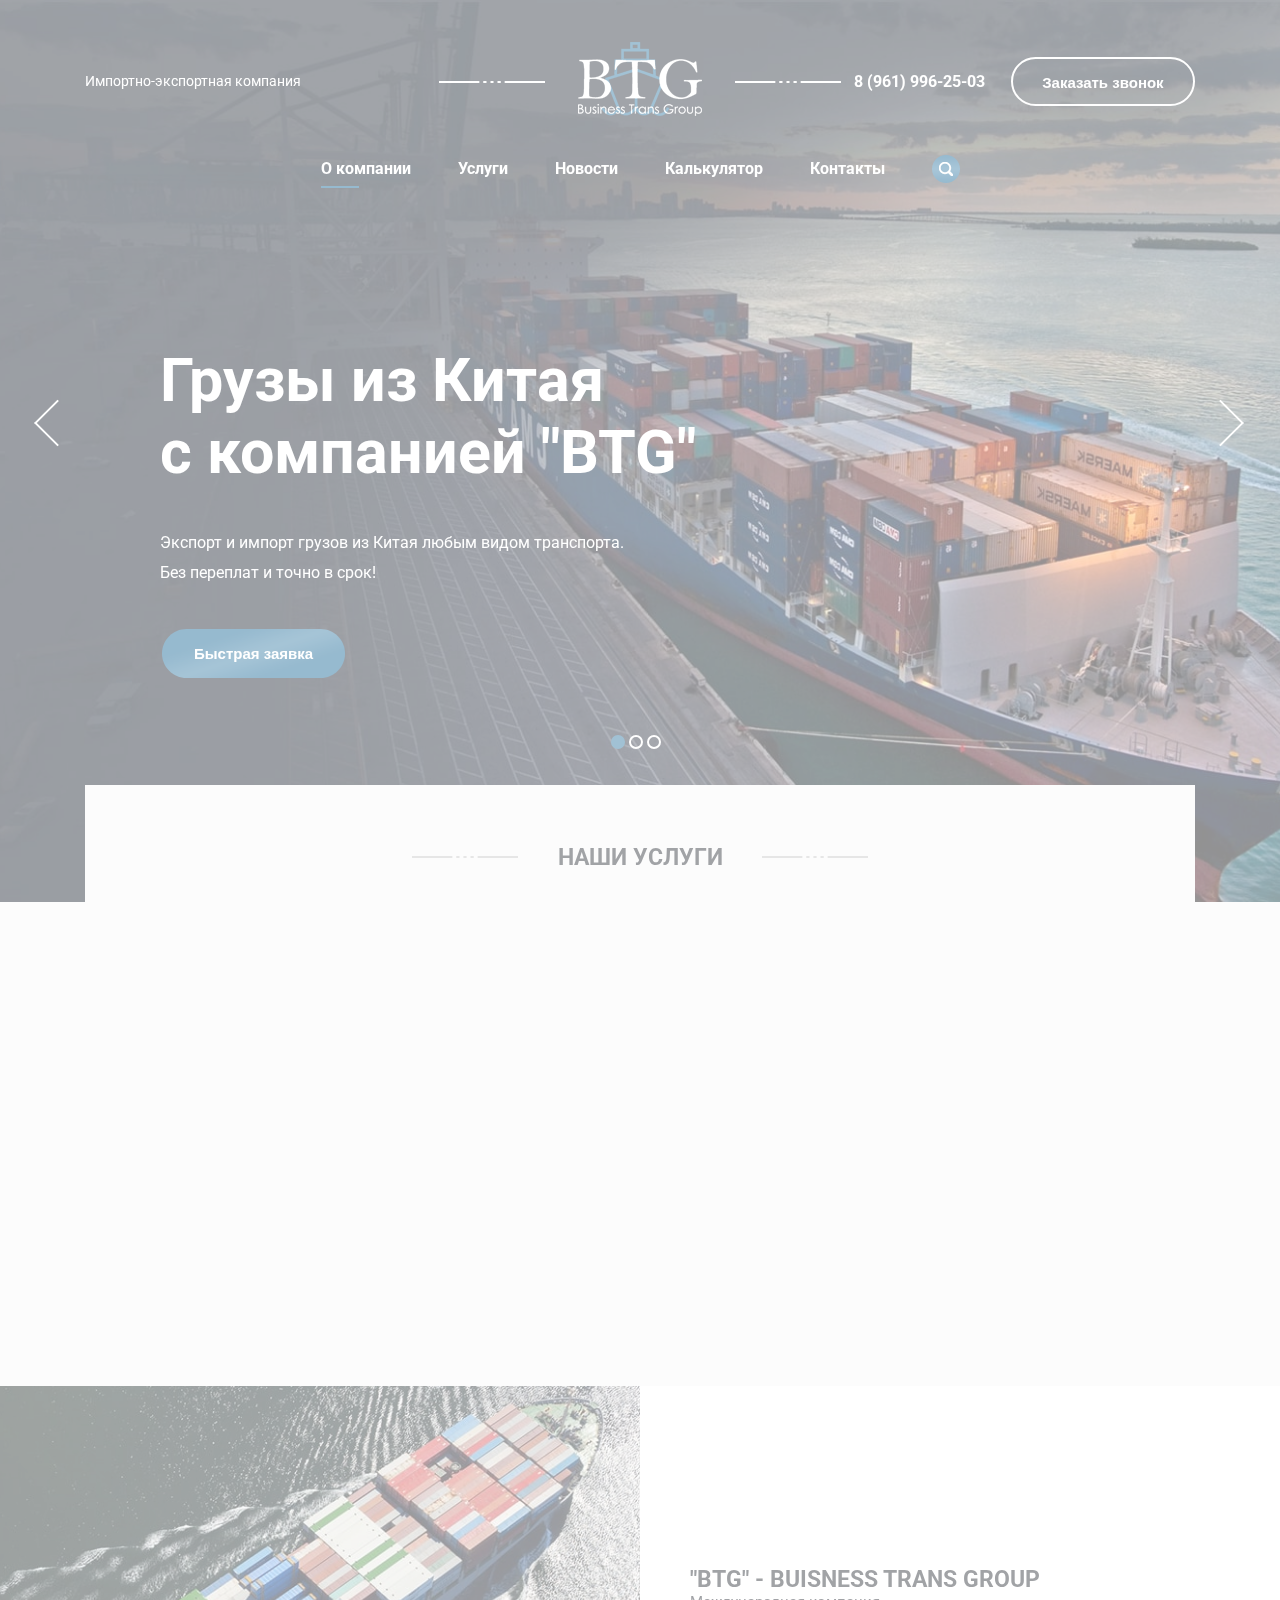
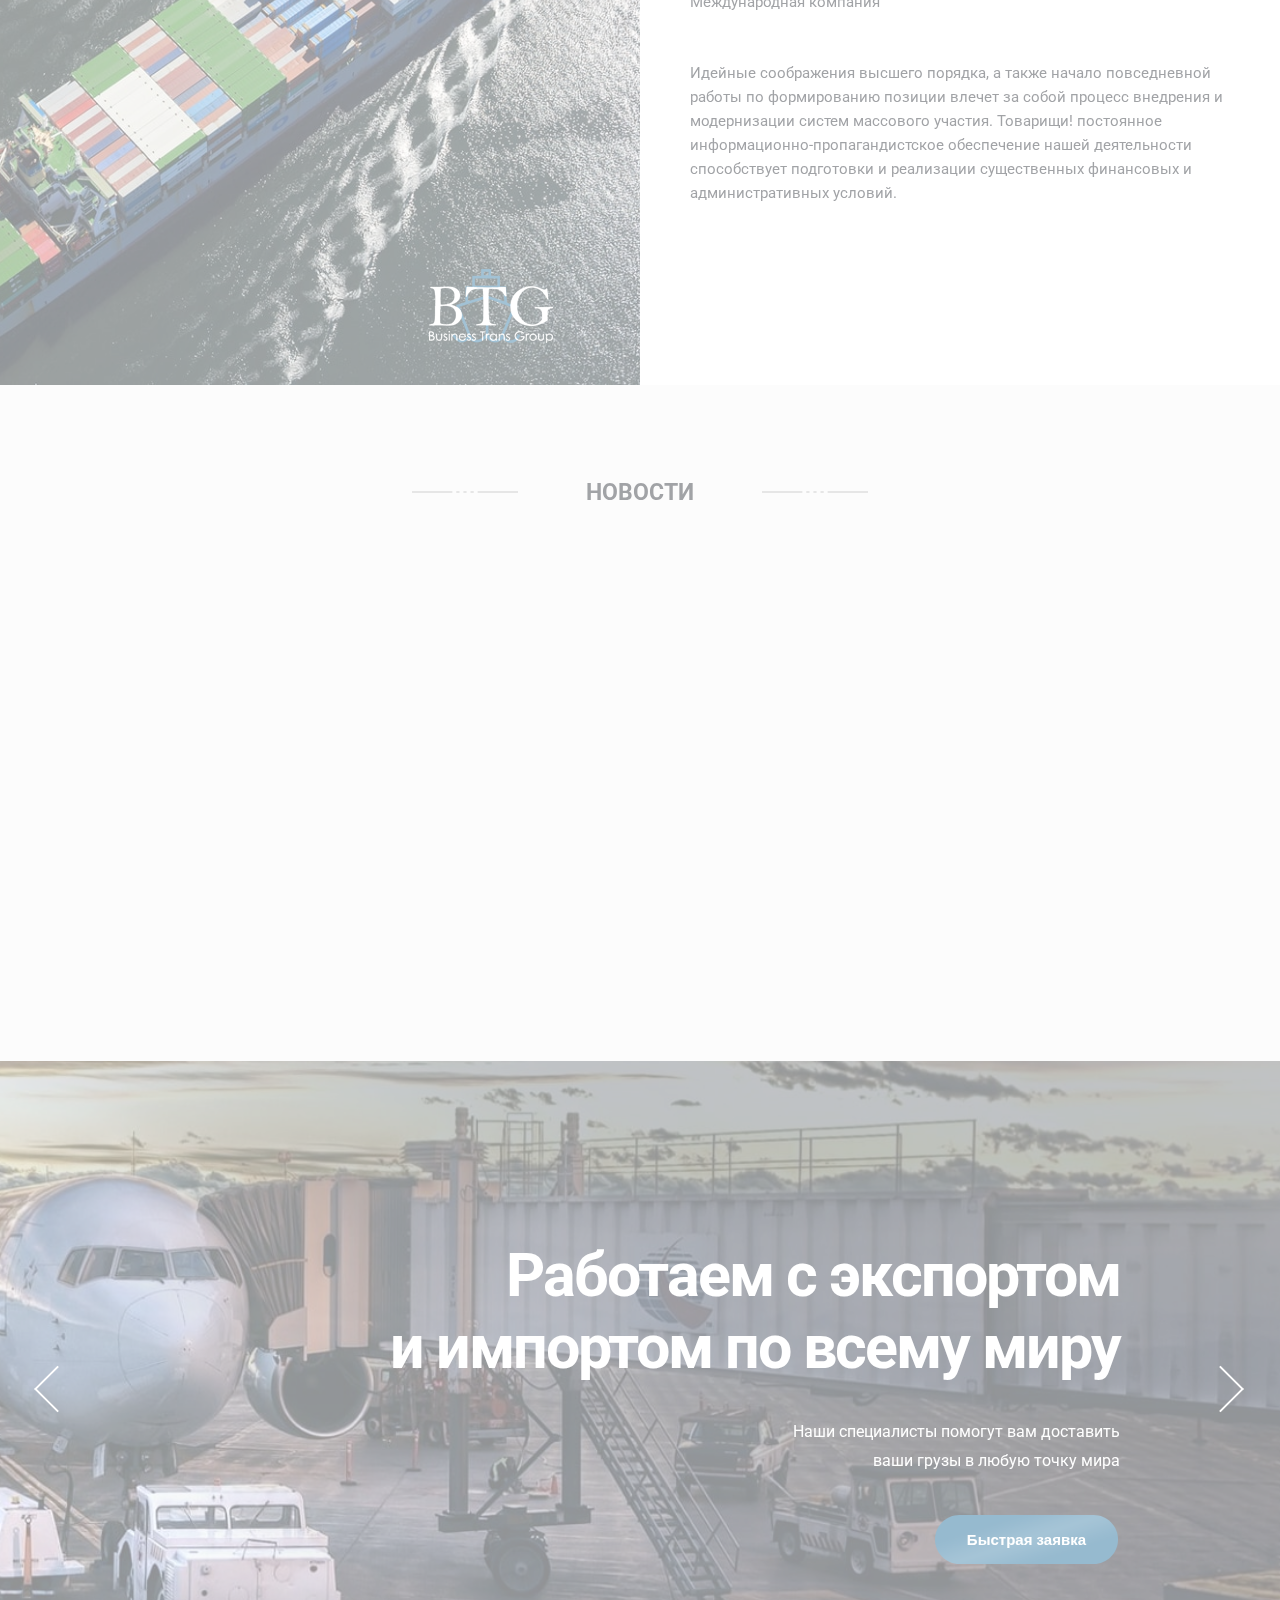
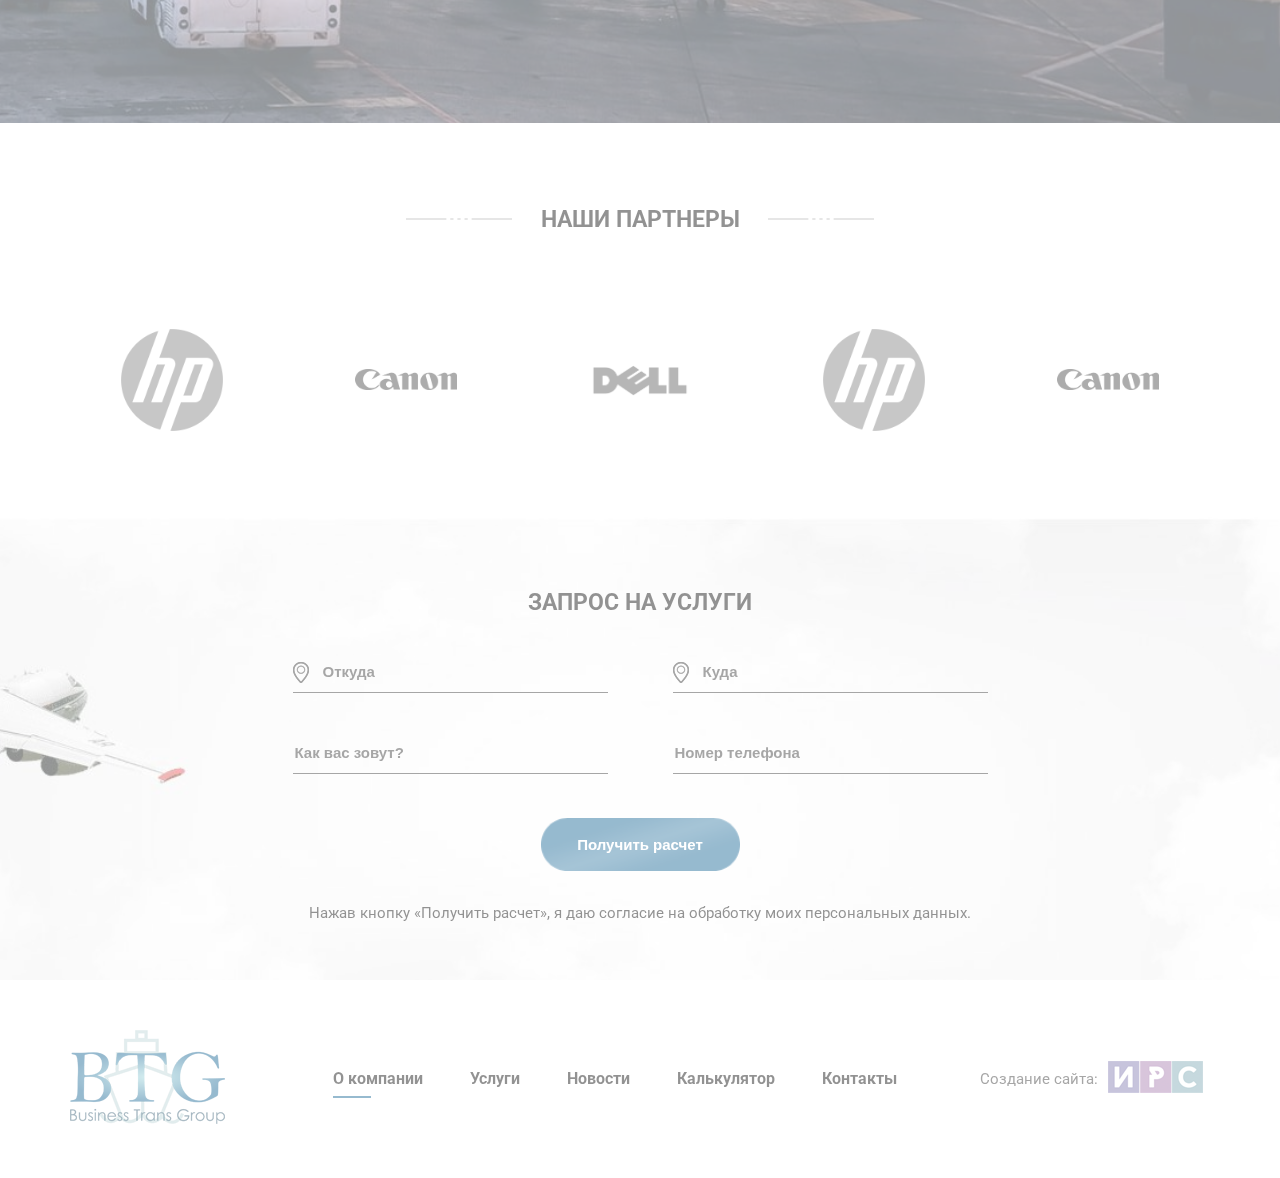
<file: index.html>
<!DOCTYPE html>
<html lang="ru">
<head>
	<meta charset="utf-8">
	<meta name="viewport" content="width=device-width, initial-scale=1, shrink-to-fit=no">
	<meta http-equiv="X-UA-Compatible" content="IE=edge">
	<title>BTG</title>
</head>
<body>
	<section class="header">

		<!-- в инпут php -->
<header>
		<div class="header-info wow fadeIn">
			<div class="container">
				<div class="row align-items-center">
					<div class="col-lg-5">
						<div class="header-info__title">
							Импортно-экспортная компания
						</div>
					</div>
					<!-- /.col-2 -->
					<div class="col-lg-2">
						<div class="header-info__logo">
							<img src="img/header-logo.png" alt="" class="header-logo">
						</div>
						<!-- /.header-info__logo -->
					</div>
					<!-- /.col-6 -->
					<div class="col-lg-5">
						<div class="header-info__objects">
							<div class="header-info__tel">
								8 (961) 996-25-03
							</div>
							<!-- /.header-info__tel -->
									<button class="btn btn-o btn-head" data-text="Заказать звонок">
										<span>З</span>
										<span>а</span>
										<span>к</span>
										<span>а</span>
										<span>з</span>
										<span>а</span>
										<span>т</span>
										<span>ь</span>
										<span>&nbsp;</span>
										<span>з</span>
										<span>в</span>
										<span>о</span>
										<span>н</span>
										<span>о</span>
										<span>к</span>

									</button>
							<!-- /.header-info__btn -->
						</div>
						<!-- /.header-info__objects -->	
					</div>
					<!-- /.col-4 -->
				</div>
			</div>
		</div>
		<!-- /.header-info -->
		<nav class="header-nav">
			<div class="container">
				<div class="row justify-content-center">
					<ul class="nav-main">
						<li class="nav-main__item wow fadeInUp" data-wow-delay="0.045s">
							<a class="active" href="index.html">О компании</a>
						</li>
						<!-- /.nav-main__item -->
						<li class="nav-main__item wow fadeInUp" data-wow-delay="0.09s">
							<a href="services-travel.html" class="transition">Услуги</a>
						</li>
						<!-- /.nav-main__item -->
						<li class="nav-main__item wow fadeInUp" data-wow-delay="0.135s">
							<a href="#" class="transition">Новости</a>
						</li>
						<!-- /.nav-main__item -->
						<li class="nav-main__item wow fadeInUp" data-wow-delay="0.18s">
							<a href="#" class="transition">Калькулятор</a>
						</li>
						<!-- /.nav-main__item -->
						<li class="nav-main__item wow fadeInUp" data-wow-delay="0.225s">
							<a href="#" class="transition">Контакты</a>
						</li>
						<!-- /.nav-main__item -->
						<li class="nav-main__item">
							<a href="#"><img src="img/lupe.png" alt=""></a>
						</li>
						<!-- /.nav-main__item -->
					</ul>
					<!-- /.nav-main -->
				</div>
			</div>
		</nav>
		<!-- /.header-nav -->
		<a class="burger" id="burger">
			<span></span>
		</a>
		<nav class="mob-nav" id="mobile-menu">
					<ul class="nav-mob">
						<li class="nav-mob__item" data-wow-delay="0.045s">
							<a class="active" href="index.html">О компании</a>
						</li>
						<!-- /.nav-main__item -->
						<li class="nav-mob__item" data-wow-delay="0.09s">
							<a href="services-travel.html" class="transition">Услуги</a>
						</li>
						<!-- /.nav-main__item -->
						<li class="nav-mob__item" data-wow-delay="0.135s">
							<a href="#" class="transition">Новости</a>
						</li>
						<!-- /.nav-main__item -->
						<li class="nav-mob__item" data-wow-delay="0.18s">
							<a href="#" class="transition">Калькулятор</a>
						</li>
						<!-- /.nav-main__item -->
						<li class="nav-mob__item" data-wow-delay="0.225s">
							<a href="#" class="transition">Контакты</a>
						</li>
						<!-- /.nav-main__item -->
						<li class="nav-mob__item">
							<a href="#"><img src="img/lupe.png" alt=""></a>
						</li>
						<!-- /.nav-main__item -->
					</ul>
					<!-- /.nav-main -->
		</nav>
		<!-- /.header-nav -->
</header>
		<!--/ в инпут php -->

		<div class="header-slider">
			<div class="header-slider__first">
				<div class="container no-padding">
					<div class="row">
						<div class="col-lg-12">
							<div class="header-slider__title">
								<h2>Грузы из Китая<br>с компанией "BTG"</h2>
							</div>
							<!-- /.header-slider-title -->
						</div>
							<!-- /.header-slider__first -->
						</div>
					</div>
				</div>
			<div class="header-slider__second">
				<div class="container no-padding">
					<div class="row">
						<div class="col-lg-12">
							<div class="header-slider__title">
								<h2>Грузы из Японии<br>с компанией "BTG"</h2>
							</div>
							<!-- /.header-slider-title -->
						</div>
							<!-- /.header-slider__first -->
						</div>
					</div>
				</div>
			<div class="header-slider__third">
				<div class="container no-padding">
					<div class="row">
						<div class="col-lg-12">
							<div class="header-slider__title">
								<h2>Грузы по России<br>с компанией "BTG"</h2>
							</div>
							<!-- /.header-slider-title -->
						</div>
							<!-- /.header-slider__first -->
						</div>
					</div>
				</div>
		</div>
		<!-- /.header-slider -->
		<div class="header-text">
			<div class="container no-padding">
				<div class="row">
					<div class="col-lg-6">
						<div class="header-text__descr">
							Экспорт и импорт грузов из Китая любым видом транспорта. Без переплат и точно в срок!
						</div>
						<button class="btn header-descr__btn slider-btn">
							Быстрая заявка
						</button>
					</div>
				</div>
			</div>
		</div>
				<!-- /.header-text -->
	</section>
	<!-- /.header -->
	<section class="services">
		<div class="container">
			<div class="services-wrap">
				<div class="section-title">
					<h2>Наши услуги</h2>
				</div>
				<!-- /.services-title -->
				<div class="services-blocks">

					<div class="row no-gutters">
						<div class="col-12 col-lg-4 col-md-6">
							<div class="wow jackInTheBox services-block services-block__travel" data-wow-delay="0.045s">
								
									<div class="services-block__descr">Международные грузоперевозки</div>
									<!-- /.services-blocks__descr -->
									<button class="btn btn-o transition" data-text="Подробнее" onclick="location.href='services-travel.html';">
										<span>П</span>
										<span>о</span>
										<span>д</span>
										<span>р</span>
										<span>о</span>
										<span>б</span>
										<span>н</span>
										<span>е</span>
										<span>е</span>
									</button>

							</div>	
						</div>
						<!-- /.col-4 -->
						<div class="col-12 col-lg-4 col-md-6">
							<div class="services-block services-block__delivery wow jackInTheBox" data-wow-delay="0.09s">	

									<div class="services-block__descr">Доставка<br>грузов из Китая</div>
									<!-- /.services-blocks__descr -->
										<button class="btn btn-o transition" data-text="Подробнее" onclick="location.href='services-delivery.html';">
										<span>П</span>
										<span>о</span>
										<span>д</span>
										<span>р</span>
										<span>о</span>
										<span>б</span>
										<span>н</span>
										<span>е</span>
										<span>е</span>
									</button>

							</div>	
						</div>
						<!-- /.col-4 -->
						<div class="col-12 col-lg-4 col-md-6">
							<div class="services-block services-block__lock wow jackInTheBox"  data-wow-delay="0.135s">

									<div class="services-block__descr">Таможенное оформление</div>
									<!-- /.services-blocks__descr -->
										<button class="btn btn-o transition" data-text="Подробнее" onclick="location.href='services-lock.html';">
										<span>П</span>
										<span>о</span>
										<span>д</span>
										<span>р</span>
										<span>о</span>
										<span>б</span>
										<span>н</span>
										<span>е</span>
										<span>е</span>
									</button>

							</div>
						</div>
						<!-- /.col-4 -->

						<div class="col-12 col-lg-4 col-md-6">
							<div class="services-block services-block__cont wow jackInTheBox" data-wow-delay="0.18s">	

									<div class="services-block__descr">Контейнерные перевозки</div>
									<!-- /.services-blocks__descr -->
										<button class="btn btn-o transition" data-text="Подробнее" onclick="location.href='services-cont.html';">
										<span>П</span>
										<span>о</span>
										<span>д</span>
										<span>р</span>
										<span>о</span>
										<span>б</span>
										<span>н</span>
										<span>е</span>
										<span>е</span>
									</button>

							</div>
						</div>
						<!-- /.col-4 -->
						<div class="col-12 col-lg-4 col-md-6">
							<div class="services-block services-block__box wow jackInTheBox" data-wow-delay="0.225s">

									<div class="services-block__descr">Доставка<br>сборных грузов</div>
									<!-- /.services-blocks__descr -->
										<button class="btn btn-o transition" data-text="Подробнее" onclick="location.href='services-box.html';">
										<span>П</span>
										<span>о</span>
										<span>д</span>
										<span>р</span>
										<span>о</span>
										<span>б</span>
										<span>н</span>
										<span>е</span>
										<span>е</span>
									</button>

							</div>	
						</div>
						<!-- /.col-4 -->
						<div class="col-12 col-lg-4 col-md-6">
							<div class="services-block services-block__calc wow jackInTheBox"  data-wow-delay="0.27s">

									<div class="services-block__descr">Финансирование поставок</div>
									<!-- /.services-blocks__descr -->
										<button class="btn btn-o transition" data-text="Подробнее" onclick="location.href='services-calc.html';">
										<span>П</span>
										<span>о</span>
										<span>д</span>
										<span>р</span>
										<span>о</span>
										<span>б</span>
										<span>н</span>
										<span>е</span>
										<span>е</span>
									</button>

							</div>	
						</div>
						<!-- /.col-4 -->
					</div>
					<!-- /.row -->
				</div>
				</div>
				<!-- /.services-block -->
			</div>
			<!-- /.services-wrap -->
		<!-- /.container -->
	</section>
	<!-- /.services -->
	<section class="infoblock">
		<div class="container-fluid no-padding">
			<div class="row no-gutters">
				<div class="col-lg-6">
					<div class="infoblock__img hidden-mobile"><img src="img/header-logo.png" alt="" class="infoblock__img-logo"></div>
				</div>
				<!-- /.col-6 -->
				<div class="col-lg-6">
					<div class="infoblock__descr">
					<div class="infoblock__title">
						"BTG" - Buisness Trans Group
					</div>
					<div class="infoblock__subtitle">Международная компания </div>
					<div class="infoblock__text">Идейные соображения высшего порядка, а также начало повседневной работы по формированию позиции влечет за собой процесс внедрения и модернизации систем массового участия. Товарищи! постоянное информационно-пропагандистское обеспечение нашей деятельности способствует подготовки и реализации существенных финансовых и административных условий.</div>
				</div>
				</div>
				<!-- /.col-6 -->
			</div>
			<!-- /.row -->
		</div>
		<!-- /.container-fluid -->
	</section>
	<!-- /.infoblock -->
	<section class="news">
		<div class="container">
			<div class="section-title"><h2>Новости</h2></div>
			<!-- /.section-title -->
			<div class="row">
				<div class="col-12 col-md-6 col-lg-3">
					<div class="news-block-1 wow fadeIn" data-wow-delay="0.045s">
						<div class="news-block__title">Открытие нового 
							направления поставок</div>
						<!-- /.news-block__title -->
						<div class="news-block__date">15.09.17</div>
						<!-- /.news-block__date -->
					</div>
					<!-- /.news-block-1 -->
				</div>
				<!-- /.col-3 -->
				<div class="col-12 col-md-6 col-lg-3">
					<div class="news-block-2 wow fadeIn" data-wow-delay="0.045s">
						<div class="news-block__title">Открытие нового 
										направления поставок</div>
						<!-- /.news-block__title -->
						<div class="news-block__date">15.09.17</div>
						<!-- /.news-block__date -->
					</div>
					<!-- /.news-block-2 -->
				</div>
				<!-- /.col-3 -->
				<div class="col-12 col-md-6 col-lg-3">
					<div class="news-block-3 wow fadeIn" data-wow-delay="0.045s">
						<div class="news-block__title">Открытие нового 
									направления поставок</div>
						<!-- /.news-block__title -->
						<div class="news-block__date">15.09.17</div>
						<!-- /.news-block__date -->
					</div>
					<!-- /.news-block-3 -->
				</div>
				<!-- /.col-3 -->
				<div class="col-12 col-md-6 col-lg-3">
					<div class="news-block-4 wow fadeIn" data-wow-delay="0.045s">
						<div class="news-block__title">Открытие нового 
								направления поставок</div>
						<!-- /.news-block__title -->
						<div class="news-block__date">15.09.17</div>
						<!-- /.news-block__date -->
					</div>
					<!-- /.news-block-4 -->
				</div>
				<!-- /.col-3 -->
			</div>
			<!-- /.row -->
		</div>
		<!-- /.container -->
	</section>
	<!-- /.news -->
	<section class="offer">
		<div class="offer-slider">

			<div class="offer__title">
					<div class="container no-padding">
								<h2>Работаем с экспортом<br>и импортом по всему миру</h2>
							</div>
							<!-- /.header-slider-title -->
					</div>
											<!-- /.header-slider__first -->
					<div class="offer__title">
					<div class="container no-padding">
								<h2>Предоставлем доступ<br>на международные рынки</h2>
							</div>
							<!-- /.header-slider-title -->
							</div>
						</div>
							<!-- /.header-slider__first -->
				<div class="container no-padding">
				<div class="offer-subtitle">Наши специалисты помогут вам доставить<br>ваши грузы в любую точку мира</div>
				<!-- /.offer-subtitle -->
				<button class="btn offer__btn slider-btn">Быстрая заявка</button>
</div>
	</section>
	<!-- /.offer -->
	<section class="partners">
		<div class="container no-padding">
			<div class="section-title">
				<h2>Наши партнеры</h2>
			</div>
			<!-- /.section-title -->
			<div class="partners-desc hidden-mobile">
			<div class="row">
				<div class="col">
					<div class="partners__img-1"></div>
					<!-- /.parters__img-1 -->
				</div>
				<!-- /.col-2 -->
				<div class="col">
					<div class="partners__img-2"></div>
					<!-- /.parters__img-2 -->
				</div>
				<!-- /.col-2 -->
				<div class="col">
					<div class="partners__img-3"></div>
					<!-- /.parters__img-3 -->
				</div>
				<!-- /.col-2 -->
				<div class="col">
					<div class="partners__img-4"></div>
					<!-- /.parters__img-4 -->
				</div>
				<!-- /.col-2 -->
				<div class="col">
					<div class="partners__img-5"></div>
					<!-- /.parters__img-5 -->
				</div>
				<!-- /.col-2 -->
			</div>
			<!-- /.row -->
		</div>
		<div class="partners-mob hidden-desktop">
			<div class="partners__img-1"></div>
			<div class="partners__img-2"></div>
			<div class="partners__img-3"></div>
			<div class="partners__img-4"></div>
			<div class="partners__img-5"></div>
		</div>
		</div>
		<!-- /.continer no-padding -->
	</section>
	<!-- /.partners -->

	<!-- в инпут php -->


	<section class="cta">
		<div class="container">
			<div class="section-title"><h2>Запрос на услуги</h2></div>
				<form action="#" class="cta-form">
				<!-- /.section-title -->
					<div class="row justify-content-center">
					<div class="col-sm-4 col-12">
						<label for="whence-1" class="cta-label"><img src="img/mark.png" alt=""></label>
						<input type="text" class="cta-whence cta-input" placeholder="Откуда" id="whence-1" name="whence" required>
						<input type="text" class="cta-name cta-input" placeholder="Как вас зовут?" name="name" required>
						</div>
					<!-- /.col-6 --> 
						<div class="col-sm-4 col-12">
						<label for="where-1" class="cta-label"><img src="img/mark.png" alt=""></label>
						<input type="text" class="cta-where cta-input" placeholder="Куда" id="where-1" name="where" required>
						<input type="text" class="cta-tel cta-input" placeholder="Номер телефона" name="phone" required>
						</div>
					<!-- /.col-6 -->
						</div>
						<button class="btn cta-btn">Получить расчет</button>
						</form>
						<div class="cta-agree">
						Нажав кнопку «Получить расчет», я даю согласие на обработку моих персональных данных.
						</div>

				<!-- /.cta-form -->
			</div>
			<!-- /.row -->
	<!-- /.container -->
	</section>
	<!-- /.cta -->

		<footer class="footer">

			<div class="container no-padding">
				<div class="row align-items-center no-gutters">
					<div class="col-sm-2 col-12">
						<div class="footer-logo"><img src="img/footer-logo.png" alt="" class="footer-logo__img"></div>
						<!-- /.footer-logo -->
					</div>
					<!-- /.col-2 -->
					<div class="col-sm-8 col-12">
						<nav class="footer-nav">
							<div class="container no-padding">
								<div class="row justify-content-center">
									<ul class="nav-main nav-footer">
										<li class="nav-main__item nav-footer__item">
											<a class="active" href="index.html">О компании</a>
										</li>
										<!-- /.nav-main__item -->
										<li class="nav-main__item nav-footer__item">
											<a href="services.html">Услуги</a>
										</li>
										<!-- /.nav-main__item -->
										<li class="nav-main__item nav-footer__item">
											<a href="#">Новости</a>
										</li>
										<!-- /.nav-main__item -->
										<li class="nav-main__item nav-footer__item">
											<a href="#">Калькулятор</a>
										</li>
										<!-- /.nav-main__item -->
										<li class="nav-main__item nav-footer__item">
											<a href="#">Контакты</a>
										</li>
										<!-- /.nav-main__item -->
									</ul>
									<!-- /.nav-main -->
								</div>
							</div>
						</nav>
					</div>
					<!-- /.col-8 -->
					<div class="col-sm-2 col-12">
						<div class="irs">
							<div class="irs-text">Создание сайта:</div>
							<div class="irs-logo"><img src="img/irs.png" alt="" class="irs-logo__img"></div>
						</div>
					</div>
					<!-- /.col-2 -->
				</div>
				<!-- /.row -->
			</div>
			<!-- /.container no-padding -->



		<div class="overlay overlay-call">
			<div class="modal modal-call">
				<div class="modal__title">
					Заказать звонок
				</div>
				<form action="#" class="modal-call__form">
					<input type="text" class="modal-call__input modal-call__input-name" placeholder="Как Вас зовут?" name="whence" required>
					<input type="tel" class="modal-call__input modal-call__input-tel" placeholder="Номер телефона" name="phone" required>
					<button class="btn form-button">Заказать звонок</button>
				</form>
				<div class="modal_agree">Нажав кнопку «Заказать звонок»,<br>я даю согласие на обработку моих персональных данных.</div>
				<div class="modal__close">&times;</div>
			</div>
		</div>

		<div class="overlay overlay-request">
			<div class="modal modal-request">
				<div class="modal__title">
					Быстрая заявка
				</div>
				<form action="#" class="modal-request__form">
						<label for="whence-2" class="cta-whence-label"><img src="img/mark.png" alt=""></label>
						<input type="text" class="modal-request__input modal-request__input-whence" placeholder="Откуда?" id="whence-2" name="whence" required>
								<label for="where-2" class="cta-where-label"><img src="img/mark.png" alt=""></label>
					<input type="text" class="modal-request__input modal-request__input-where" placeholder="Куда?" id="where-2" name="where" required>
					<input type="text" class="modal-request__input modal-request__input-name" placeholder="Как Вас зовут?" name="name" required>
					<input type="tel" class="modal-request__input 
					modal-request__input-tel" placeholder="Номер телефона" name="phone" required>
					<button class="btn form-button">Заказать звонок</button>
				</form>
				<div class="modal__agree">Нажав кнопку «Заказать звонок»,<br>я даю согласие на обработку моих персональных данных.</div>
				<div class="modal__close">&times;</div>
			</div>
		</div>
		<div class="overlay overlay-ty">
			<div class="modal modal-ty">
				<div class="modal__title modal__title-ty">
					Ваша заявка успешно отправлена
				</div>
				<div class="modal-ty__img">
					<img src="img/ok.png" alt="">
				</div>
				<div class="modal__close">&times;</div>
			</div>
		</div>
<!-- 
		<div class="overlay">
			<div class="modal-ty">
				<div class="modal-ty__title">
					Заказать звонок
				</div>
				<form action="#" class="modal-request__form">
					<input type="text" class="modal-request__input-name">
					<input type="tel" class="modal-request__input-tel">
					<button class="btn form-button">Заказать звонок</button>
				</form>
				<div class="modal-request__agree">Нажав кнопку «Заказать звонок»,<br>я даю согласие на обработку моих персональных данных.</div>
			</div>
		</div>
 -->
 	<link rel="stylesheet" href="css/bootstrap-grid.min.css">
 	<link rel="stylesheet" href="css/slick.css">
 	<link rel="stylesheet" href="css/animate.min.css">
 	<link rel="stylesheet" href="css/style.css">
 	<link href="https://fonts.googleapis.com/css?family=Roboto:400,700&amp;subset=cyrillic-ext" rel="stylesheet">
 	<script src="https://code.jquery.com/jquery-3.3.1.min.js"></script>
 	<script>window.jQuery || document.write('<script src="https://code.jquery.com/jquery-3.3.1.min.js"><\/script>')
 	</script>
 	<script src="js/wow.min.js"></script>
 	<script src="js/slick.min.js"></script>
 	<script src="js/jquery.maskedinput.min.js"></script>
 	<script>	new WOW().init();</script>
 	<script>$(document).ready(function() {
 	      
 	      $('form').submit(function(event) {
 	        let form_data = $(this).serialize();
 	          event.preventDefault();
 	            $.ajax({
 	            type: 'POST',
 	            url: 'mailer/smart.php',
 	            data: form_data,
 	            success: function(data) {
 	                $('.overlay').hide( "fast" );   
 	              $('.overlay-ty').show( "fast" );
 	              $("form").trigger("reset");
 	            },
 	            error:  function(data){
 	        alert('Попробуйте еще раз, возникла ошибка: ' + xhr.responseCode);
 	            }
 	          });
 	          });
 	    });
 	   </script>
		<script>
			$('.header-slider').slick({
				fade: true,
				dots: true,
				dotsClass: "slider-dots",
				arrows: true,
				prevArrow: '<div class="slider-arrow slider-arrow__left"></div>',
				nextArrow: '<div class="slider-arrow slider-arrow__right"></div>',
				responsive: [
				{
				  breakpoint: 768,
				  settings: {
				    arrows: false,
				  }
				},
				{
				  breakpoint: 576,
				  settings: {
				    arrows: false,
				    dots: false,
				    autoplay: false
				  }
				}
				]
			});
			$('.offer-slider').slick({
				fade: true,
				dots: false,
				arrows: true,
				prevArrow: '<div class="offer-arrow slider-arrow slider-arrow__left"></div>',
				nextArrow: '<div class="offer-arrow slider-arrow slider-arrow__right"></div>'
			});
			$('.partners-mob').slick({
				arrows: false,
				slidesToShow: 2,
				dots: true,
				dotsClass: "slider-dots slider-dots__partners",
				slidesToScroll: 2,
				autoplay: true,
				responsive: [
				{
				  breakpoint: 768,
				  settings: {
				    arrows: false,
				    dots: true,
				  }
				},
				{
				  breakpoint: 576,
				  settings: {
				    arrows: false,
				    dots: true,
				    autoplay: false
				  }
				}
				]
			});
		</script>
		<script>
    $(document).ready(function(){
   $('.btn-head').on("click", function(){
     $('.overlay-call').fadeIn( "slow" );
   });
   $('.modal__close').on("click", function(){
     $('.overlay').fadeOut( "slow" );
   });
			$('.overlay').mousedown(function(e) {
					var clicked = $(e.target);
				if (clicked.is('.modal') || clicked.parents().is('.modal')) {
		return; 
   } else { 
     $('.overlay').fadeOut( "slow" );
   }
});
 });
   $(document).ready(function(){
   $('.slider-btn').on("click", function(){
     $('.overlay-request').fadeIn( "slow" );
   });
   $('.modal__close').on("click", function(){
     $('.overlay').fadeOut( "slow" );
   });

 });
		</script>
		<script type="text/javascript">
$(document).ready(function() {
    $("body").css("display", "none");

    $("body").fadeIn(2000);

	$(".transition").click(function(event){
		event.preventDefault();
		linkLocation = this.href;
		$("body").fadeOut(1000, redirectPage);
	});

	function redirectPage() {
		window.location = linkLocation;
	}
});
</script>
<script>
  $(document).ready(function(){
    var burger = $('#burger');
 			var burger_active = $('.burger_active');
    var menu = $('#mobile-menu');
    var nav_link = $('.nav-mob__item a');

 
       burger.click(function(){
       burger.toggleClass('burger_active', [750]);
       menu.toggleClass('pushed-menu', [2000]);
    			});

       
 					      nav_link.click(function(){
        mobile.removeClass('mobile-nav_active');
        menu.removeClass('pushed-menu');
      });

});


</script>
<script>
$(function(){
 
  $(".modal-call__input-tel").mask("8(999)999-99-99");
		$(".modal-request__input-tel").mask("8(999)999-99-99");
		$(".cta-tel").mask("8(999)999-99-99");  		});


</script>
	</footer>
</body>
</html>

<!-- / в инпут php -->
</file>
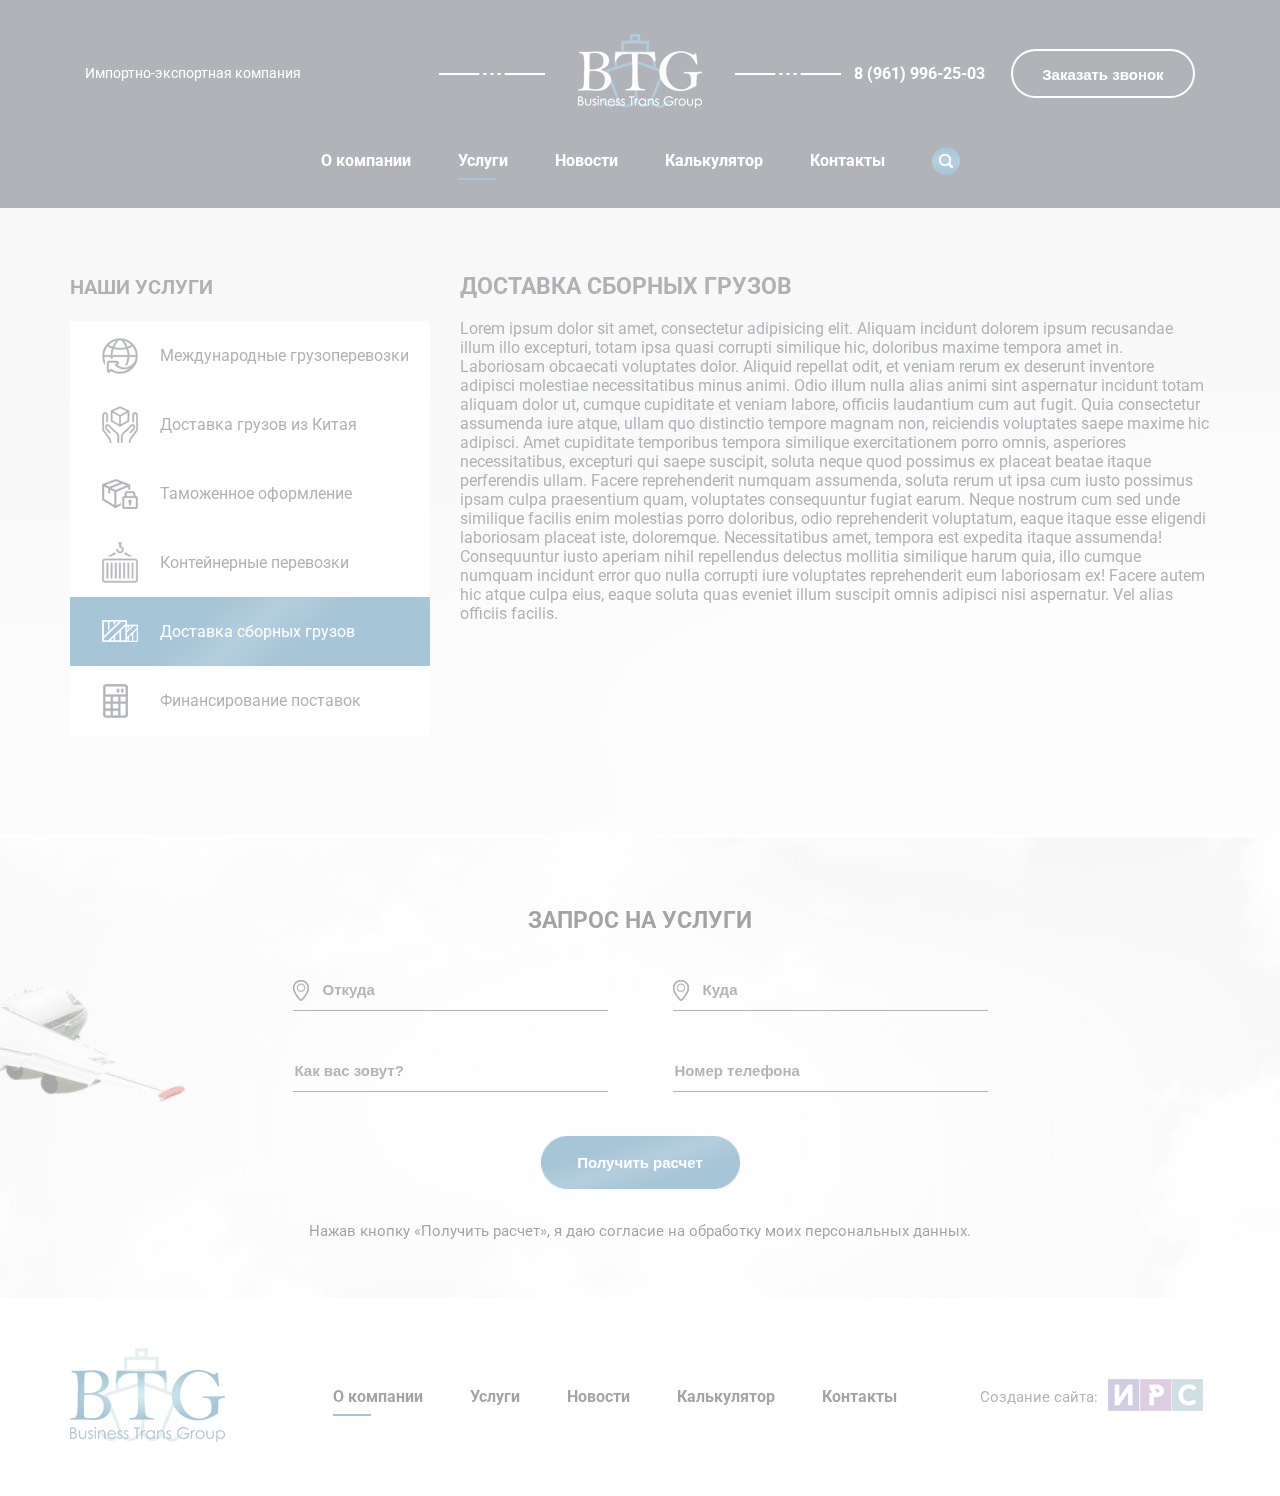
<file: services-box.html>
<!DOCTYPE html>
<html>
<head>
	<meta charset="utf-8">
	<meta name="viewport" content="width=device-width, initial-scale=1, shrink-to-fit=no">
	<meta http-equiv="X-UA-Compatible" content="IE=edge">
	<title>BTG</title>
	<link rel="stylesheet" href="css/bootstrap-grid.min.css">
	<link rel="stylesheet" href="css/slick.css">
	<link rel="stylesheet" href="css/animate.min.css">
	<link rel="stylesheet" href="css/style.css">
	<link href="https://fonts.googleapis.com/css?family=Roboto:400,700&amp;subset=cyrillic-ext" rel="stylesheet">
	<script src="https://code.jquery.com/jquery-3.3.1.min.js"></script>
	<script>window.jQuery || document.write('<script src="https://code.jquery.com/jquery-3.3.1.min.js"><\/script>')
</script>
	<script src="js/wow.min.js"></script>
	<script src="js/slick.min.js"></script>
	<script src="js/jquery.maskedinput.min.js"></script>
	<script>	new WOW().init();</script>
</head>
<body>
	<section class="header header-other">

			<!-- в инпут php -->
<header>
		<div class="header-info wow fadeIn">
			<div class="container">
				<div class="row align-items-center">
					<div class="col-lg-5">
						<div class="header-info__title">
							Импортно-экспортная компания
						</div>
					</div>
					<!-- /.col-2 -->
					<div class="col-lg-2">
						<div class="header-info__logo">
							<img src="img/header-logo.png" alt="" class="header-logo">
						</div>
						<!-- /.header-info__logo -->
					</div>
					<!-- /.col-6 -->
					<div class="col-lg-5">
						<div class="header-info__objects">
							<div class="header-info__tel">
								8 (961) 996-25-03
							</div>
							<!-- /.header-info__tel -->
									<button class="btn btn-o btn-head" data-text="Заказать звонок">
										<span>З</span>
										<span>а</span>
										<span>к</span>
										<span>а</span>
										<span>з</span>
										<span>а</span>
										<span>т</span>
										<span>ь</span>
										<span>&nbsp;</span>
										<span>з</span>
										<span>в</span>
										<span>о</span>
										<span>н</span>
										<span>о</span>
										<span>к</span>

									</button>
							<!-- /.header-info__btn -->
						</div>
						<!-- /.header-info__objects -->	
					</div>
					<!-- /.col-4 -->
				</div>
			</div>
		</div>
		<!-- /.header-info -->
		<nav class="header-nav">
			<div class="container">
				<div class="row justify-content-center">
					<ul class="nav-main">
						<li class="nav-main__item wow fadeInUp" data-wow-delay="0.045s">
							<a href="index.html">О компании</a>
						</li>
						<!-- /.nav-main__item -->
						<li class="nav-main__item wow fadeInUp" data-wow-delay="0.09s">
							<a class="active" href="services-travel.html" class="transition">Услуги</a>
						</li>
						<!-- /.nav-main__item -->
						<li class="nav-main__item wow fadeInUp" data-wow-delay="0.135s">
							<a href="#" class="transition">Новости</a>
						</li>
						<!-- /.nav-main__item -->
						<li class="nav-main__item wow fadeInUp" data-wow-delay="0.18s">
							<a href="#" class="transition">Калькулятор</a>
						</li>
						<!-- /.nav-main__item -->
						<li class="nav-main__item wow fadeInUp" data-wow-delay="0.225s">
							<a href="#" class="transition">Контакты</a>
						</li>
						<!-- /.nav-main__item -->
						<li class="nav-main__item">
							<a href="#"><img src="img/lupe.png" alt=""></a>
						</li>
						<!-- /.nav-main__item -->
					</ul>
					<!-- /.nav-main -->
				</div>
			</div>
		</nav>
		<!-- /.header-nav -->
		<a class="burger" id="burger">
			<span></span>
		</a>
		<nav class="mob-nav" id="mobile-menu">
					<ul class="nav-mob">
						<li class="nav-mob__item" data-wow-delay="0.045s">
							<a class="active" href="index.html">О компании</a>
						</li>
						<!-- /.nav-main__item -->
						<li class="nav-mob__item" data-wow-delay="0.09s">
							<a href="services-travel.html" class="transition">Услуги</a>
						</li>
						<!-- /.nav-main__item -->
						<li class="nav-mob__item" data-wow-delay="0.135s">
							<a href="#" class="transition">Новости</a>
						</li>
						<!-- /.nav-main__item -->
						<li class="nav-mob__item" data-wow-delay="0.18s">
							<a href="#" class="transition">Калькулятор</a>
						</li>
						<!-- /.nav-main__item -->
						<li class="nav-mob__item" data-wow-delay="0.225s">
							<a href="#" class="transition">Контакты</a>
						</li>
						<!-- /.nav-main__item -->
						<li class="nav-mob__item">
							<a href="#"><img src="img/lupe.png" alt=""></a>
						</li>
						<!-- /.nav-main__item -->
					</ul>
					<!-- /.nav-main -->
		</nav>
		<!-- /.header-nav -->
</header>
		<!--/ в инпут php -->

	<!-- в инпут php -->
</section>
	<section class="main">
		<div class="container no-padding">
			<div class="row">
				<div class="col-12 col-md-4">
					<div class="main-aside">
					<div class="main-aside__title">Наши услуги</div>
					<!-- /.main-aside__title -->
					<div class="main-aside__block">
						<div class="main-aside__block-wrap">
						<a href="services-travel.html">
						<div class="main-aside__block-wrap-travel">Международные грузоперевозки
						</div>
						</a>
						</div>
						<!-- /.main-aside__block-wrap main-aside__block-wrap-1 -->
						<div class="main-aside__block-wrap">
						<a href="services-delivery.html">
						<div class="main-aside__block-wrap-delivery">Доставка грузов из Китая
						</div>
						</a>
						</div>
						<!-- /.main-aside__block-wrap main-aside__block-wrap-2 -->
						<div class="main-aside__block-wrap">
						<a href="services-lock.html">
						<div class="main-aside__block-wrap-lock">Таможенное оформление
						</div>
						</a>
						</div>
						<!-- /.main-aside__block-wrap main-aside__block-wrap-3 -->
						<div class="main-aside__block-wrap">
						<a href="services-cont.html">
						<div class="main-aside__block-wrap-cont">Контейнерные перевозки
						</div>
						</a>
						</div>
						<!-- /.main-aside__block-wrap main-aside__block-wrap-4 -->
						<div class="main-aside__block-wrap main-aside__block-wrap-active">
						<a href="services-box.html">
						<div class="main-aside__block-wrap-box">Доставка сборных грузов
						</div>
						</a>
						</div>
						<!-- /.main-aside__block-wrap main-aside__block-wrap-5 -->
						<div class="main-aside__block-wrap">
						<a href="services-calc.html">
						<div class="main-aside__block-wrap-calc">Финансирование поставок
						</div>
						</a>
						</div>
						<!-- /.main-aside__block-wrap main-aside__block-wrap-6 -->
					</div>
					<!-- /.main-aside__block -->
				</div>
				<!-- /.main-aside --></div>
				<!-- /.col-4 -->
				<div class="col-12 col-md-8">
					<div class="main-title">Доставка сборных грузов</div>
					<!-- /.main-title -->
					<div class="main-text">
						Lorem ipsum dolor sit amet, consectetur adipisicing elit. Aliquam incidunt dolorem ipsum recusandae illum illo excepturi, totam ipsa quasi corrupti similique hic, doloribus maxime tempora amet in. Laboriosam obcaecati voluptates dolor. Aliquid repellat odit, et veniam rerum ex deserunt inventore adipisci molestiae necessitatibus minus animi. Odio illum nulla alias animi sint aspernatur incidunt totam aliquam dolor ut, cumque cupiditate et veniam labore, officiis laudantium cum aut fugit. Quia consectetur assumenda iure atque, ullam quo distinctio tempore magnam non, reiciendis voluptates saepe maxime hic adipisci. Amet cupiditate temporibus tempora similique exercitationem porro omnis, asperiores necessitatibus, excepturi qui saepe suscipit, soluta neque quod possimus ex placeat beatae itaque perferendis ullam. Facere reprehenderit numquam assumenda, soluta rerum ut ipsa cum iusto possimus ipsam culpa praesentium quam, voluptates consequuntur fugiat earum. Neque nostrum cum sed unde similique facilis enim molestias porro doloribus, odio reprehenderit voluptatum, eaque itaque esse eligendi laboriosam placeat iste, doloremque. Necessitatibus amet, tempora est expedita itaque assumenda! Consequuntur iusto aperiam nihil repellendus delectus mollitia similique harum quia, illo cumque numquam incidunt error quo nulla corrupti iure voluptates reprehenderit eum laboriosam ex! Facere autem hic atque culpa eius, eaque soluta quas eveniet illum suscipit omnis adipisci nisi aspernatur. Vel alias officiis facilis.
					</div>
					
				</div>

				<!-- /.col-8 -->
			</div>
			<!-- /.row -->
		</div>
		<!-- /.container -->
	</section>
	<!-- /.main -->



	<!-- в инпут php -->


	<section class="cta">
		<div class="container">
			<div class="section-title"><h2>Запрос на услуги</h2></div>
				<form action="#" class="cta-form">
				<!-- /.section-title -->
					<div class="row justify-content-center">
					<div class="col-sm-4 col-12">
						<label for="whence-1" class="cta-label"><img src="img/mark.png" alt=""></label>
						<input type="text" class="cta-whence cta-input" placeholder="Откуда" id="whence-1">
						<input type="text" class="cta-name cta-input" placeholder="Как вас зовут?">
						</div>
					<!-- /.col-6 -->
						<div class="col-sm-4 col-12">
						<label for="where-1" class="cta-label"><img src="img/mark.png" alt=""></label>
						<input type="text" class="cta-where cta-input" placeholder="Куда" id="where-1">
						<input type="text" class="cta-tel cta-input" placeholder="Номер телефона">
						</div>
					<!-- /.col-6 -->
						</div>
						<button class="btn cta-btn">Получить расчет</button>
						</form>
						<div class="cta-agree">
						Нажав кнопку «Получить расчет», я даю согласие на обработку моих персональных данных.
						</div>

				<!-- /.cta-form -->
			</div>
			<!-- /.row -->
	<!-- /.container -->
	</section>
	<!-- /.cta -->

		<footer class="footer">

			<div class="container no-padding">
				<div class="row align-items-center no-gutters">
					<div class="col-sm-2 col-12">
						<div class="footer-logo"><img src="img/footer-logo.png" alt="" class="footer-logo__img"></div>
						<!-- /.footer-logo -->
					</div>
					<!-- /.col-2 -->
					<div class="col-sm-8 col-12">
						<nav class="footer-nav">
							<div class="container no-padding">
								<div class="row justify-content-center">
									<ul class="nav-main nav-footer">
										<li class="nav-main__item nav-footer__item">
											<a class="active" href="index.html">О компании</a>
										</li>
										<!-- /.nav-main__item -->
										<li class="nav-main__item nav-footer__item">
											<a href="services.html">Услуги</a>
										</li>
										<!-- /.nav-main__item -->
										<li class="nav-main__item nav-footer__item">
											<a href="#">Новости</a>
										</li>
										<!-- /.nav-main__item -->
										<li class="nav-main__item nav-footer__item">
											<a href="#">Калькулятор</a>
										</li>
										<!-- /.nav-main__item -->
										<li class="nav-main__item nav-footer__item">
											<a href="#">Контакты</a>
										</li>
										<!-- /.nav-main__item -->
									</ul>
									<!-- /.nav-main -->
								</div>
							</div>
						</nav>
					</div>
					<!-- /.col-8 -->
					<div class="col-sm-2 col-12">
						<div class="irs">
							<div class="irs-text">Создание сайта:</div>
							<div class="irs-logo"><img src="img/irs.png" alt="" class="irs-logo__img"></div>
						</div>
					</div>
					<!-- /.col-2 -->
				</div>
				<!-- /.row -->
			</div>
			<!-- /.container no-padding -->



		<div class="overlay overlay-call">
			<div class="modal modal-call">
				<div class="modal__title">
					Заказать звонок
				</div>
				<form action="#" class="modal-call__form">
					<input type="text" class="modal-call__input modal-call__input-name" placeholder="Как Вас зовут?">
					<input type="tel" class="modal-call__input modal-call__input-tel" placeholder="Номер телефона">
					<button class="btn form-button">Заказать звонок</button>
				</form>
				<div class="modal_agree">Нажав кнопку «Заказать звонок»,<br>я даю согласие на обработку моих персональных данных.</div>
				<div class="modal__close">&times;</div>
			</div>
		</div>

		<div class="overlay overlay-request">
			<div class="modal modal-request">
				<div class="modal__title">
					Быстрая заявка
				</div>
							<form action="#" class="modal-request__form">
						<label for="whence-2" class="cta-whence-label"><img src="img/mark.png" alt=""></label>
						<input type="text" class="modal-request__input modal-request__input-whence" placeholder="Откуда?" id="whence-2">
								<label for="where-2" class="cta-where-label"><img src="img/mark.png" alt=""></label>
					<input type="text" class="modal-request__input modal-request__input-where" placeholder="Куда?" id="where-2">
					<input type="text" class="modal-request__input modal-request__input-name" placeholder="Как Вас зовут?">
					<input type="text" class="modal-request__input 
					modal-request__input-tel" placeholder="Номер телефона">
					<button class="btn form-button">Заказать звонок</button>
				</form>
				<div class="modal__agree">Нажав кнопку «Заказать звонок»,<br>я даю согласие на обработку моих персональных данных.</div>
				<div class="modal__close">&times;</div>
			</div>
		</div>
<!-- 
		<div class="overlay">
			<div class="modal-ty">
				<div class="modal-ty__title">
					Заказать звонок
				</div>
				<form action="#" class="modal-request__form">
					<input type="text" class="modal-request__input-name">
					<input type="tel" class="modal-request__input-tel">
					<button class="btn form-button">Заказать звонок</button>
				</form>
				<div class="modal-request__agree">Нажав кнопку «Заказать звонок»,<br>я даю согласие на обработку моих персональных данных.</div>
			</div>
		</div>
 -->
		<script>
			$('.header-slider').slick({
				fade: true,
				dots: true,
				dotsClass: "slider-dots",
				arrows: true,
				prevArrow: '<div class="slider-arrow slider-arrow__left"></div>',
				nextArrow: '<div class="slider-arrow slider-arrow__right"></div>'
			});
			$('.offer-slider').slick({
				fade: true,
				dots: false,
				arrows: true,
				prevArrow: '<div class="offer-arrow slider-arrow slider-arrow__left"></div>',
				nextArrow: '<div class="offer-arrow slider-arrow slider-arrow__right"></div>'
			});
			$('.partners-mob').slick({
				arrows: false,
				slidesToShow: 2,
				slidesToScroll: 2,
				autoplay: true
			});
		</script>
		<script>
    $(document).ready(function(){
   $('.btn-head').on("click", function(){
     $('.overlay-call').fadeIn( "slow" );
   });
   $('.modal__close').on("click", function(){
     $('.overlay').fadeOut( "slow" );
   });
			$('.overlay').mousedown(function(e) {
					var clicked = $(e.target);
				if (clicked.is('.modal') || clicked.parents().is('.modal')) {
		return; 
   } else { 
     $('.overlay').fadeOut( "slow" );
   }
});
 });
   $(document).ready(function(){
   $('.slider-btn').on("click", function(){
     $('.overlay-request').fadeIn( "slow" );
   });
   $('.modal__close').on("click", function(){
     $('.overlay').fadeOut( "slow" );
   });

 });
		</script>
		<script type="text/javascript">
$(document).ready(function() {
    $("body").css("display", "none");

    $("body").fadeIn(2000);

	$(".transition").click(function(event){
		event.preventDefault();
		linkLocation = this.href;
		$("body").fadeOut(1000, redirectPage);
	});

	function redirectPage() {
		window.location = linkLocation;
	}
});
</script>
<script>
  $(document).ready(function(){
    var burger = $('#burger');
 			var burger_active = $('.burger_active');
    var menu = $('#mobile-menu');
    var nav_link = $('.nav-mob__item a');

 
       burger.click(function(){
       burger.toggleClass('burger_active', [750]);
       menu.toggleClass('pushed-menu', [2000]);
    			});


       
 					      nav_link.click(function(){
        mobile.removeClass('mobile-nav_active');
        menu.removeClass('pushed-menu');
      });

});


</script>
<script>
$(function(){
 
  $(".modal-call__input-tel").mask("8(999)999-99-99");
		$(".modal-request__input-tel").mask("8(999)999-99-99");
		$(".cta-tel").mask("8(999)999-99-99");  		});


</script>
	</footer>
</body>
</html>

<!-- / в инпут php -->
</file>
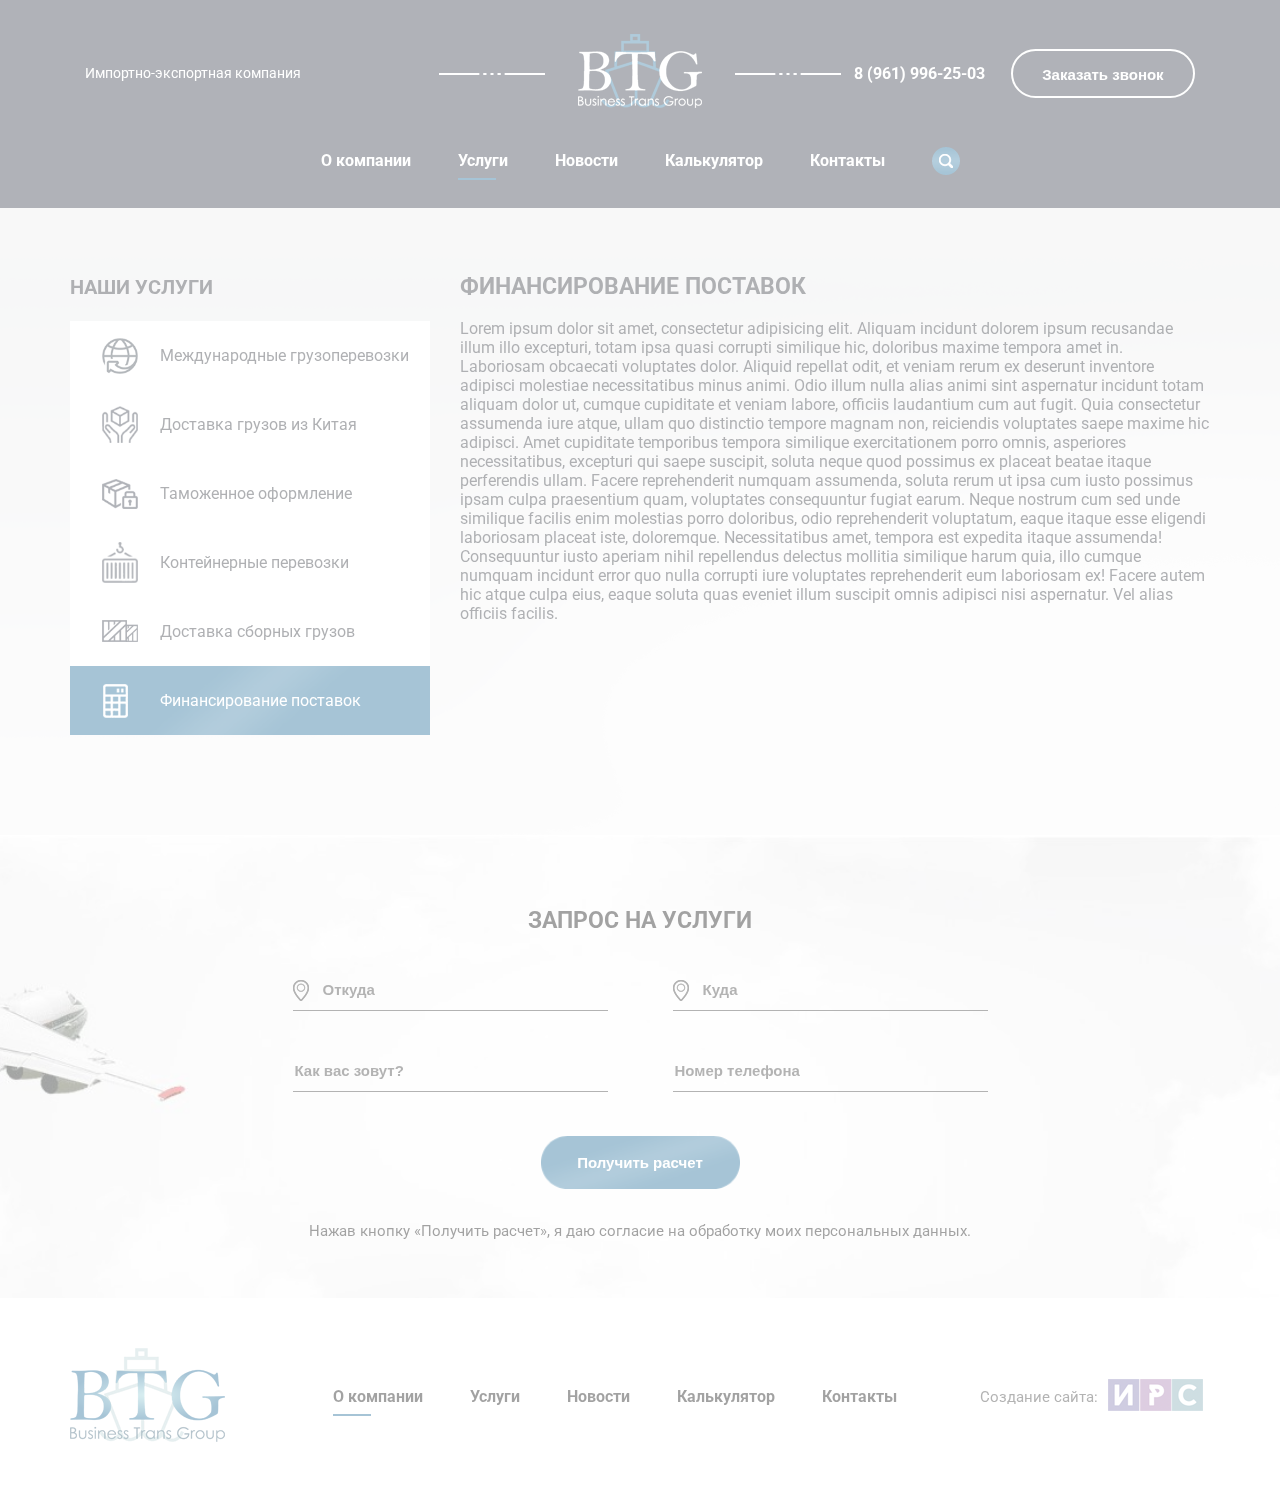
<file: services-calc.html>
<!DOCTYPE html>
<html>
<head>
	<meta charset="utf-8">
	<meta name="viewport" content="width=device-width, initial-scale=1, shrink-to-fit=no">
	<meta http-equiv="X-UA-Compatible" content="IE=edge">
	<title>BTG</title>
	<link rel="stylesheet" href="css/bootstrap-grid.min.css">
	<link rel="stylesheet" href="css/slick.css">
	<link rel="stylesheet" href="css/animate.min.css">
	<link rel="stylesheet" href="css/style.css">
	<link href="https://fonts.googleapis.com/css?family=Roboto:400,700&amp;subset=cyrillic-ext" rel="stylesheet">
	<script src="https://code.jquery.com/jquery-3.3.1.min.js"></script>
	<script>window.jQuery || document.write('<script src="https://code.jquery.com/jquery-3.3.1.min.js"><\/script>')
</script>
	<script src="js/wow.min.js"></script>
	<script src="js/slick.min.js"></script>
	<script src="js/jquery.maskedinput.min.js"></script>
	<script>	new WOW().init();</script>
</head>
<body>
	<section class="header header-other">

			<!-- в инпут php -->
<header>
		<div class="header-info wow fadeIn">
			<div class="container">
				<div class="row align-items-center">
					<div class="col-lg-5">
						<div class="header-info__title">
							Импортно-экспортная компания
						</div>
					</div>
					<!-- /.col-2 -->
					<div class="col-lg-2">
						<div class="header-info__logo">
							<img src="img/header-logo.png" alt="" class="header-logo">
						</div>
						<!-- /.header-info__logo -->
					</div>
					<!-- /.col-6 -->
					<div class="col-lg-5">
						<div class="header-info__objects">
							<div class="header-info__tel">
								8 (961) 996-25-03
							</div>
							<!-- /.header-info__tel -->
									<button class="btn btn-o btn-head" data-text="Заказать звонок">
										<span>З</span>
										<span>а</span>
										<span>к</span>
										<span>а</span>
										<span>з</span>
										<span>а</span>
										<span>т</span>
										<span>ь</span>
										<span>&nbsp;</span>
										<span>з</span>
										<span>в</span>
										<span>о</span>
										<span>н</span>
										<span>о</span>
										<span>к</span>

									</button>
							<!-- /.header-info__btn -->
						</div>
						<!-- /.header-info__objects -->	
					</div>
					<!-- /.col-4 -->
				</div>
			</div>
		</div>
		<!-- /.header-info -->
		<nav class="header-nav">
			<div class="container">
				<div class="row justify-content-center">
					<ul class="nav-main">
						<li class="nav-main__item wow fadeInUp" data-wow-delay="0.045s">
							<a href="index.html">О компании</a>
						</li>
						<!-- /.nav-main__item -->
						<li class="nav-main__item wow fadeInUp" data-wow-delay="0.09s">
							<a class="active" href="services-travel.html" class="transition">Услуги</a>
						</li>
						<!-- /.nav-main__item -->
						<li class="nav-main__item wow fadeInUp" data-wow-delay="0.135s">
							<a href="#" class="transition">Новости</a>
						</li>
						<!-- /.nav-main__item -->
						<li class="nav-main__item wow fadeInUp" data-wow-delay="0.18s">
							<a href="#" class="transition">Калькулятор</a>
						</li>
						<!-- /.nav-main__item -->
						<li class="nav-main__item wow fadeInUp" data-wow-delay="0.225s">
							<a href="#" class="transition">Контакты</a>
						</li>
						<!-- /.nav-main__item -->
						<li class="nav-main__item">
							<a href="#"><img src="img/lupe.png" alt=""></a>
						</li>
						<!-- /.nav-main__item -->
					</ul>
					<!-- /.nav-main -->
				</div>
			</div>
		</nav>
		<!-- /.header-nav -->
		<a class="burger" id="burger">
			<span></span>
		</a>
		<nav class="mob-nav" id="mobile-menu">
					<ul class="nav-mob">
						<li class="nav-mob__item" data-wow-delay="0.045s">
							<a class="active" href="index.html">О компании</a>
						</li>
						<!-- /.nav-main__item -->
						<li class="nav-mob__item" data-wow-delay="0.09s">
							<a href="services-travel.html" class="transition">Услуги</a>
						</li>
						<!-- /.nav-main__item -->
						<li class="nav-mob__item" data-wow-delay="0.135s">
							<a href="#" class="transition">Новости</a>
						</li>
						<!-- /.nav-main__item -->
						<li class="nav-mob__item" data-wow-delay="0.18s">
							<a href="#" class="transition">Калькулятор</a>
						</li>
						<!-- /.nav-main__item -->
						<li class="nav-mob__item" data-wow-delay="0.225s">
							<a href="#" class="transition">Контакты</a>
						</li>
						<!-- /.nav-main__item -->
						<li class="nav-mob__item">
							<a href="#"><img src="img/lupe.png" alt=""></a>
						</li>
						<!-- /.nav-main__item -->
					</ul>
					<!-- /.nav-main -->
		</nav>
		<!-- /.header-nav -->
</header>
		<!--/ в инпут php -->
	<!-- в инпут php -->
</section>
	<section class="main">
		<div class="container no-padding">
			<div class="row">
				<div class="col-12 col-md-4"><div class="main-aside">
					<div class="main-aside__title">Наши услуги</div>
					<!-- /.main-aside__title -->
					<div class="main-aside__block">
						<div class="main-aside__block-wrap">
						<a href="services-travel.html">
						<div class="main-aside__block-wrap-travel">Международные грузоперевозки
						</div>
						</a>
						</div>
						<!-- /.main-aside__block-wrap main-aside__block-wrap-1 -->
						<div class="main-aside__block-wrap">
						<a href="services-delivery.html">
						<div class="main-aside__block-wrap-delivery">Доставка грузов из Китая
						</div>
						</a>
						</div>
						<!-- /.main-aside__block-wrap main-aside__block-wrap-2 -->
						<div class="main-aside__block-wrap">
						<a href="services-lock.html">
						<div class="main-aside__block-wrap-lock">Таможенное оформление
						</div>
						</a>
						</div>
						<!-- /.main-aside__block-wrap main-aside__block-wrap-3 -->
						<div class="main-aside__block-wrap">
						<a href="services-cont.html">
						<div class="main-aside__block-wrap-cont">Контейнерные перевозки
						</div>
						</a>
						</div>
						<!-- /.main-aside__block-wrap main-aside__block-wrap-4 -->
						<div class="main-aside__block-wrap">
						<a href="services-box.html">
						<div class="main-aside__block-wrap-box">Доставка сборных грузов
						</div>
						</a>
						</div>
						<!-- /.main-aside__block-wrap main-aside__block-wrap-5 -->
						<div class="main-aside__block-wrap main-aside__block-wrap-active">
						<a href="services-calc.html">
						<div class="main-aside__block-wrap-calc">Финансирование поставок
						</div>
						</a>
						</div>
						<!-- /.main-aside__block-wrap main-aside__block-wrap-6 -->
					</div>
					<!-- /.main-aside__block -->
				</div>
				<!-- /.main-aside --></div>
				<!-- /.col-4 -->
				<div class="col-12 col-md-8">
					<div class="main-title">Финансирование поставок</div>
					<!-- /.main-title -->
					<div class="main-text">
						Lorem ipsum dolor sit amet, consectetur adipisicing elit. Aliquam incidunt dolorem ipsum recusandae illum illo excepturi, totam ipsa quasi corrupti similique hic, doloribus maxime tempora amet in. Laboriosam obcaecati voluptates dolor. Aliquid repellat odit, et veniam rerum ex deserunt inventore adipisci molestiae necessitatibus minus animi. Odio illum nulla alias animi sint aspernatur incidunt totam aliquam dolor ut, cumque cupiditate et veniam labore, officiis laudantium cum aut fugit. Quia consectetur assumenda iure atque, ullam quo distinctio tempore magnam non, reiciendis voluptates saepe maxime hic adipisci. Amet cupiditate temporibus tempora similique exercitationem porro omnis, asperiores necessitatibus, excepturi qui saepe suscipit, soluta neque quod possimus ex placeat beatae itaque perferendis ullam. Facere reprehenderit numquam assumenda, soluta rerum ut ipsa cum iusto possimus ipsam culpa praesentium quam, voluptates consequuntur fugiat earum. Neque nostrum cum sed unde similique facilis enim molestias porro doloribus, odio reprehenderit voluptatum, eaque itaque esse eligendi laboriosam placeat iste, doloremque. Necessitatibus amet, tempora est expedita itaque assumenda! Consequuntur iusto aperiam nihil repellendus delectus mollitia similique harum quia, illo cumque numquam incidunt error quo nulla corrupti iure voluptates reprehenderit eum laboriosam ex! Facere autem hic atque culpa eius, eaque soluta quas eveniet illum suscipit omnis adipisci nisi aspernatur. Vel alias officiis facilis.
					</div>
					
				</div>

				<!-- /.col-8 -->
			</div>
			<!-- /.row -->
		</div>
		<!-- /.container -->
	</section>
	<!-- /.main -->
	<!-- в инпут php -->


	<section class="cta">
		<div class="container">
			<div class="section-title"><h2>Запрос на услуги</h2></div>
				<form action="#" class="cta-form">
				<!-- /.section-title -->
					<div class="row justify-content-center">
					<div class="col-sm-4 col-12">
						<label for="whence-1" class="cta-label"><img src="img/mark.png" alt=""></label>
						<input type="text" class="cta-whence cta-input" placeholder="Откуда" id="whence-1">
						<input type="text" class="cta-name cta-input" placeholder="Как вас зовут?">
						</div>
					<!-- /.col-6 -->
						<div class="col-sm-4 col-12">
						<label for="where-1" class="cta-label"><img src="img/mark.png" alt=""></label>
						<input type="text" class="cta-where cta-input" placeholder="Куда" id="where-1">
						<input type="text" class="cta-tel cta-input" placeholder="Номер телефона">
						</div>
					<!-- /.col-6 -->
						</div>
						<button class="btn cta-btn">Получить расчет</button>
						</form>
						<div class="cta-agree">
						Нажав кнопку «Получить расчет», я даю согласие на обработку моих персональных данных.
						</div>

				<!-- /.cta-form -->
			</div>
			<!-- /.row -->
	<!-- /.container -->
	</section>
	<!-- /.cta -->

		<footer class="footer">

			<div class="container no-padding">
				<div class="row align-items-center no-gutters">
					<div class="col-sm-2 col-12">
						<div class="footer-logo"><img src="img/footer-logo.png" alt="" class="footer-logo__img"></div>
						<!-- /.footer-logo -->
					</div>
					<!-- /.col-2 -->
					<div class="col-sm-8 col-12">
						<nav class="footer-nav">
							<div class="container no-padding">
								<div class="row justify-content-center">
									<ul class="nav-main nav-footer">
										<li class="nav-main__item nav-footer__item">
											<a class="active" href="index.html">О компании</a>
										</li>
										<!-- /.nav-main__item -->
										<li class="nav-main__item nav-footer__item">
											<a href="services.html">Услуги</a>
										</li>
										<!-- /.nav-main__item -->
										<li class="nav-main__item nav-footer__item">
											<a href="#">Новости</a>
										</li>
										<!-- /.nav-main__item -->
										<li class="nav-main__item nav-footer__item">
											<a href="#">Калькулятор</a>
										</li>
										<!-- /.nav-main__item -->
										<li class="nav-main__item nav-footer__item">
											<a href="#">Контакты</a>
										</li>
										<!-- /.nav-main__item -->
									</ul>
									<!-- /.nav-main -->
								</div>
							</div>
						</nav>
					</div>
					<!-- /.col-8 -->
					<div class="col-sm-2 col-12">
						<div class="irs">
							<div class="irs-text">Создание сайта:</div>
							<div class="irs-logo"><img src="img/irs.png" alt="" class="irs-logo__img"></div>
						</div>
					</div>
					<!-- /.col-2 -->
				</div>
				<!-- /.row -->
			</div>
			<!-- /.container no-padding -->



		<div class="overlay overlay-call">
			<div class="modal modal-call">
				<div class="modal__title">
					Заказать звонок
				</div>
				<form action="#" class="modal-call__form">
					<input type="text" class="modal-call__input modal-call__input-name" placeholder="Как Вас зовут?">
					<input type="tel" class="modal-call__input modal-call__input-tel" placeholder="Номер телефона">
					<button class="btn form-button">Заказать звонок</button>
				</form>
				<div class="modal_agree">Нажав кнопку «Заказать звонок»,<br>я даю согласие на обработку моих персональных данных.</div>
				<div class="modal__close">&times;</div>
			</div>
		</div>

		<div class="overlay overlay-request">
			<div class="modal modal-request">
				<div class="modal__title">
					Быстрая заявка
				</div>
							<form action="#" class="modal-request__form">
						<label for="whence-2" class="cta-whence-label"><img src="img/mark.png" alt=""></label>
						<input type="text" class="modal-request__input modal-request__input-whence" placeholder="Откуда?" id="whence-2">
								<label for="where-2" class="cta-where-label"><img src="img/mark.png" alt=""></label>
					<input type="text" class="modal-request__input modal-request__input-where" placeholder="Куда?" id="where-2">
					<input type="text" class="modal-request__input modal-request__input-name" placeholder="Как Вас зовут?">
					<input type="text" class="modal-request__input 
					modal-request__input-tel" placeholder="Номер телефона">
					<button class="btn form-button">Заказать звонок</button>
				</form>
				<div class="modal__agree">Нажав кнопку «Заказать звонок»,<br>я даю согласие на обработку моих персональных данных.</div>
				<div class="modal__close">&times;</div>
			</div>
		</div>
<!-- 
		<div class="overlay">
			<div class="modal-ty">
				<div class="modal-ty__title">
					Заказать звонок
				</div>
				<form action="#" class="modal-request__form">
					<input type="text" class="modal-request__input-name">
					<input type="tel" class="modal-request__input-tel">
					<button class="btn form-button">Заказать звонок</button>
				</form>
				<div class="modal-request__agree">Нажав кнопку «Заказать звонок»,<br>я даю согласие на обработку моих персональных данных.</div>
			</div>
		</div>
 -->
		<script>
			$('.header-slider').slick({
				fade: true,
				dots: true,
				dotsClass: "slider-dots",
				arrows: true,
				prevArrow: '<div class="slider-arrow slider-arrow__left"></div>',
				nextArrow: '<div class="slider-arrow slider-arrow__right"></div>'
			});
			$('.offer-slider').slick({
				fade: true,
				dots: false,
				arrows: true,
				prevArrow: '<div class="offer-arrow slider-arrow slider-arrow__left"></div>',
				nextArrow: '<div class="offer-arrow slider-arrow slider-arrow__right"></div>'
			});
			$('.partners-mob').slick({
				arrows: false,
				slidesToShow: 2,
				slidesToScroll: 2,
				autoplay: true
			});
		</script>
		<script>
    $(document).ready(function(){
   $('.btn-head').on("click", function(){
     $('.overlay-call').fadeIn( "slow" );
   });
   $('.modal__close').on("click", function(){
     $('.overlay').fadeOut( "slow" );
   });
			$('.overlay').mousedown(function(e) {
					var clicked = $(e.target);
				if (clicked.is('.modal') || clicked.parents().is('.modal')) {
		return; 
   } else { 
     $('.overlay').fadeOut( "slow" );
   }
});
 });
   $(document).ready(function(){
   $('.slider-btn').on("click", function(){
     $('.overlay-request').fadeIn( "slow" );
   });
   $('.modal__close').on("click", function(){
     $('.overlay').fadeOut( "slow" );
   });

 });
		</script>
		<script type="text/javascript">
$(document).ready(function() {
    $("body").css("display", "none");

    $("body").fadeIn(2000);

	$(".transition").click(function(event){
		event.preventDefault();
		linkLocation = this.href;
		$("body").fadeOut(1000, redirectPage);
	});

	function redirectPage() {
		window.location = linkLocation;
	}
});
</script>
<script>
  $(document).ready(function(){
    var burger = $('#burger');
 			var burger_active = $('.burger_active');
    var menu = $('#mobile-menu');
    var nav_link = $('.nav-mob__item a');

 
       burger.click(function(){
       burger.toggleClass('burger_active', [750]);
       menu.toggleClass('pushed-menu', [2000]);
    			});

       
 					      nav_link.click(function(){
        mobile.removeClass('mobile-nav_active');
        menu.removeClass('pushed-menu');
      });

});


</script>
<script>
$(function(){
 
  $(".modal-call__input-tel").mask("8(999)999-99-99");
		$(".modal-request__input-tel").mask("8(999)999-99-99");
		$(".cta-tel").mask("8(999)999-99-99");  		});


</script>
	</footer>
</body>
</html>

<!-- / в инпут php -->
</file>
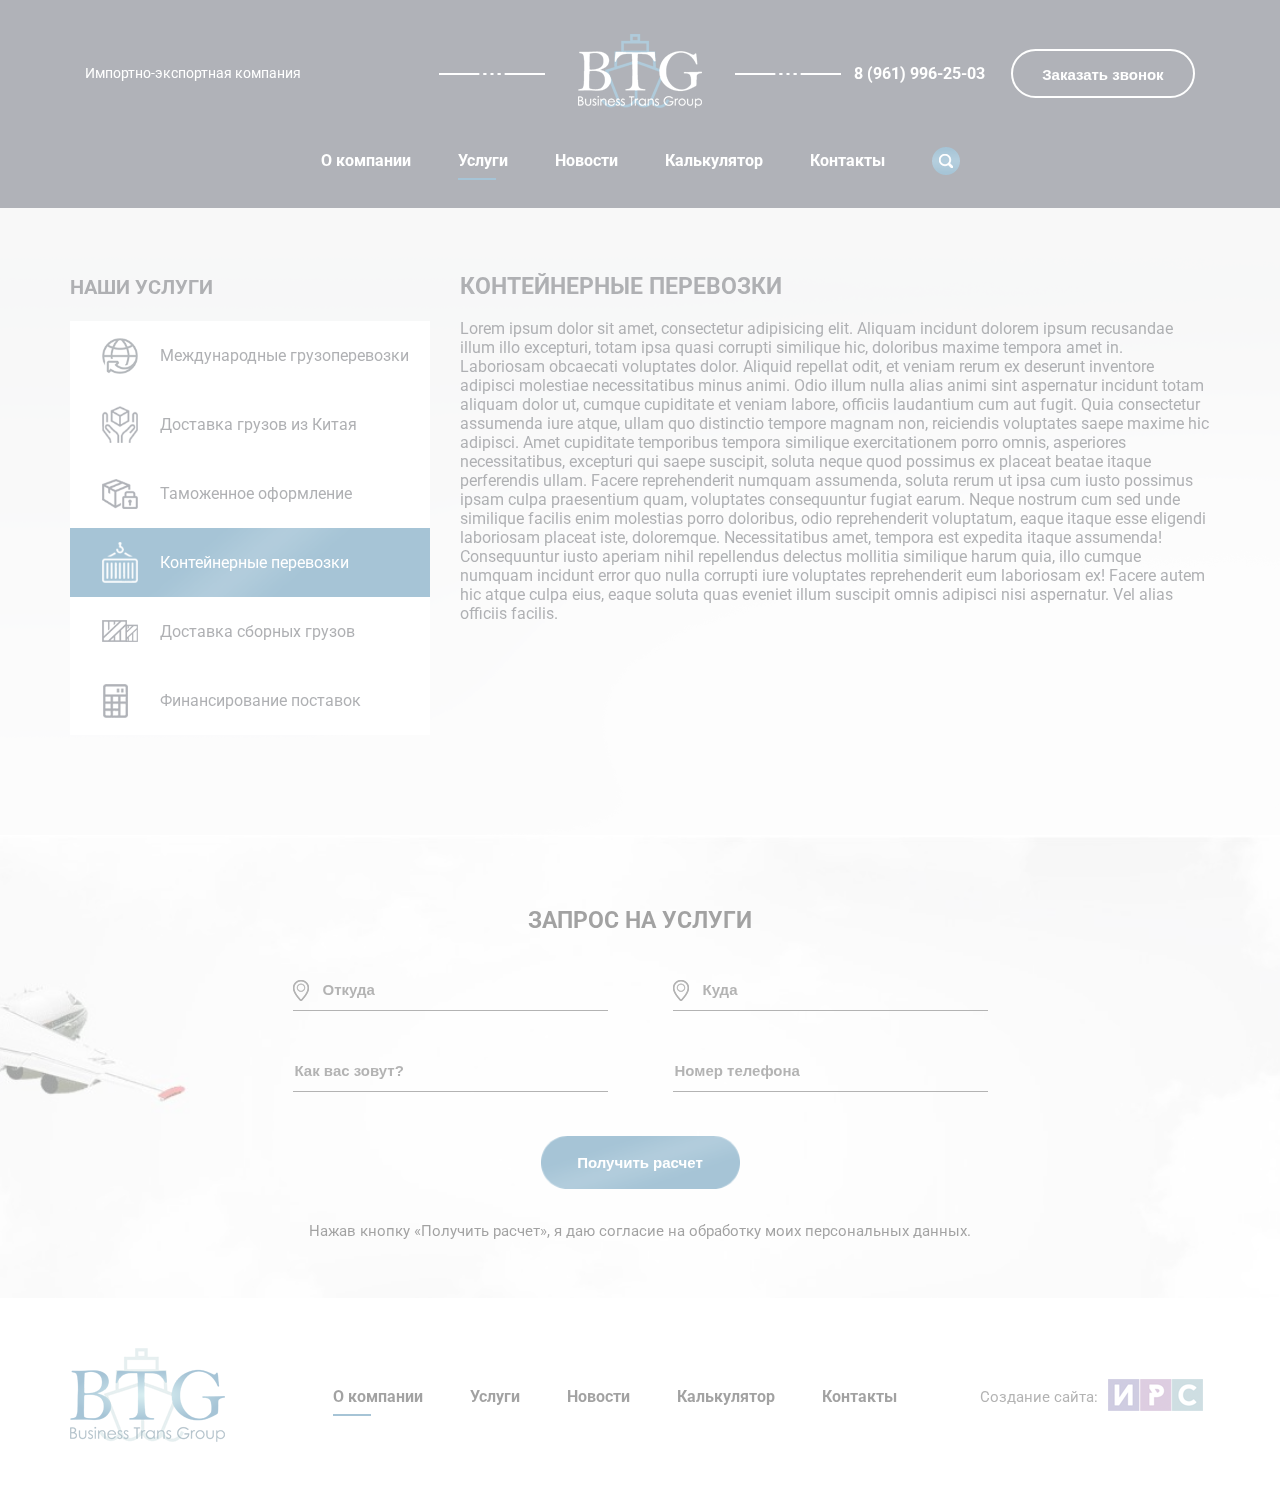
<file: services-cont.html>
<!DOCTYPE html>
<html>
<head>
	<meta charset="utf-8">
	<meta name="viewport" content="width=device-width, initial-scale=1, shrink-to-fit=no">
	<meta http-equiv="X-UA-Compatible" content="IE=edge">
	<title>BTG</title>
	<link rel="stylesheet" href="css/bootstrap-grid.min.css">
	<link rel="stylesheet" href="css/slick.css">
	<link rel="stylesheet" href="css/animate.min.css">
	<link rel="stylesheet" href="css/style.css">
	<link href="https://fonts.googleapis.com/css?family=Roboto:400,700&amp;subset=cyrillic-ext" rel="stylesheet">
	<script src="https://code.jquery.com/jquery-3.3.1.min.js"></script>
	<script>window.jQuery || document.write('<script src="https://code.jquery.com/jquery-3.3.1.min.js"><\/script>')
</script>
	<script src="js/wow.min.js"></script>
	<script src="js/slick.min.js"></script>
	<script src="js/jquery.maskedinput.min.js"></script>
	<script>	new WOW().init();</script>
</head>
<body>
	<section class="header header-other">

	<!-- в инпут php -->
<header>
		<div class="header-info wow fadeIn">
			<div class="container">
				<div class="row align-items-center">
					<div class="col-lg-5">
						<div class="header-info__title">
							Импортно-экспортная компания
						</div>
					</div>
					<!-- /.col-2 -->
					<div class="col-lg-2">
						<div class="header-info__logo">
							<img src="img/header-logo.png" alt="" class="header-logo">
						</div>
						<!-- /.header-info__logo -->
					</div>
					<!-- /.col-6 -->
					<div class="col-lg-5">
						<div class="header-info__objects">
							<div class="header-info__tel">
								8 (961) 996-25-03
							</div>
							<!-- /.header-info__tel -->
									<button class="btn btn-o btn-head" data-text="Заказать звонок">
										<span>З</span>
										<span>а</span>
										<span>к</span>
										<span>а</span>
										<span>з</span>
										<span>а</span>
										<span>т</span>
										<span>ь</span>
										<span>&nbsp;</span>
										<span>з</span>
										<span>в</span>
										<span>о</span>
										<span>н</span>
										<span>о</span>
										<span>к</span>

									</button>
							<!-- /.header-info__btn -->
						</div>
						<!-- /.header-info__objects -->	
					</div>
					<!-- /.col-4 -->
				</div>
			</div>
		</div>
		<!-- /.header-info -->
		<nav class="header-nav">
			<div class="container">
				<div class="row justify-content-center">
					<ul class="nav-main">
						<li class="nav-main__item wow fadeInUp" data-wow-delay="0.045s">
							<a href="index.html">О компании</a>
						</li>
						<!-- /.nav-main__item -->
						<li class="nav-main__item wow fadeInUp" data-wow-delay="0.09s">
							<a class="active" href="services-travel.html" class="transition">Услуги</a>
						</li>
						<!-- /.nav-main__item -->
						<li class="nav-main__item wow fadeInUp" data-wow-delay="0.135s">
							<a href="#" class="transition">Новости</a>
						</li>
						<!-- /.nav-main__item -->
						<li class="nav-main__item wow fadeInUp" data-wow-delay="0.18s">
							<a href="#" class="transition">Калькулятор</a>
						</li>
						<!-- /.nav-main__item -->
						<li class="nav-main__item wow fadeInUp" data-wow-delay="0.225s">
							<a href="#" class="transition">Контакты</a>
						</li>
						<!-- /.nav-main__item -->
						<li class="nav-main__item">
							<a href="#"><img src="img/lupe.png" alt=""></a>
						</li>
						<!-- /.nav-main__item -->
					</ul>
					<!-- /.nav-main -->
				</div>
			</div>
		</nav>
		<!-- /.header-nav -->
		<a class="burger" id="burger">
			<span></span>
		</a>
		<nav class="mob-nav" id="mobile-menu">
					<ul class="nav-mob">
						<li class="nav-mob__item" data-wow-delay="0.045s">
							<a class="active" href="index.html">О компании</a>
						</li>
						<!-- /.nav-main__item -->
						<li class="nav-mob__item" data-wow-delay="0.09s">
							<a href="services-travel.html" class="transition">Услуги</a>
						</li>
						<!-- /.nav-main__item -->
						<li class="nav-mob__item" data-wow-delay="0.135s">
							<a href="#" class="transition">Новости</a>
						</li>
						<!-- /.nav-main__item -->
						<li class="nav-mob__item" data-wow-delay="0.18s">
							<a href="#" class="transition">Калькулятор</a>
						</li>
						<!-- /.nav-main__item -->
						<li class="nav-mob__item" data-wow-delay="0.225s">
							<a href="#" class="transition">Контакты</a>
						</li>
						<!-- /.nav-main__item -->
						<li class="nav-mob__item">
							<a href="#"><img src="img/lupe.png" alt=""></a>
						</li>
						<!-- /.nav-main__item -->
					</ul>
					<!-- /.nav-main -->
		</nav>
		<!-- /.header-nav -->
</header>
		<!--/ в инпут php -->

	<!-- в инпут php -->
</section>
	<section class="main">
		<div class="container no-padding">
			<div class="row">
				<div class="col-12 col-md-4"><div class="main-aside">
					<div class="main-aside__title">Наши услуги</div>
					<!-- /.main-aside__title -->
					<div class="main-aside__block">
						<div class="main-aside__block-wrap">
						<a href="services-travel.html">
						<div class="main-aside__block-wrap-travel">Международные грузоперевозки
						</div>
						</a>
						</div>
						<!-- /.main-aside__block-wrap main-aside__block-wrap-1 -->
						<div class="main-aside__block-wrap">
						<a href="services-delivery.html">
						<div class="main-aside__block-wrap-delivery">Доставка грузов из Китая
						</div>
						</a>
						</div>
						<!-- /.main-aside__block-wrap main-aside__block-wrap-2 -->
						<div class="main-aside__block-wrap">
						<a href="services-lock.html">
						<div class="main-aside__block-wrap-lock">Таможенное оформление
						</div>
						</a>
						</div>
						<!-- /.main-aside__block-wrap main-aside__block-wrap-3 -->
						<div class="main-aside__block-wrap main-aside__block-wrap-active">
						<a href="services-cont.html">
						<div class="main-aside__block-wrap-cont">Контейнерные перевозки
						</div>
						</a>
						</div>
						<!-- /.main-aside__block-wrap main-aside__block-wrap-4 -->
						<div class="main-aside__block-wrap">
						<a href="services-box.html">
						<div class="main-aside__block-wrap-box">Доставка сборных грузов
						</div>
						</a>
						</div>
						<!-- /.main-aside__block-wrap main-aside__block-wrap-5 -->
						<div class="main-aside__block-wrap">
						<a href="services-calc.html">
						<div class="main-aside__block-wrap-calc">Финансирование поставок
						</div>
						</a>
						</div>
						<!-- /.main-aside__block-wrap main-aside__block-wrap-6 -->
					</div>
					<!-- /.main-aside__block -->
				</div>
				<!-- /.main-aside --></div>
				<!-- /.col-4 -->
				<div class="col-12 col-md-8">
					<div class="main-title">Контейнерные перевозки</div>
					<!-- /.main-title -->
					<div class="main-text">
						Lorem ipsum dolor sit amet, consectetur adipisicing elit. Aliquam incidunt dolorem ipsum recusandae illum illo excepturi, totam ipsa quasi corrupti similique hic, doloribus maxime tempora amet in. Laboriosam obcaecati voluptates dolor. Aliquid repellat odit, et veniam rerum ex deserunt inventore adipisci molestiae necessitatibus minus animi. Odio illum nulla alias animi sint aspernatur incidunt totam aliquam dolor ut, cumque cupiditate et veniam labore, officiis laudantium cum aut fugit. Quia consectetur assumenda iure atque, ullam quo distinctio tempore magnam non, reiciendis voluptates saepe maxime hic adipisci. Amet cupiditate temporibus tempora similique exercitationem porro omnis, asperiores necessitatibus, excepturi qui saepe suscipit, soluta neque quod possimus ex placeat beatae itaque perferendis ullam. Facere reprehenderit numquam assumenda, soluta rerum ut ipsa cum iusto possimus ipsam culpa praesentium quam, voluptates consequuntur fugiat earum. Neque nostrum cum sed unde similique facilis enim molestias porro doloribus, odio reprehenderit voluptatum, eaque itaque esse eligendi laboriosam placeat iste, doloremque. Necessitatibus amet, tempora est expedita itaque assumenda! Consequuntur iusto aperiam nihil repellendus delectus mollitia similique harum quia, illo cumque numquam incidunt error quo nulla corrupti iure voluptates reprehenderit eum laboriosam ex! Facere autem hic atque culpa eius, eaque soluta quas eveniet illum suscipit omnis adipisci nisi aspernatur. Vel alias officiis facilis.
					</div>
					
				</div>

				<!-- /.col-8 -->
			</div>
			<!-- /.row -->
		</div>
		<!-- /.container -->
	</section>
	<!-- /.main -->

	<!-- в инпут php -->


	<section class="cta">
		<div class="container">
			<div class="section-title"><h2>Запрос на услуги</h2></div>
				<form action="#" class="cta-form">
				<!-- /.section-title -->
					<div class="row justify-content-center">
					<div class="col-sm-4 col-12">
						<label for="whence-1" class="cta-label"><img src="img/mark.png" alt=""></label>
						<input type="text" class="cta-whence cta-input" placeholder="Откуда" id="whence-1">
						<input type="text" class="cta-name cta-input" placeholder="Как вас зовут?">
						</div>
					<!-- /.col-6 -->
						<div class="col-sm-4 col-12">
						<label for="where-1" class="cta-label"><img src="img/mark.png" alt=""></label>
						<input type="text" class="cta-where cta-input" placeholder="Куда" id="where-1">
						<input type="text" class="cta-tel cta-input" placeholder="Номер телефона">
						</div>
					<!-- /.col-6 -->
						</div>
						<button class="btn cta-btn">Получить расчет</button>
						</form>
						<div class="cta-agree">
						Нажав кнопку «Получить расчет», я даю согласие на обработку моих персональных данных.
						</div>

				<!-- /.cta-form -->
			</div>
			<!-- /.row -->
	<!-- /.container -->
	</section>
	<!-- /.cta -->

		<footer class="footer">

			<div class="container no-padding">
				<div class="row align-items-center no-gutters">
					<div class="col-sm-2 col-12">
						<div class="footer-logo"><img src="img/footer-logo.png" alt="" class="footer-logo__img"></div>
						<!-- /.footer-logo -->
					</div>
					<!-- /.col-2 -->
					<div class="col-sm-8 col-12">
						<nav class="footer-nav">
							<div class="container no-padding">
								<div class="row justify-content-center">
									<ul class="nav-main nav-footer">
										<li class="nav-main__item nav-footer__item">
											<a class="active" href="index.html">О компании</a>
										</li>
										<!-- /.nav-main__item -->
										<li class="nav-main__item nav-footer__item">
											<a href="services.html">Услуги</a>
										</li>
										<!-- /.nav-main__item -->
										<li class="nav-main__item nav-footer__item">
											<a href="#">Новости</a>
										</li>
										<!-- /.nav-main__item -->
										<li class="nav-main__item nav-footer__item">
											<a href="#">Калькулятор</a>
										</li>
										<!-- /.nav-main__item -->
										<li class="nav-main__item nav-footer__item">
											<a href="#">Контакты</a>
										</li>
										<!-- /.nav-main__item -->
									</ul>
									<!-- /.nav-main -->
								</div>
							</div>
						</nav>
					</div>
					<!-- /.col-8 -->
					<div class="col-sm-2 col-12">
						<div class="irs">
							<div class="irs-text">Создание сайта:</div>
							<div class="irs-logo"><img src="img/irs.png" alt="" class="irs-logo__img"></div>
						</div>
					</div>
					<!-- /.col-2 -->
				</div>
				<!-- /.row -->
			</div>
			<!-- /.container no-padding -->



		<div class="overlay overlay-call">
			<div class="modal modal-call">
				<div class="modal__title">
					Заказать звонок
				</div>
				<form action="#" class="modal-call__form">
					<input type="text" class="modal-call__input modal-call__input-name" placeholder="Как Вас зовут?">
					<input type="tel" class="modal-call__input modal-call__input-tel" placeholder="Номер телефона">
					<button class="btn form-button">Заказать звонок</button>
				</form>
				<div class="modal_agree">Нажав кнопку «Заказать звонок»,<br>я даю согласие на обработку моих персональных данных.</div>
				<div class="modal__close">&times;</div>
			</div>
		</div>

		<div class="overlay overlay-request">
			<div class="modal modal-request">
				<div class="modal__title">
					Быстрая заявка
				</div>
							<form action="#" class="modal-request__form">
						<label for="whence-2" class="cta-whence-label"><img src="img/mark.png" alt=""></label>
						<input type="text" class="modal-request__input modal-request__input-whence" placeholder="Откуда?" id="whence-2">
								<label for="where-2" class="cta-where-label"><img src="img/mark.png" alt=""></label>
					<input type="text" class="modal-request__input modal-request__input-where" placeholder="Куда?" id="where-2">
					<input type="text" class="modal-request__input modal-request__input-name" placeholder="Как Вас зовут?">
					<input type="text" class="modal-request__input 
					modal-request__input-tel" placeholder="Номер телефона">
					<button class="btn form-button">Заказать звонок</button>
				</form>
				<div class="modal__agree">Нажав кнопку «Заказать звонок»,<br>я даю согласие на обработку моих персональных данных.</div>
				<div class="modal__close">&times;</div>
			</div>
		</div>
<!-- 
		<div class="overlay">
			<div class="modal-ty">
				<div class="modal-ty__title">
					Заказать звонок
				</div>
				<form action="#" class="modal-request__form">
					<input type="text" class="modal-request__input-name">
					<input type="tel" class="modal-request__input-tel">
					<button class="btn form-button">Заказать звонок</button>
				</form>
				<div class="modal-request__agree">Нажав кнопку «Заказать звонок»,<br>я даю согласие на обработку моих персональных данных.</div>
			</div>
		</div>
 -->
		<script>
			$('.header-slider').slick({
				fade: true,
				dots: true,
				dotsClass: "slider-dots",
				arrows: true,
				prevArrow: '<div class="slider-arrow slider-arrow__left"></div>',
				nextArrow: '<div class="slider-arrow slider-arrow__right"></div>'
			});
			$('.offer-slider').slick({
				fade: true,
				dots: false,
				arrows: true,
				prevArrow: '<div class="offer-arrow slider-arrow slider-arrow__left"></div>',
				nextArrow: '<div class="offer-arrow slider-arrow slider-arrow__right"></div>'
			});
			$('.partners-mob').slick({
				arrows: false,
				slidesToShow: 2,
				slidesToScroll: 2,
				autoplay: true
			});
		</script>
		<script>
    $(document).ready(function(){
   $('.btn-head').on("click", function(){
     $('.overlay-call').fadeIn( "slow" );
   });
   $('.modal__close').on("click", function(){
     $('.overlay').fadeOut( "slow" );
   });
			$('.overlay').mousedown(function(e) {
					var clicked = $(e.target);
				if (clicked.is('.modal') || clicked.parents().is('.modal')) {
		return; 
   } else { 
     $('.overlay').fadeOut( "slow" );
   }
});
 });
   $(document).ready(function(){
   $('.slider-btn').on("click", function(){
     $('.overlay-request').fadeIn( "slow" );
   });
   $('.modal__close').on("click", function(){
     $('.overlay').fadeOut( "slow" );
   });

 });
		</script>
		<script type="text/javascript">
$(document).ready(function() {
    $("body").css("display", "none");

    $("body").fadeIn(2000);

	$(".transition").click(function(event){
		event.preventDefault();
		linkLocation = this.href;
		$("body").fadeOut(1000, redirectPage);
	});

	function redirectPage() {
		window.location = linkLocation;
	}
});
</script>
<script>
  $(document).ready(function(){
    var burger = $('#burger');
 			var burger_active = $('.burger_active');
    var menu = $('#mobile-menu');
    var nav_link = $('.nav-mob__item a');

 
       burger.click(function(){
       burger.toggleClass('burger_active', [750]);
       menu.toggleClass('pushed-menu', [2000]);
    			});


       
 					      nav_link.click(function(){
        mobile.removeClass('mobile-nav_active');
        menu.removeClass('pushed-menu');
      });

});


</script>
<script>
$(function(){
 
  $(".modal-call__input-tel").mask("8(999)999-99-99");
		$(".modal-request__input-tel").mask("8(999)999-99-99");
		$(".cta-tel").mask("8(999)999-99-99");  		});


</script>
	</footer>
</body>
</html>

<!-- / в инпут php -->
</file>
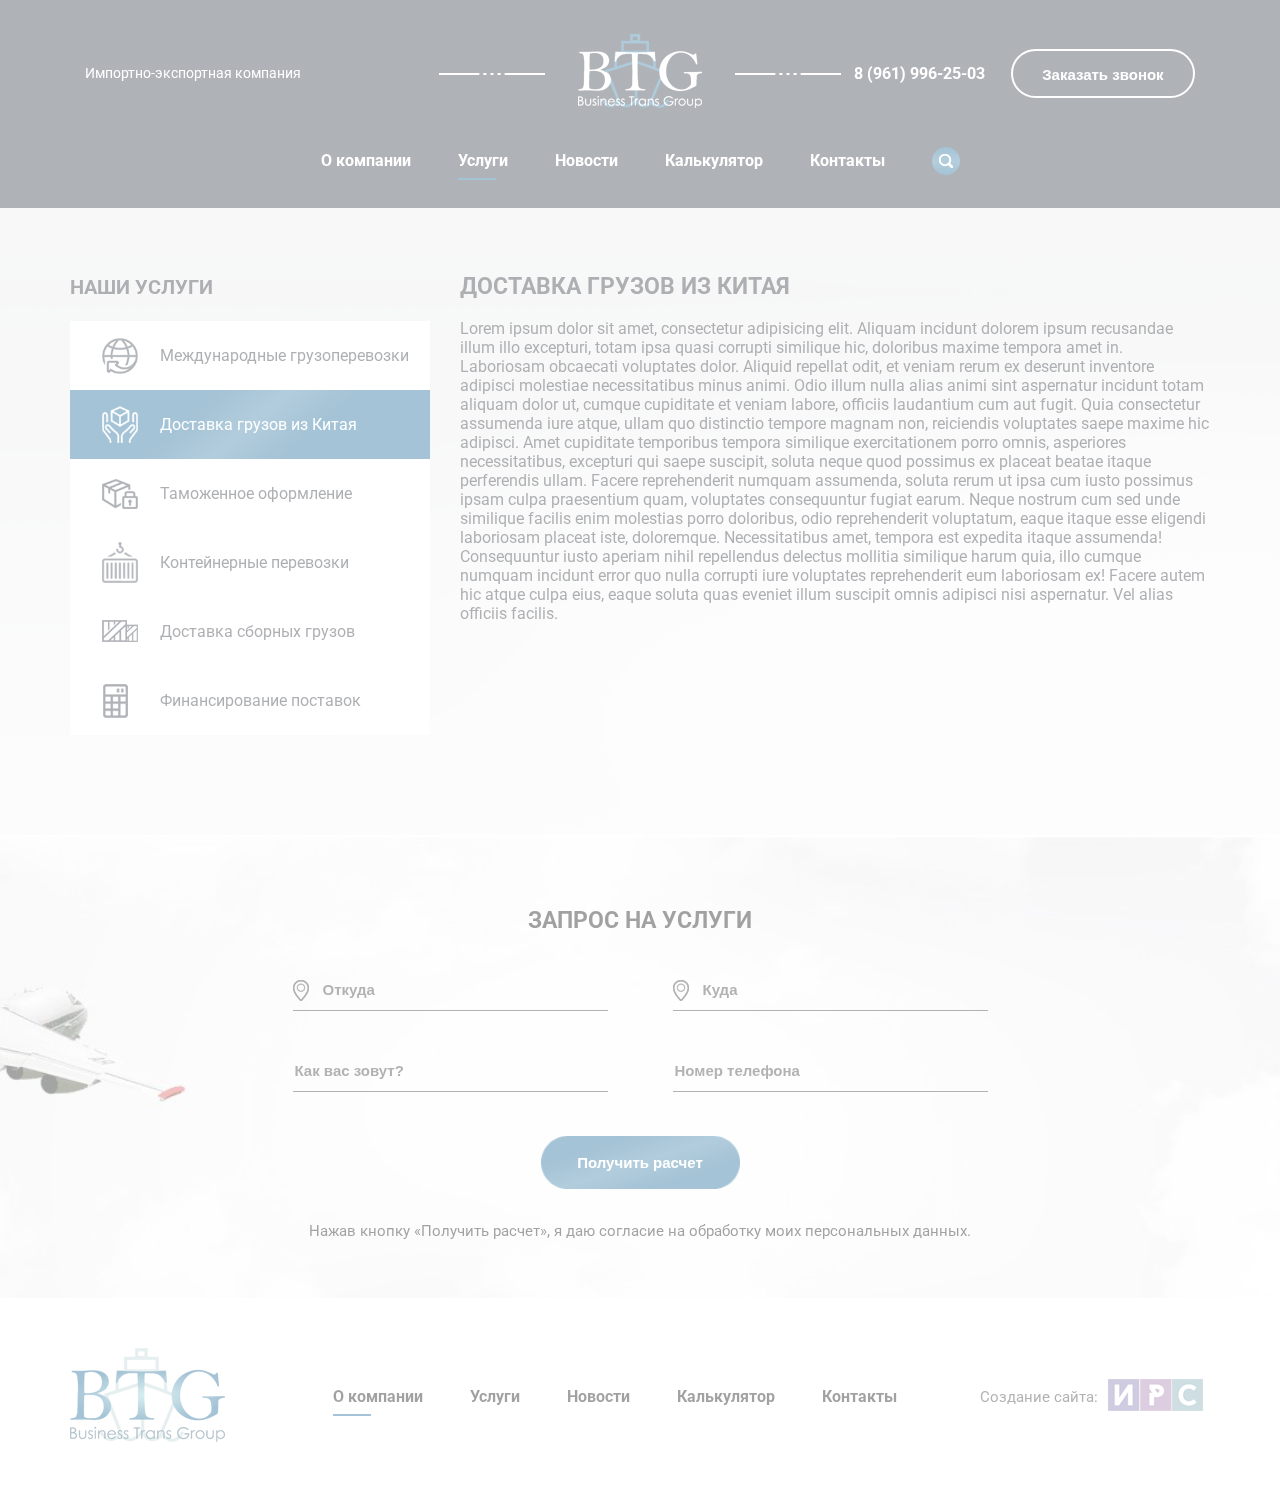
<file: services-delivery.html>
<!DOCTYPE html>
<html>
<head>
	<meta charset="utf-8">
	<meta name="viewport" content="width=device-width, initial-scale=1, shrink-to-fit=no">
	<meta http-equiv="X-UA-Compatible" content="IE=edge">
	<title>BTG</title>
	<link rel="stylesheet" href="css/bootstrap-grid.min.css">
	<link rel="stylesheet" href="css/slick.css">
	<link rel="stylesheet" href="css/animate.min.css">
	<link rel="stylesheet" href="css/style.css">
	<link href="https://fonts.googleapis.com/css?family=Roboto:400,700&amp;subset=cyrillic-ext" rel="stylesheet">
	<script src="https://code.jquery.com/jquery-3.3.1.min.js"></script>
	<script>window.jQuery || document.write('<script src="https://code.jquery.com/jquery-3.3.1.min.js"><\/script>')
</script>
	<script src="js/wow.min.js"></script>
	<script src="js/slick.min.js"></script>
	<script src="js/jquery.maskedinput.min.js"></script>
	<script>	new WOW().init();</script>
</head>
<body>
	<section class="header header-other">

		<!-- в инпут php -->
<header>
		<div class="header-info wow fadeIn">
			<div class="container">
				<div class="row align-items-center">
					<div class="col-lg-5">
						<div class="header-info__title">
							Импортно-экспортная компания
						</div>
					</div>
					<!-- /.col-2 -->
					<div class="col-lg-2">
						<div class="header-info__logo">
							<img src="img/header-logo.png" alt="" class="header-logo">
						</div>
						<!-- /.header-info__logo -->
					</div>
					<!-- /.col-6 -->
					<div class="col-lg-5">
						<div class="header-info__objects">
							<div class="header-info__tel">
								8 (961) 996-25-03
							</div>
							<!-- /.header-info__tel -->
									<button class="btn btn-o btn-head" data-text="Заказать звонок">
										<span>З</span>
										<span>а</span>
										<span>к</span>
										<span>а</span>
										<span>з</span>
										<span>а</span>
										<span>т</span>
										<span>ь</span>
										<span>&nbsp;</span>
										<span>з</span>
										<span>в</span>
										<span>о</span>
										<span>н</span>
										<span>о</span>
										<span>к</span>

									</button>
							<!-- /.header-info__btn -->
						</div>
						<!-- /.header-info__objects -->	
					</div>
					<!-- /.col-4 -->
				</div>
			</div>
		</div>
		<!-- /.header-info -->
		<nav class="header-nav">
			<div class="container">
				<div class="row justify-content-center">
					<ul class="nav-main">
						<li class="nav-main__item wow fadeInUp" data-wow-delay="0.045s">
							<a href="index.html">О компании</a>
						</li>
						<!-- /.nav-main__item -->
						<li class="nav-main__item wow fadeInUp" data-wow-delay="0.09s">
							<a class="active" href="services-travel.html" class="transition">Услуги</a>
						</li>
						<!-- /.nav-main__item -->
						<li class="nav-main__item wow fadeInUp" data-wow-delay="0.135s">
							<a href="#" class="transition">Новости</a>
						</li>
						<!-- /.nav-main__item -->
						<li class="nav-main__item wow fadeInUp" data-wow-delay="0.18s">
							<a href="#" class="transition">Калькулятор</a>
						</li>
						<!-- /.nav-main__item -->
						<li class="nav-main__item wow fadeInUp" data-wow-delay="0.225s">
							<a href="#" class="transition">Контакты</a>
						</li>
						<!-- /.nav-main__item -->
						<li class="nav-main__item">
							<a href="#"><img src="img/lupe.png" alt=""></a>
						</li>
						<!-- /.nav-main__item -->
					</ul>
					<!-- /.nav-main -->
				</div>
			</div>
		</nav>
		<!-- /.header-nav -->
		<a class="burger" id="burger">
			<span></span>
		</a>
		<nav class="mob-nav" id="mobile-menu">
					<ul class="nav-mob">
						<li class="nav-mob__item" data-wow-delay="0.045s">
							<a class="active" href="index.html">О компании</a>
						</li>
						<!-- /.nav-main__item -->
						<li class="nav-mob__item" data-wow-delay="0.09s">
							<a href="services-travel.html" class="transition">Услуги</a>
						</li>
						<!-- /.nav-main__item -->
						<li class="nav-mob__item" data-wow-delay="0.135s">
							<a href="#" class="transition">Новости</a>
						</li>
						<!-- /.nav-main__item -->
						<li class="nav-mob__item" data-wow-delay="0.18s">
							<a href="#" class="transition">Калькулятор</a>
						</li>
						<!-- /.nav-main__item -->
						<li class="nav-mob__item" data-wow-delay="0.225s">
							<a href="#" class="transition">Контакты</a>
						</li>
						<!-- /.nav-main__item -->
						<li class="nav-mob__item">
							<a href="#"><img src="img/lupe.png" alt=""></a>
						</li>
						<!-- /.nav-main__item -->
					</ul>
					<!-- /.nav-main -->
		</nav>
		<!-- /.header-nav -->
</header>
		<!--/ в инпут php -->

	<!-- в инпут php -->
</section>
	<section class="main">
		<div class="container no-padding">
			<div class="row">
				<div class="col-12 col-md-4"><div class="main-aside">
					<div class="main-aside__title">Наши услуги</div>
					<!-- /.main-aside__title -->
					<div class="main-aside__block">
						<div class="main-aside__block-wrap">
						<a href="services-travel.html">
						<div class="main-aside__block-wrap-travel">Международные грузоперевозки
						</div>
						</a>
						</div>
						<!-- /.main-aside__block-wrap main-aside__block-wrap-1 -->
						<div class="main-aside__block-wrap main-aside__block-wrap-active">
						<a href="services-delivery.html">
						<div class="main-aside__block-wrap-delivery">Доставка грузов из Китая
						</div>
						</a>
						</div>
						<!-- /.main-aside__block-wrap main-aside__block-wrap-2 -->
						<div class="main-aside__block-wrap">
						<a href="services-lock.html">
						<div class="main-aside__block-wrap-lock">Таможенное оформление
						</div>
						</a>
						</div>
						<!-- /.main-aside__block-wrap main-aside__block-wrap-3 -->
						<div class="main-aside__block-wrap">
						<a href="services-cont.html">
						<div class="main-aside__block-wrap-cont">Контейнерные перевозки
						</div>
						</a>
						</div>
						<!-- /.main-aside__block-wrap main-aside__block-wrap-4 -->
						<div class="main-aside__block-wrap">
						<a href="services-box.html">
						<div class="main-aside__block-wrap-box">Доставка сборных грузов
						</div>
						</a>
						</div>
						<!-- /.main-aside__block-wrap main-aside__block-wrap-5 -->
						<div class="main-aside__block-wrap">
						<a href="services-calc.html">
						<div class="main-aside__block-wrap-calc">Финансирование поставок
						</div>
						</a>
						</div>
						<!-- /.main-aside__block-wrap main-aside__block-wrap-6 -->
					</div>
					<!-- /.main-aside__block -->
				</div>
				<!-- /.main-aside --></div>
				<!-- /.col-4 -->
				<div class="col-12 col-md-8">
					<div class="main-title">Доставка грузов из Китая</div>
					<!-- /.main-title -->
					<div class="main-text">
						Lorem ipsum dolor sit amet, consectetur adipisicing elit. Aliquam incidunt dolorem ipsum recusandae illum illo excepturi, totam ipsa quasi corrupti similique hic, doloribus maxime tempora amet in. Laboriosam obcaecati voluptates dolor. Aliquid repellat odit, et veniam rerum ex deserunt inventore adipisci molestiae necessitatibus minus animi. Odio illum nulla alias animi sint aspernatur incidunt totam aliquam dolor ut, cumque cupiditate et veniam labore, officiis laudantium cum aut fugit. Quia consectetur assumenda iure atque, ullam quo distinctio tempore magnam non, reiciendis voluptates saepe maxime hic adipisci. Amet cupiditate temporibus tempora similique exercitationem porro omnis, asperiores necessitatibus, excepturi qui saepe suscipit, soluta neque quod possimus ex placeat beatae itaque perferendis ullam. Facere reprehenderit numquam assumenda, soluta rerum ut ipsa cum iusto possimus ipsam culpa praesentium quam, voluptates consequuntur fugiat earum. Neque nostrum cum sed unde similique facilis enim molestias porro doloribus, odio reprehenderit voluptatum, eaque itaque esse eligendi laboriosam placeat iste, doloremque. Necessitatibus amet, tempora est expedita itaque assumenda! Consequuntur iusto aperiam nihil repellendus delectus mollitia similique harum quia, illo cumque numquam incidunt error quo nulla corrupti iure voluptates reprehenderit eum laboriosam ex! Facere autem hic atque culpa eius, eaque soluta quas eveniet illum suscipit omnis adipisci nisi aspernatur. Vel alias officiis facilis.
					</div>
					
				</div>

				<!-- /.col-8 -->
			</div>
			<!-- /.row -->
		</div>
		<!-- /.container -->
	</section>
	<!-- /.main -->

	<!-- в инпут php -->


	<section class="cta">
		<div class="container">
			<div class="section-title"><h2>Запрос на услуги</h2></div>
				<form action="#" class="cta-form">
				<!-- /.section-title -->
					<div class="row justify-content-center">
					<div class="col-sm-4 col-12">
						<label for="whence-1" class="cta-label"><img src="img/mark.png" alt=""></label>
						<input type="text" class="cta-whence cta-input" placeholder="Откуда" id="whence-1">
						<input type="text" class="cta-name cta-input" placeholder="Как вас зовут?">
						</div>
					<!-- /.col-6 -->
						<div class="col-sm-4 col-12">
						<label for="where-1" class="cta-label"><img src="img/mark.png" alt=""></label>
						<input type="text" class="cta-where cta-input" placeholder="Куда" id="where-1">
						<input type="text" class="cta-tel cta-input" placeholder="Номер телефона">
						</div>
					<!-- /.col-6 -->
						</div>
						<button class="btn cta-btn">Получить расчет</button>
						</form>
						<div class="cta-agree">
						Нажав кнопку «Получить расчет», я даю согласие на обработку моих персональных данных.
						</div>

				<!-- /.cta-form -->
			</div>
			<!-- /.row -->
	<!-- /.container -->
	</section>
	<!-- /.cta -->

		<footer class="footer">

			<div class="container no-padding">
				<div class="row align-items-center no-gutters">
					<div class="col-sm-2 col-12">
						<div class="footer-logo"><img src="img/footer-logo.png" alt="" class="footer-logo__img"></div>
						<!-- /.footer-logo -->
					</div>
					<!-- /.col-2 -->
					<div class="col-sm-8 col-12">
						<nav class="footer-nav">
							<div class="container no-padding">
								<div class="row justify-content-center">
									<ul class="nav-main nav-footer">
										<li class="nav-main__item nav-footer__item">
											<a class="active" href="index.html">О компании</a>
										</li>
										<!-- /.nav-main__item -->
										<li class="nav-main__item nav-footer__item">
											<a href="services.html">Услуги</a>
										</li>
										<!-- /.nav-main__item -->
										<li class="nav-main__item nav-footer__item">
											<a href="#">Новости</a>
										</li>
										<!-- /.nav-main__item -->
										<li class="nav-main__item nav-footer__item">
											<a href="#">Калькулятор</a>
										</li>
										<!-- /.nav-main__item -->
										<li class="nav-main__item nav-footer__item">
											<a href="#">Контакты</a>
										</li>
										<!-- /.nav-main__item -->
									</ul>
									<!-- /.nav-main -->
								</div>
							</div>
						</nav>
					</div>
					<!-- /.col-8 -->
					<div class="col-sm-2 col-12">
						<div class="irs">
							<div class="irs-text">Создание сайта:</div>
							<div class="irs-logo"><img src="img/irs.png" alt="" class="irs-logo__img"></div>
						</div>
					</div>
					<!-- /.col-2 -->
				</div>
				<!-- /.row -->
			</div>
			<!-- /.container no-padding -->



		<div class="overlay overlay-call">
			<div class="modal modal-call">
				<div class="modal__title">
					Заказать звонок
				</div>
				<form action="#" class="modal-call__form">
					<input type="text" class="modal-call__input modal-call__input-name" placeholder="Как Вас зовут?">
					<input type="tel" class="modal-call__input modal-call__input-tel" placeholder="Номер телефона">
					<button class="btn form-button">Заказать звонок</button>
				</form>
				<div class="modal_agree">Нажав кнопку «Заказать звонок»,<br>я даю согласие на обработку моих персональных данных.</div>
				<div class="modal__close">&times;</div>
			</div>
		</div>

		<div class="overlay overlay-request">
			<div class="modal modal-request">
				<div class="modal__title">
					Быстрая заявка
				</div>
								<form action="#" class="modal-request__form">
						<label for="whence-2" class="cta-whence-label"><img src="img/mark.png" alt=""></label>
						<input type="text" class="modal-request__input modal-request__input-whence" placeholder="Откуда?" id="whence-2">
								<label for="where-2" class="cta-where-label"><img src="img/mark.png" alt=""></label>
					<input type="text" class="modal-request__input modal-request__input-where" placeholder="Куда?" id="where-2">
					<input type="text" class="modal-request__input modal-request__input-name" placeholder="Как Вас зовут?">
					<input type="text" class="modal-request__input 
					modal-request__input-tel" placeholder="Номер телефона">
					<button class="btn form-button">Заказать звонок</button>
				</form>
				<div class="modal__agree">Нажав кнопку «Заказать звонок»,<br>я даю согласие на обработку моих персональных данных.</div>
				<div class="modal__close">&times;</div>
			</div>
		</div>
<!-- 
		<div class="overlay">
			<div class="modal-ty">
				<div class="modal-ty__title">
					Заказать звонок
				</div>
				<form action="#" class="modal-request__form">
					<input type="text" class="modal-request__input-name">
					<input type="tel" class="modal-request__input-tel">
					<button class="btn form-button">Заказать звонок</button>
				</form>
				<div class="modal-request__agree">Нажав кнопку «Заказать звонок»,<br>я даю согласие на обработку моих персональных данных.</div>
			</div>
		</div>
 -->
		<script>
			$('.header-slider').slick({
				fade: true,
				dots: true,
				dotsClass: "slider-dots",
				arrows: true,
				prevArrow: '<div class="slider-arrow slider-arrow__left"></div>',
				nextArrow: '<div class="slider-arrow slider-arrow__right"></div>'
			});
			$('.offer-slider').slick({
				fade: true,
				dots: false,
				arrows: true,
				prevArrow: '<div class="offer-arrow slider-arrow slider-arrow__left"></div>',
				nextArrow: '<div class="offer-arrow slider-arrow slider-arrow__right"></div>'
			});
			$('.partners-mob').slick({
				arrows: false,
				slidesToShow: 2,
				slidesToScroll: 2,
				autoplay: true
			});
		</script>
		<script>
    $(document).ready(function(){
   $('.btn-head').on("click", function(){
     $('.overlay-call').fadeIn( "slow" );
   });
   $('.modal__close').on("click", function(){
     $('.overlay').fadeOut( "slow" );
   });
			$('.overlay').mousedown(function(e) {
					var clicked = $(e.target);
				if (clicked.is('.modal') || clicked.parents().is('.modal')) {
		return; 
   } else { 
     $('.overlay').fadeOut( "slow" );
   }
});
 });
   $(document).ready(function(){
   $('.slider-btn').on("click", function(){
     $('.overlay-request').fadeIn( "slow" );
   });
   $('.modal__close').on("click", function(){
     $('.overlay').fadeOut( "slow" );
   });

 });
		</script>
		<script type="text/javascript">
$(document).ready(function() {
    $("body").css("display", "none");

    $("body").fadeIn(2000);

	$(".transition").click(function(event){
		event.preventDefault();
		linkLocation = this.href;
		$("body").fadeOut(1000, redirectPage);
	});

	function redirectPage() {
		window.location = linkLocation;
	}
});
</script>
<script>
  $(document).ready(function(){
    var burger = $('#burger');
 			var burger_active = $('.burger_active');
    var menu = $('#mobile-menu');
    var nav_link = $('.nav-mob__item a');

 
       burger.click(function(){
       burger.toggleClass('burger_active', [750]);
       menu.toggleClass('pushed-menu', [2000]);
    			});


       
 					      nav_link.click(function(){
        mobile.removeClass('mobile-nav_active');
        menu.removeClass('pushed-menu');
      });

});


</script>
<script>
$(function(){
 
  $(".modal-call__input-tel").mask("8(999)999-99-99");
		$(".modal-request__input-tel").mask("8(999)999-99-99");
		$(".cta-tel").mask("8(999)999-99-99");  		});


</script>
	</footer>
</body>
</html>

<!-- / в инпут php -->
</file>
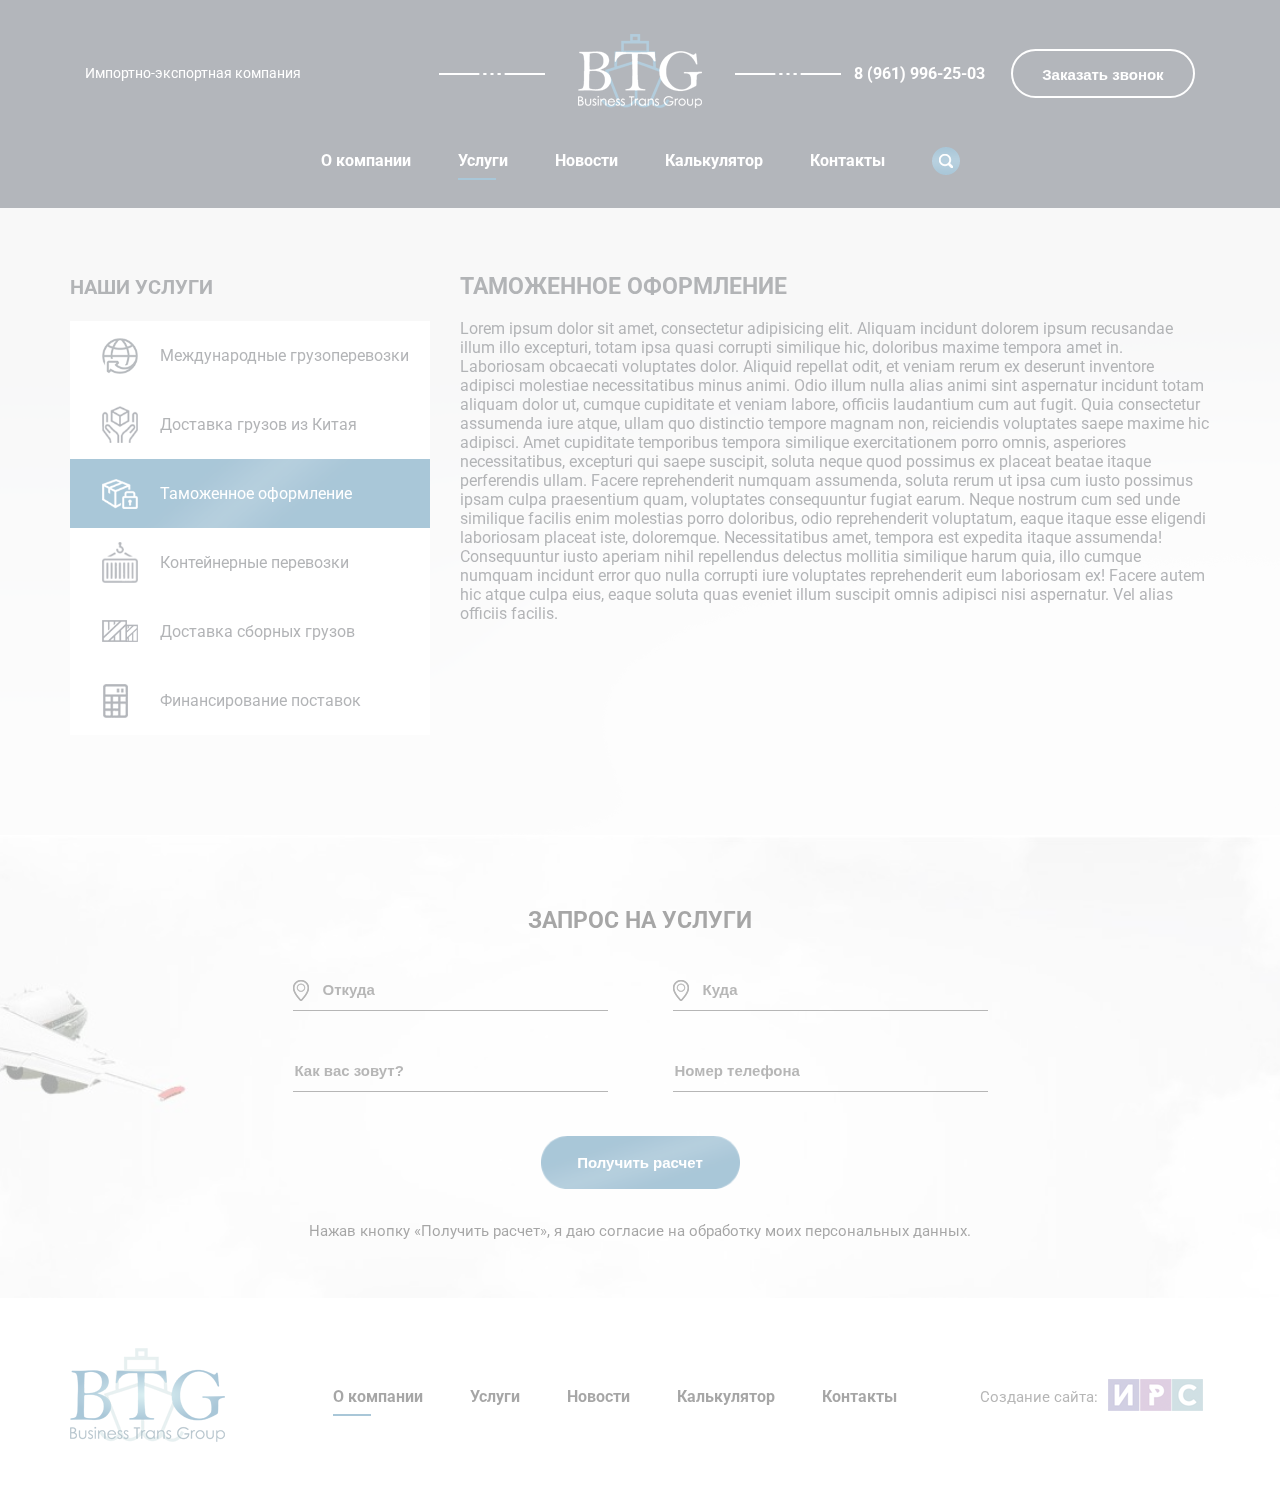
<file: services-lock.html>
<!DOCTYPE html>
<html>
<head>
	<meta charset="utf-8">
	<meta name="viewport" content="width=device-width, initial-scale=1, shrink-to-fit=no">
	<meta http-equiv="X-UA-Compatible" content="IE=edge">
	<title>BTG</title>
	<link rel="stylesheet" href="css/bootstrap-grid.min.css">
	<link rel="stylesheet" href="css/slick.css">
	<link rel="stylesheet" href="css/animate.min.css">
	<link rel="stylesheet" href="css/style.css">
	<link href="https://fonts.googleapis.com/css?family=Roboto:400,700&amp;subset=cyrillic-ext" rel="stylesheet">
	<script src="https://code.jquery.com/jquery-3.3.1.min.js"></script>
	<script>window.jQuery || document.write('<script src="https://code.jquery.com/jquery-3.3.1.min.js"><\/script>')
</script>
	<script src="js/wow.min.js"></script>
	<script src="js/slick.min.js"></script>
	<script src="js/jquery.maskedinput.min.js"></script>
	<script>	new WOW().init();</script>
</head>
<body>
	<section class="header header-other">

	<!-- в инпут php -->
<header>
		<div class="header-info wow fadeIn">
			<div class="container">
				<div class="row align-items-center">
					<div class="col-lg-5">
						<div class="header-info__title">
							Импортно-экспортная компания
						</div>
					</div>
					<!-- /.col-2 -->
					<div class="col-lg-2">
						<div class="header-info__logo">
							<img src="img/header-logo.png" alt="" class="header-logo">
						</div>
						<!-- /.header-info__logo -->
					</div>
					<!-- /.col-6 -->
					<div class="col-lg-5">
						<div class="header-info__objects">
							<div class="header-info__tel">
								8 (961) 996-25-03
							</div>
							<!-- /.header-info__tel -->
									<button class="btn btn-o btn-head" data-text="Заказать звонок">
										<span>З</span>
										<span>а</span>
										<span>к</span>
										<span>а</span>
										<span>з</span>
										<span>а</span>
										<span>т</span>
										<span>ь</span>
										<span>&nbsp;</span>
										<span>з</span>
										<span>в</span>
										<span>о</span>
										<span>н</span>
										<span>о</span>
										<span>к</span>

									</button>
							<!-- /.header-info__btn -->
						</div>
						<!-- /.header-info__objects -->	
					</div>
					<!-- /.col-4 -->
				</div>
			</div>
		</div>
		<!-- /.header-info -->
		<nav class="header-nav">
			<div class="container">
				<div class="row justify-content-center">
					<ul class="nav-main">
						<li class="nav-main__item wow fadeInUp" data-wow-delay="0.045s">
							<a href="index.html">О компании</a>
						</li>
						<!-- /.nav-main__item -->
						<li class="nav-main__item wow fadeInUp" data-wow-delay="0.09s">
							<a class="active" href="services-travel.html" class="transition">Услуги</a>
						</li>
						<!-- /.nav-main__item -->
						<li class="nav-main__item wow fadeInUp" data-wow-delay="0.135s">
							<a href="#" class="transition">Новости</a>
						</li>
						<!-- /.nav-main__item -->
						<li class="nav-main__item wow fadeInUp" data-wow-delay="0.18s">
							<a href="#" class="transition">Калькулятор</a>
						</li>
						<!-- /.nav-main__item -->
						<li class="nav-main__item wow fadeInUp" data-wow-delay="0.225s">
							<a href="#" class="transition">Контакты</a>
						</li>
						<!-- /.nav-main__item -->
						<li class="nav-main__item">
							<a href="#"><img src="img/lupe.png" alt=""></a>
						</li>
						<!-- /.nav-main__item -->
					</ul>
					<!-- /.nav-main -->
				</div>
			</div>
		</nav>
		<!-- /.header-nav -->
		<a class="burger" id="burger">
			<span></span>
		</a>
		<nav class="mob-nav" id="mobile-menu">
					<ul class="nav-mob">
						<li class="nav-mob__item" data-wow-delay="0.045s">
							<a class="active" href="index.html">О компании</a>
						</li>
						<!-- /.nav-main__item -->
						<li class="nav-mob__item" data-wow-delay="0.09s">
							<a href="services-travel.html" class="transition">Услуги</a>
						</li>
						<!-- /.nav-main__item -->
						<li class="nav-mob__item" data-wow-delay="0.135s">
							<a href="#" class="transition">Новости</a>
						</li>
						<!-- /.nav-main__item -->
						<li class="nav-mob__item" data-wow-delay="0.18s">
							<a href="#" class="transition">Калькулятор</a>
						</li>
						<!-- /.nav-main__item -->
						<li class="nav-mob__item" data-wow-delay="0.225s">
							<a href="#" class="transition">Контакты</a>
						</li>
						<!-- /.nav-main__item -->
						<li class="nav-mob__item">
							<a href="#"><img src="img/lupe.png" alt=""></a>
						</li>
						<!-- /.nav-main__item -->
					</ul>
					<!-- /.nav-main -->
		</nav>
		<!-- /.header-nav -->
</header>
		<!--/ в инпут php -->

	<!-- в инпут php -->
</section>
	<section class="main">
		<div class="container no-padding">
			<div class="row">
				<div class="col-12 col-md-4"><div class="main-aside">
					<div class="main-aside__title">Наши услуги</div>
					<!-- /.main-aside__title -->
					<div class="main-aside__block">
						<div class="main-aside__block-wrap">
						<a href="services-travel.html">
						<div class="main-aside__block-wrap-travel">Международные грузоперевозки
						</div>
						</a>
						</div>
						<!-- /.main-aside__block-wrap main-aside__block-wrap-1 -->
						<div class="main-aside__block-wrap">
						<a href="services-delivery.html">
						<div class="main-aside__block-wrap-delivery">Доставка грузов из Китая
						</div>
						</a>
						</div>
						<!-- /.main-aside__block-wrap main-aside__block-wrap-2 -->
						<div class="main-aside__block-wrap main-aside__block-wrap-active">
						<a href="services-lock.html">
						<div class="main-aside__block-wrap-lock">Таможенное оформление
						</div>
						</a>
						</div>
						<!-- /.main-aside__block-wrap main-aside__block-wrap-3 -->
						<div class="main-aside__block-wrap">
						<a href="services-cont.html">
						<div class="main-aside__block-wrap-cont">Контейнерные перевозки
						</div>
						</a>
						</div>
						<!-- /.main-aside__block-wrap main-aside__block-wrap-4 -->
						<div class="main-aside__block-wrap">
						<a href="services-box.html">
						<div class="main-aside__block-wrap-box">Доставка сборных грузов
						</div>
						</a>
						</div>
						<!-- /.main-aside__block-wrap main-aside__block-wrap-5 -->
						<div class="main-aside__block-wrap">
						<a href="services-calc.html">
						<div class="main-aside__block-wrap-calc">Финансирование поставок
						</div>
						</a>
						</div>
						<!-- /.main-aside__block-wrap main-aside__block-wrap-6 -->
					</div>
					<!-- /.main-aside__block -->
				</div>
				<!-- /.main-aside --></div>
				<!-- /.col-4 -->
				<div class="col-12 col-md-8">
					<div class="main-title">Таможенное оформление</div>
					<!-- /.main-title -->
					<div class="main-text">
						Lorem ipsum dolor sit amet, consectetur adipisicing elit. Aliquam incidunt dolorem ipsum recusandae illum illo excepturi, totam ipsa quasi corrupti similique hic, doloribus maxime tempora amet in. Laboriosam obcaecati voluptates dolor. Aliquid repellat odit, et veniam rerum ex deserunt inventore adipisci molestiae necessitatibus minus animi. Odio illum nulla alias animi sint aspernatur incidunt totam aliquam dolor ut, cumque cupiditate et veniam labore, officiis laudantium cum aut fugit. Quia consectetur assumenda iure atque, ullam quo distinctio tempore magnam non, reiciendis voluptates saepe maxime hic adipisci. Amet cupiditate temporibus tempora similique exercitationem porro omnis, asperiores necessitatibus, excepturi qui saepe suscipit, soluta neque quod possimus ex placeat beatae itaque perferendis ullam. Facere reprehenderit numquam assumenda, soluta rerum ut ipsa cum iusto possimus ipsam culpa praesentium quam, voluptates consequuntur fugiat earum. Neque nostrum cum sed unde similique facilis enim molestias porro doloribus, odio reprehenderit voluptatum, eaque itaque esse eligendi laboriosam placeat iste, doloremque. Necessitatibus amet, tempora est expedita itaque assumenda! Consequuntur iusto aperiam nihil repellendus delectus mollitia similique harum quia, illo cumque numquam incidunt error quo nulla corrupti iure voluptates reprehenderit eum laboriosam ex! Facere autem hic atque culpa eius, eaque soluta quas eveniet illum suscipit omnis adipisci nisi aspernatur. Vel alias officiis facilis.
					</div>
					
				</div>

				<!-- /.col-8 -->
			</div>
			<!-- /.row -->
		</div>
		<!-- /.container -->
	</section>
	<!-- /.main -->

	<!-- в инпут php -->


	<section class="cta">
		<div class="container">
			<div class="section-title"><h2>Запрос на услуги</h2></div>
				<form action="#" class="cta-form">
				<!-- /.section-title -->
					<div class="row justify-content-center">
					<div class="col-sm-4 col-12">
						<label for="whence-1" class="cta-label"><img src="img/mark.png" alt=""></label>
						<input type="text" class="cta-whence cta-input" placeholder="Откуда" id="whence-1">
						<input type="text" class="cta-name cta-input" placeholder="Как вас зовут?">
						</div>
					<!-- /.col-6 -->
						<div class="col-sm-4 col-12">
						<label for="where-1" class="cta-label"><img src="img/mark.png" alt=""></label>
						<input type="text" class="cta-where cta-input" placeholder="Куда" id="where-1">
						<input type="text" class="cta-tel cta-input" placeholder="Номер телефона">
						</div>
					<!-- /.col-6 -->
						</div>
						<button class="btn cta-btn">Получить расчет</button>
						</form>
						<div class="cta-agree">
						Нажав кнопку «Получить расчет», я даю согласие на обработку моих персональных данных.
						</div>

				<!-- /.cta-form -->
			</div>
			<!-- /.row -->
	<!-- /.container -->
	</section>
	<!-- /.cta -->

		<footer class="footer">

			<div class="container no-padding">
				<div class="row align-items-center no-gutters">
					<div class="col-sm-2 col-12">
						<div class="footer-logo"><img src="img/footer-logo.png" alt="" class="footer-logo__img"></div>
						<!-- /.footer-logo -->
					</div>
					<!-- /.col-2 -->
					<div class="col-sm-8 col-12">
						<nav class="footer-nav">
							<div class="container no-padding">
								<div class="row justify-content-center">
									<ul class="nav-main nav-footer">
										<li class="nav-main__item nav-footer__item">
											<a class="active" href="index.html">О компании</a>
										</li>
										<!-- /.nav-main__item -->
										<li class="nav-main__item nav-footer__item">
											<a href="services.html">Услуги</a>
										</li>
										<!-- /.nav-main__item -->
										<li class="nav-main__item nav-footer__item">
											<a href="#">Новости</a>
										</li>
										<!-- /.nav-main__item -->
										<li class="nav-main__item nav-footer__item">
											<a href="#">Калькулятор</a>
										</li>
										<!-- /.nav-main__item -->
										<li class="nav-main__item nav-footer__item">
											<a href="#">Контакты</a>
										</li>
										<!-- /.nav-main__item -->
									</ul>
									<!-- /.nav-main -->
								</div>
							</div>
						</nav>
					</div>
					<!-- /.col-8 -->
					<div class="col-sm-2 col-12">
						<div class="irs">
							<div class="irs-text">Создание сайта:</div>
							<div class="irs-logo"><img src="img/irs.png" alt="" class="irs-logo__img"></div>
						</div>
					</div>
					<!-- /.col-2 -->
				</div>
				<!-- /.row -->
			</div>
			<!-- /.container no-padding -->



		<div class="overlay overlay-call">
			<div class="modal modal-call">
				<div class="modal__title">
					Заказать звонок
				</div>
				<form action="#" class="modal-call__form">
					<input type="text" class="modal-call__input modal-call__input-name" placeholder="Как Вас зовут?">
					<input type="tel" class="modal-call__input modal-call__input-tel" placeholder="Номер телефона">
					<button class="btn form-button">Заказать звонок</button>
				</form>
				<div class="modal_agree">Нажав кнопку «Заказать звонок»,<br>я даю согласие на обработку моих персональных данных.</div>
				<div class="modal__close">&times;</div>
			</div>
		</div>

		<div class="overlay overlay-request">
			<div class="modal modal-request">
				<div class="modal__title">
					Быстрая заявка
				</div>
								<form action="#" class="modal-request__form">
						<label for="whence-2" class="cta-whence-label"><img src="img/mark.png" alt=""></label>
						<input type="text" class="modal-request__input modal-request__input-whence" placeholder="Откуда?" id="whence-2">
								<label for="where-2" class="cta-where-label"><img src="img/mark.png" alt=""></label>
					<input type="text" class="modal-request__input modal-request__input-where" placeholder="Куда?" id="where-2">
					<input type="text" class="modal-request__input modal-request__input-name" placeholder="Как Вас зовут?">
					<input type="text" class="modal-request__input 
					modal-request__input-tel" placeholder="Номер телефона">
					<button class="btn form-button">Заказать звонок</button>
				</form>
				<div class="modal__agree">Нажав кнопку «Заказать звонок»,<br>я даю согласие на обработку моих персональных данных.</div>
				<div class="modal__close">&times;</div>
			</div>
		</div>
<!-- 
		<div class="overlay">
			<div class="modal-ty">
				<div class="modal-ty__title">
					Заказать звонок
				</div>
				<form action="#" class="modal-request__form">
					<input type="text" class="modal-request__input-name">
					<input type="tel" class="modal-request__input-tel">
					<button class="btn form-button">Заказать звонок</button>
				</form>
				<div class="modal-request__agree">Нажав кнопку «Заказать звонок»,<br>я даю согласие на обработку моих персональных данных.</div>
			</div>
		</div>
 -->
		<script>
			$('.header-slider').slick({
				fade: true,
				dots: true,
				dotsClass: "slider-dots",
				arrows: true,
				prevArrow: '<div class="slider-arrow slider-arrow__left"></div>',
				nextArrow: '<div class="slider-arrow slider-arrow__right"></div>'
			});
			$('.offer-slider').slick({
				fade: true,
				dots: false,
				arrows: true,
				prevArrow: '<div class="offer-arrow slider-arrow slider-arrow__left"></div>',
				nextArrow: '<div class="offer-arrow slider-arrow slider-arrow__right"></div>'
			});
			$('.partners-mob').slick({
				arrows: false,
				slidesToShow: 2,
				slidesToScroll: 2,
				autoplay: true
			});
		</script>
		<script>
    $(document).ready(function(){
   $('.btn-head').on("click", function(){
     $('.overlay-call').fadeIn( "slow" );
   });
   $('.modal__close').on("click", function(){
     $('.overlay').fadeOut( "slow" );
   });
			$('.overlay').mousedown(function(e) {
					var clicked = $(e.target);
				if (clicked.is('.modal') || clicked.parents().is('.modal')) {
		return; 
   } else { 
     $('.overlay').fadeOut( "slow" );
   }
});
 });
   $(document).ready(function(){
   $('.slider-btn').on("click", function(){
     $('.overlay-request').fadeIn( "slow" );
   });
   $('.modal__close').on("click", function(){
     $('.overlay').fadeOut( "slow" );
   });

 });
		</script>
		<script type="text/javascript">
$(document).ready(function() {
    $("body").css("display", "none");

    $("body").fadeIn(2000);

	$(".transition").click(function(event){
		event.preventDefault();
		linkLocation = this.href;
		$("body").fadeOut(1000, redirectPage);
	});

	function redirectPage() {
		window.location = linkLocation;
	}
});
</script>
<script>
  $(document).ready(function(){
    var burger = $('#burger');
 			var burger_active = $('.burger_active');
    var menu = $('#mobile-menu');
    var nav_link = $('.nav-mob__item a');

 
       burger.click(function(){
       burger.toggleClass('burger_active', [750]);
       menu.toggleClass('pushed-menu', [2000]);
    			});


       
 					      nav_link.click(function(){
        mobile.removeClass('mobile-nav_active');
        menu.removeClass('pushed-menu');
      });

});


</script>
<script>
$(function(){
 
  $(".modal-call__input-tel").mask("8(999)999-99-99");
		$(".modal-request__input-tel").mask("8(999)999-99-99");
		$(".cta-tel").mask("8(999)999-99-99");  		});


</script>
	</footer>
</body>
</html>

<!-- / в инпут php -->
</file>
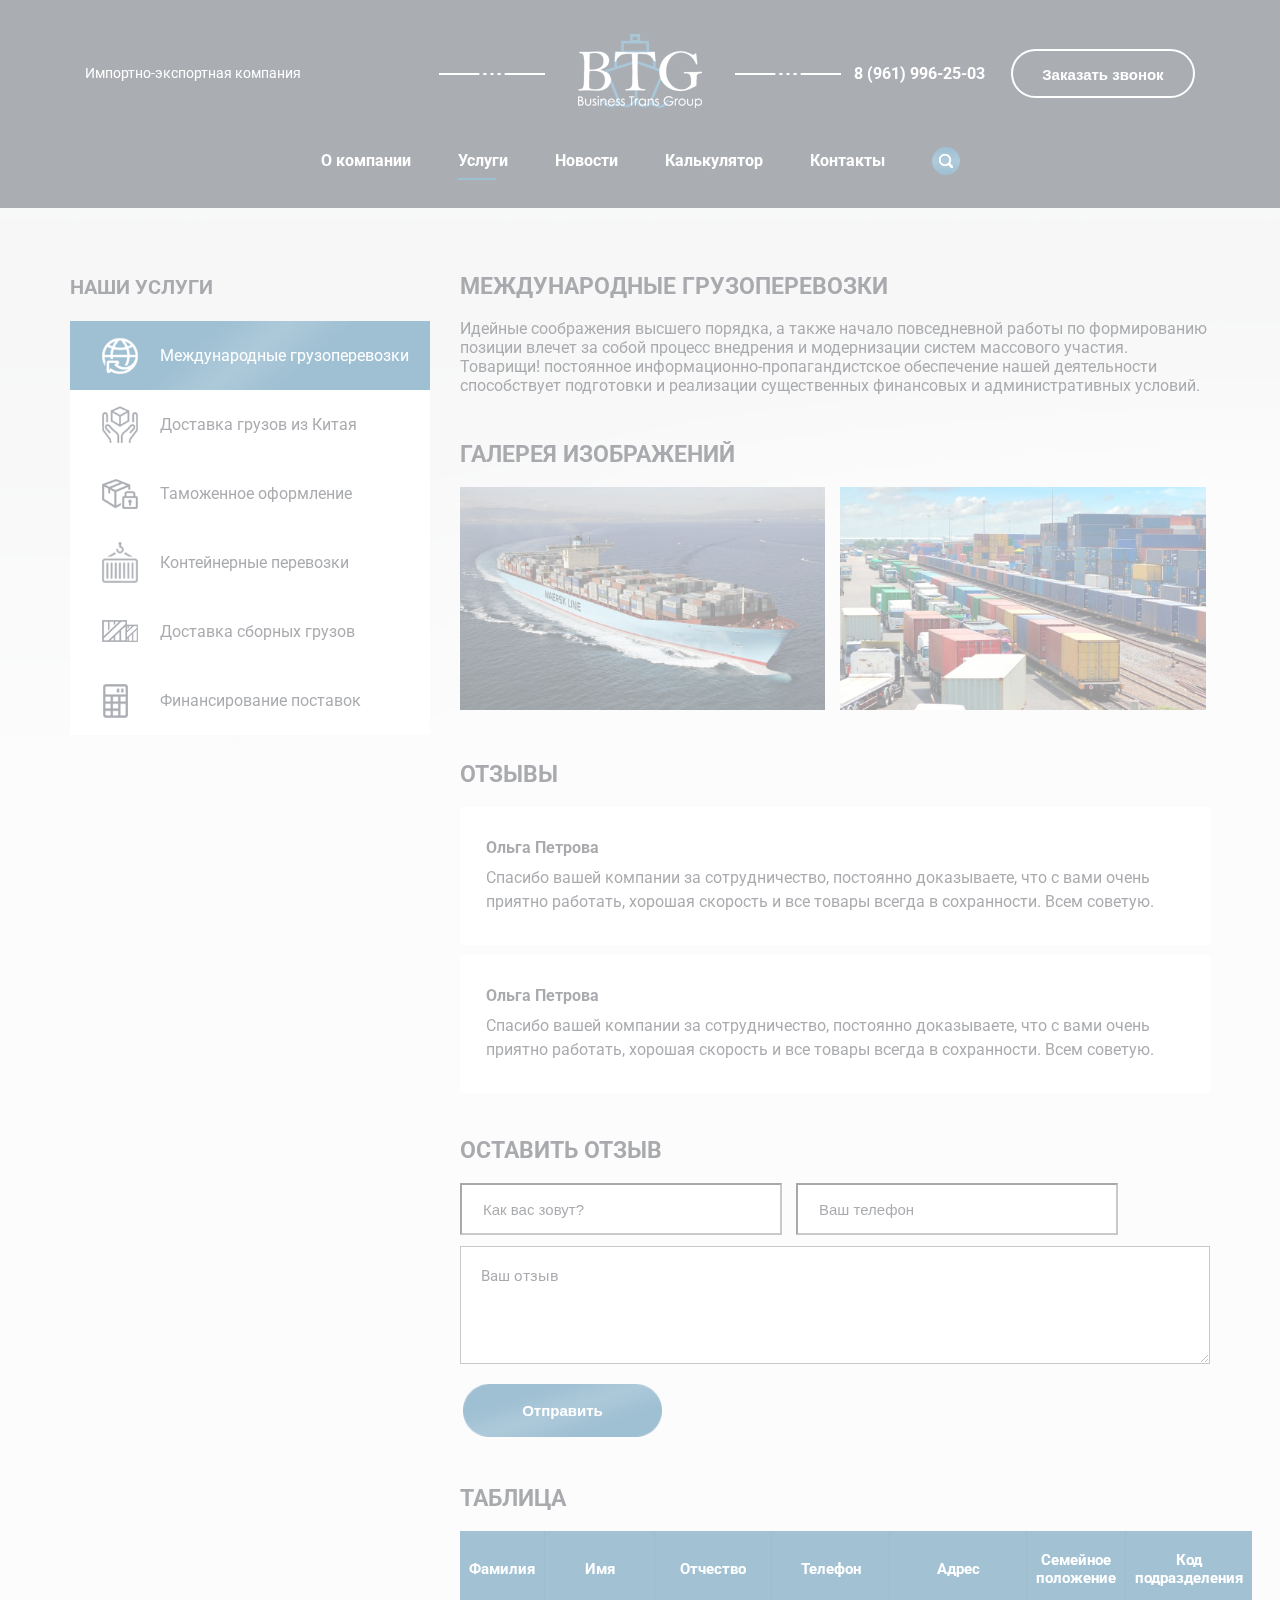
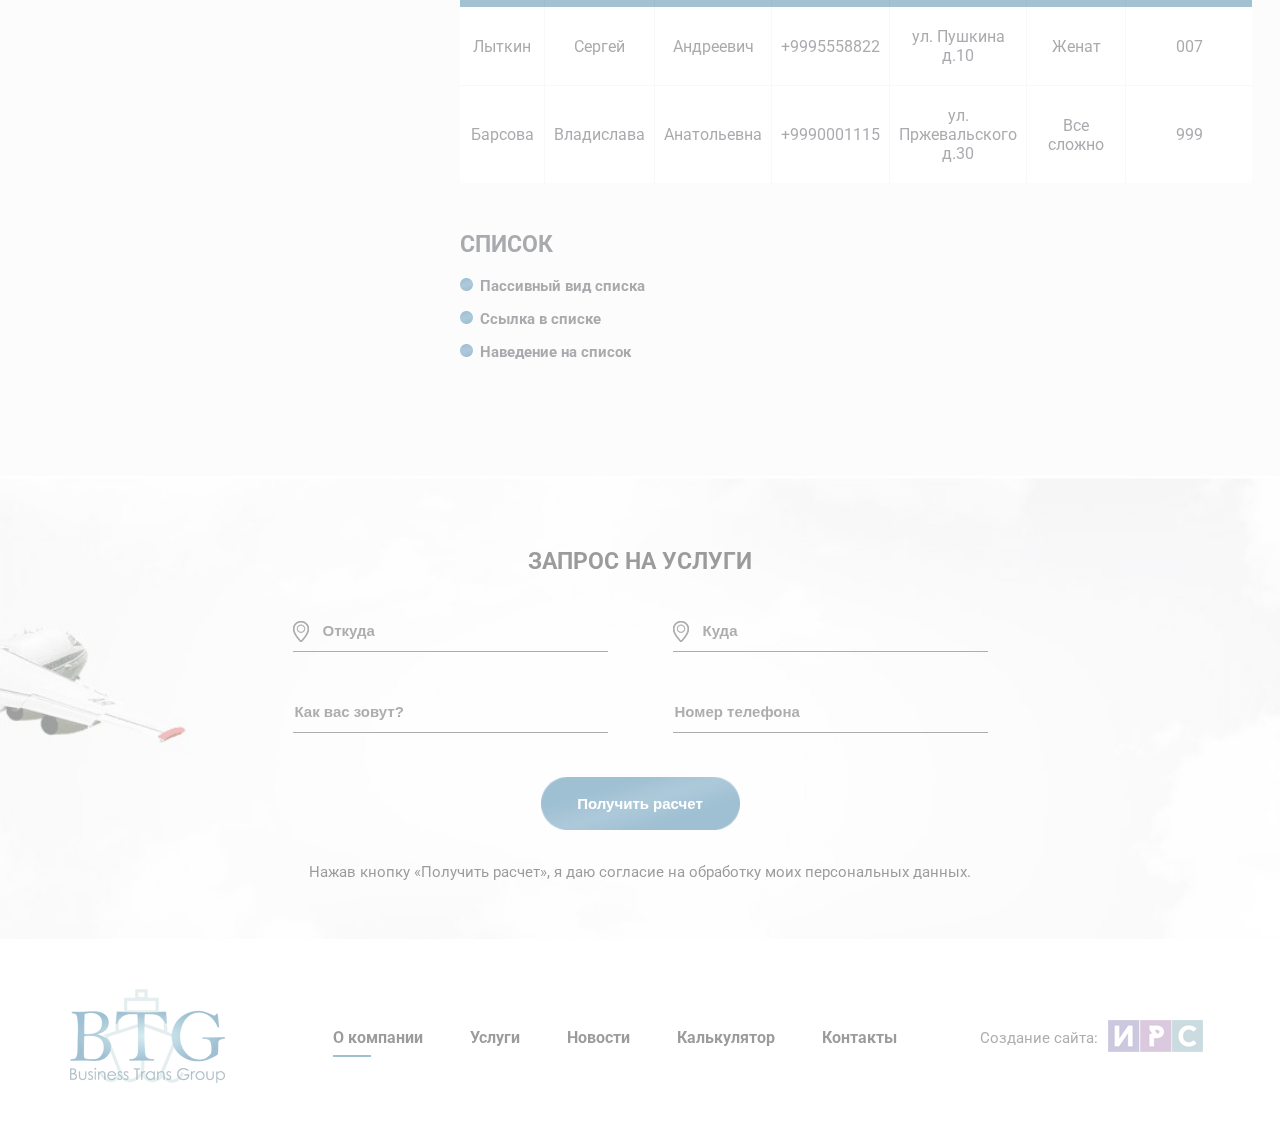
<file: services-travel.html>
<!DOCTYPE html>
<html>
<head>
	<meta charset="utf-8">
	<meta name="viewport" content="width=device-width, initial-scale=1, shrink-to-fit=no">
	<meta http-equiv="X-UA-Compatible" content="IE=edge">
	<title>BTG</title>
	<link rel="stylesheet" href="css/bootstrap-grid.min.css">
	<link rel="stylesheet" href="css/slick.css">
	<link rel="stylesheet" href="css/animate.min.css">
	<link rel="stylesheet" href="css/style.css">
	<link href="https://fonts.googleapis.com/css?family=Roboto:400,700&amp;subset=cyrillic-ext" rel="stylesheet">
	<script src="https://code.jquery.com/jquery-3.3.1.min.js"></script>
	<script>window.jQuery || document.write('<script src="https://code.jquery.com/jquery-3.3.1.min.js"><\/script>')
</script>
	<script src="js/wow.min.js"></script>
	<script src="js/slick.min.js"></script>
	<script src="js/jquery.maskedinput.min.js"></script>
	<script>	new WOW().init();</script>
</head>
<body>
	<section class="header header-other">

		<!-- в инпут php -->
<header>
		<div class="header-info wow fadeIn">
			<div class="container">
				<div class="row align-items-center">
					<div class="col-lg-5">
						<div class="header-info__title">
							Импортно-экспортная компания
						</div>
					</div>
					<!-- /.col-2 -->
					<div class="col-lg-2">
						<div class="header-info__logo">
							<img src="img/header-logo.png" alt="" class="header-logo">
						</div>
						<!-- /.header-info__logo -->
					</div>
					<!-- /.col-6 -->
					<div class="col-lg-5">
						<div class="header-info__objects">
							<div class="header-info__tel">
								8 (961) 996-25-03
							</div>
							<!-- /.header-info__tel -->
									<button class="btn btn-o btn-head" data-text="Заказать звонок">
										<span>З</span>
										<span>а</span>
										<span>к</span>
										<span>а</span>
										<span>з</span>
										<span>а</span>
										<span>т</span>
										<span>ь</span>
										<span>&nbsp;</span>
										<span>з</span>
										<span>в</span>
										<span>о</span>
										<span>н</span>
										<span>о</span>
										<span>к</span>

									</button>
							<!-- /.header-info__btn -->
						</div>
						<!-- /.header-info__objects -->	
					</div>
					<!-- /.col-4 -->
				</div>
			</div>
		</div>
		<!-- /.header-info -->
		<nav class="header-nav">
			<div class="container">
				<div class="row justify-content-center">
					<ul class="nav-main">
						<li class="nav-main__item wow fadeInUp" data-wow-delay="0.045s">
							<a href="index.html">О компании</a>
						</li>
						<!-- /.nav-main__item -->
						<li class="nav-main__item wow fadeInUp" data-wow-delay="0.09s">
							<a class="active" href="services-travel.html" class="transition">Услуги</a>
						</li>
						<!-- /.nav-main__item -->
						<li class="nav-main__item wow fadeInUp" data-wow-delay="0.135s">
							<a href="#" class="transition">Новости</a>
						</li>
						<!-- /.nav-main__item -->
						<li class="nav-main__item wow fadeInUp" data-wow-delay="0.18s">
							<a href="#" class="transition">Калькулятор</a>
						</li>
						<!-- /.nav-main__item -->
						<li class="nav-main__item wow fadeInUp" data-wow-delay="0.225s">
							<a href="#" class="transition">Контакты</a>
						</li>
						<!-- /.nav-main__item -->
						<li class="nav-main__item">
							<a href="#"><img src="img/lupe.png" alt=""></a>
						</li>
						<!-- /.nav-main__item -->
					</ul>
					<!-- /.nav-main -->
				</div>
			</div>
		</nav>
		<!-- /.header-nav -->
		<a class="burger" id="burger">
			<span></span>
		</a>
		<nav class="mob-nav" id="mobile-menu">
					<ul class="nav-mob">
						<li class="nav-mob__item" data-wow-delay="0.045s">
							<a class="active" href="index.html">О компании</a>
						</li>
						<!-- /.nav-main__item -->
						<li class="nav-mob__item" data-wow-delay="0.09s">
							<a href="services-travel.html" class="transition">Услуги</a>
						</li>
						<!-- /.nav-main__item -->
						<li class="nav-mob__item" data-wow-delay="0.135s">
							<a href="#" class="transition">Новости</a>
						</li>
						<!-- /.nav-main__item -->
						<li class="nav-mob__item" data-wow-delay="0.18s">
							<a href="#" class="transition">Калькулятор</a>
						</li>
						<!-- /.nav-main__item -->
						<li class="nav-mob__item" data-wow-delay="0.225s">
							<a href="#" class="transition">Контакты</a>
						</li>
						<!-- /.nav-main__item -->
						<li class="nav-mob__item">
							<a href="#"><img src="img/lupe.png" alt=""></a>
						</li>
						<!-- /.nav-main__item -->
					</ul>
					<!-- /.nav-main -->
		</nav>
		<!-- /.header-nav -->
</header>
		<!--/ в инпут php -->
</section>
	<section class="main">
		<div class="container no-padding">
			<div class="row">
				<div class="col-12 col-md-4">
					<div class="main-aside">
					<div class="main-aside__title">Наши услуги</div>
					<!-- /.main-aside__title -->
					<div class="main-aside__block">
						<div class="main-aside__block-wrap main-aside__block-wrap-active">
						<a href="services-travel.html">
						<div class="main-aside__block-wrap-travel">Международные грузоперевозки
						</div>
						</a>
						</div>
						<!-- /.main-aside__block-wrap main-aside__block-wrap-1 -->
						<div class="main-aside__block-wrap">
						<a href="services-delivery.html">
						<div class="main-aside__block-wrap-delivery">Доставка грузов из Китая
						</div>
						</a>
						</div>
						<!-- /.main-aside__block-wrap main-aside__block-wrap-2 -->
						<div class="main-aside__block-wrap">
						<a href="services-lock.html">
						<div class="main-aside__block-wrap-lock">Таможенное оформление
						</div>
						</a>
						</div>
						<!-- /.main-aside__block-wrap main-aside__block-wrap-3 -->
						<div class="main-aside__block-wrap">
						<a href="services-cont.html">
						<div class="main-aside__block-wrap-cont">Контейнерные перевозки
						</div>
						</a>
						</div>
						<!-- /.main-aside__block-wrap main-aside__block-wrap-4 -->
						<div class="main-aside__block-wrap">
						<a href="services-box.html">
						<div class="main-aside__block-wrap-box">Доставка сборных грузов
						</div>
						</a>
						</div>
						<!-- /.main-aside__block-wrap main-aside__block-wrap-5 -->
						<div class="main-aside__block-wrap">
						<a href="services-calc.html">
						<div class="main-aside__block-wrap-calc">Финансирование поставок
						</div>
						</a>
						</div>
						<!-- /.main-aside__block-wrap main-aside__block-wrap-6 -->
					</div>
					<!-- /.main-aside__block -->
				</div>
				<!-- /.main-aside --></div>
				<!-- /.col-4 -->
				<div class="col-12 col-md-8">
					<div class="main-title">международные грузоперевозки</div>
					<!-- /.main-title -->
					<div class="main-text">Идейные соображения высшего порядка, а также начало повседневной работы по формированию позиции влечет за собой процесс внедрения и модернизации систем массового участия. Товарищи! постоянное информационно-пропагандистское обеспечение нашей деятельности способствует подготовки и реализации существенных финансовых и административных условий.</div>
					<!-- /.main-text -->
					<div class="main-title">Галерея изображений</div>
					<!-- /.main-title -->
					<div class="main-img">
						<img src="img/service_img_1.jpg" alt="" class="main-img__img">
						<img src="img/service_img_2.jpg" alt="" class="main-img__img">
					</div>
					<!-- /.main-img -->
					<div class="main-title">Отзывы</div>
					<!-- /.main-title -->
					<div class="main-feedback__block">
						<div class="main-feedback__block-title">Ольга Петрова</div>
						<div class="main-feedback__block-text">Спасибо вашей компании за сотрудничество, постоянно доказываете, что с вами очень приятно работать, хорошая скорость и все товары всегда в сохранности. Всем советую.</div>
					</div>
					<!-- /.main-feedback__block -->
						<div class="main-feedback__block main-feedback__block-last">
						<div class="main-feedback__block-title">Ольга Петрова</div>
						<div class="main-feedback__block-text">Спасибо вашей компании за сотрудничество, постоянно доказываете, что с вами очень приятно работать, хорошая скорость и все товары всегда в сохранности. Всем советую.</div>
					</div>
					<!-- /.main-feedback__block -->
					<div class="main-title">Оставить отзыв</div>
					<!-- /.main-title -->
					<div class="form main-form">
						<input type="text" class="main-form__input main-form__input-name" placeholder="Как вас зовут?">
						<input type="text" class="main-form__input main-form__input-tel" placeholder="Ваш телефон">
						<textarea class="main-form__input main-form__input-text" placeholder="Ваш отзыв"></textarea>
						<button class="btn main-form__btn">Отправить</button>
					</div>
					<!-- /.form main-form -->
					<div class="main-title">Таблица</div>
					<!-- /.main-title -->
						<table class="main-table">
							<thead>
						    <tr>
						        <th>Фамилия</th>
						        <th>Имя</th>
						        <th>Отчество</th>
						        <th>Телефон</th>
						        <th>Адрес</th>
						        <th>Семейное положение</th>
						        <th>Код подразделения</th>
						    </tr>
						   </thead>
						    <tr>
						        <td data-label="Фамилия">Лыткин</td>
						        <td data-label="Имя">Сергей</td>
						        <td data-label="Отчество">Андреевич</td>
						        <td data-label="Телефон">+9995558822</td>
						        <td data-label="Адрес">ул. Пушкина д.10</td>
						        <td data-label="Семейное положение">Женат</td>
						        <td data-label="Код подразделения">007</td>
						    </tr>
						    <tr>
						        <td data-label="Фамилия">Барсова</td>
						        <td data-label="Имя">Владислава</td>
						        <td data-label="Отчество">Анатольевна</td>
						        <td data-label="Телефон">+9990001115</td>
						        <td data-label="Адрес">ул. Пржевальского д.30</td>
						        <td data-label="Семейное положение">Все сложно</td>
						        <td data-label="Код подразделения">999</td>
						    </tr>
						</table>
					<!-- /.main-table -->
					<div class="main-title">Список</div>
					<!-- /.main-title -->
					<div class="main-list">
					<ul class="main-list__ul">
						<li class="main-list__li">
							<a href="#">Пассивный вид списка</a>
						</li>
						<li class="main-list__li">
							<a href="#">Ссылка в списке</a>
						</li>
						<li class="main-list__li">
							<a href="#">Наведение на список</a>
						</li>
					</ul>
					</div>
					<!-- /.main-ul -->
				</div>
				<!-- /.col-8 -->
			</div>
			<!-- /.row -->
		</div>
		<!-- /.container -->
	</section>
	<!-- /.main -->



	<!-- в инпут php -->


	<section class="cta">
		<div class="container">
			<div class="section-title"><h2>Запрос на услуги</h2></div>
				<form action="#" class="cta-form">
				<!-- /.section-title -->
					<div class="row justify-content-center">
					<div class="col-sm-4 col-12">
						<label for="whence-1" class="cta-label"><img src="img/mark.png" alt=""></label>
						<input type="text" class="cta-whence cta-input" placeholder="Откуда" id="whence-1">
						<input type="text" class="cta-name cta-input" placeholder="Как вас зовут?">
						</div>
					<!-- /.col-6 -->
						<div class="col-sm-4 col-12">
						<label for="where-1" class="cta-label"><img src="img/mark.png" alt=""></label>
						<input type="text" class="cta-where cta-input" placeholder="Куда" id="where-1">
						<input type="text" class="cta-tel cta-input" placeholder="Номер телефона">
						</div>
					<!-- /.col-6 -->
						</div>
						<button class="btn cta-btn">Получить расчет</button>
						</form>
						<div class="cta-agree">
						Нажав кнопку «Получить расчет», я даю согласие на обработку моих персональных данных.
						</div>

				<!-- /.cta-form -->
			</div>
			<!-- /.row -->
	<!-- /.container -->
	</section>
	<!-- /.cta -->

		<footer class="footer">

			<div class="container no-padding">
				<div class="row align-items-center no-gutters">
					<div class="col-sm-2 col-12">
						<div class="footer-logo"><img src="img/footer-logo.png" alt="" class="footer-logo__img"></div>
						<!-- /.footer-logo -->
					</div>
					<!-- /.col-2 -->
					<div class="col-sm-8 col-12">
						<nav class="footer-nav">
							<div class="container no-padding">
								<div class="row justify-content-center">
									<ul class="nav-main nav-footer">
										<li class="nav-main__item nav-footer__item">
											<a class="active" href="index.html">О компании</a>
										</li>
										<!-- /.nav-main__item -->
										<li class="nav-main__item nav-footer__item">
											<a href="services.html">Услуги</a>
										</li>
										<!-- /.nav-main__item -->
										<li class="nav-main__item nav-footer__item">
											<a href="#">Новости</a>
										</li>
										<!-- /.nav-main__item -->
										<li class="nav-main__item nav-footer__item">
											<a href="#">Калькулятор</a>
										</li>
										<!-- /.nav-main__item -->
										<li class="nav-main__item nav-footer__item">
											<a href="#">Контакты</a>
										</li>
										<!-- /.nav-main__item -->
									</ul>
									<!-- /.nav-main -->
								</div>
							</div>
						</nav>
					</div>
					<!-- /.col-8 -->
					<div class="col-sm-2 col-12">
						<div class="irs">
							<div class="irs-text">Создание сайта:</div>
							<div class="irs-logo"><img src="img/irs.png" alt="" class="irs-logo__img"></div>
						</div>
					</div>
					<!-- /.col-2 -->
				</div>
				<!-- /.row -->
			</div>
			<!-- /.container no-padding -->



		<div class="overlay overlay-call">
			<div class="modal modal-call">
				<div class="modal__title">
					Заказать звонок
				</div>
				<form action="#" class="modal-call__form">
					<input type="text" class="modal-call__input modal-call__input-name" placeholder="Как Вас зовут?">
					<input type="tel" class="modal-call__input modal-call__input-tel" placeholder="Номер телефона">
					<button class="btn form-button">Заказать звонок</button>
				</form>
				<div class="modal_agree">Нажав кнопку «Заказать звонок»,<br>я даю согласие на обработку моих персональных данных.</div>
				<div class="modal__close">&times;</div>
			</div>
		</div>

		<div class="overlay overlay-request">
			<div class="modal modal-request">
				<div class="modal__title">
					Быстрая заявка
				</div>
								<form action="#" class="modal-request__form">
						<label for="whence-2" class="cta-whence-label"><img src="img/mark.png" alt=""></label>
						<input type="text" class="modal-request__input modal-request__input-whence" placeholder="Откуда?" id="whence-2">
								<label for="where-2" class="cta-where-label"><img src="img/mark.png" alt=""></label>
					<input type="text" class="modal-request__input modal-request__input-where" placeholder="Куда?" id="where-2">
					<input type="text" class="modal-request__input modal-request__input-name" placeholder="Как Вас зовут?">
					<input type="text" class="modal-request__input 
					modal-request__input-tel" placeholder="Номер телефона">
					<button class="btn form-button">Заказать звонок</button>
				</form>
				<div class="modal__agree">Нажав кнопку «Заказать звонок»,<br>я даю согласие на обработку моих персональных данных.</div>
				<div class="modal__close">&times;</div>
			</div>
		</div>
<!-- 
		<div class="overlay">
			<div class="modal-ty">
				<div class="modal-ty__title">
					Заказать звонок
				</div>
				<form action="#" class="modal-request__form">
					<input type="text" class="modal-request__input-name">
					<input type="tel" class="modal-request__input-tel">
					<button class="btn form-button">Заказать звонок</button>
				</form>
				<div class="modal-request__agree">Нажав кнопку «Заказать звонок»,<br>я даю согласие на обработку моих персональных данных.</div>
			</div>
		</div>
 -->
		<script>
			$('.header-slider').slick({
				fade: true,
				dots: true,
				dotsClass: "slider-dots",
				arrows: true,
				prevArrow: '<div class="slider-arrow slider-arrow__left"></div>',
				nextArrow: '<div class="slider-arrow slider-arrow__right"></div>'
			});
			$('.offer-slider').slick({
				fade: true,
				dots: false,
				arrows: true,
				prevArrow: '<div class="offer-arrow slider-arrow slider-arrow__left"></div>',
				nextArrow: '<div class="offer-arrow slider-arrow slider-arrow__right"></div>'
			});
			$('.partners-mob').slick({
				arrows: false,
				slidesToShow: 2,
				slidesToScroll: 2,
				autoplay: true
			});
		</script>
		<script>
    $(document).ready(function(){
   $('.btn-head').on("click", function(){
     $('.overlay-call').fadeIn( "slow" );
   });
   $('.modal__close').on("click", function(){
     $('.overlay').fadeOut( "slow" );
   });
			$('.overlay').mousedown(function(e) {
					var clicked = $(e.target);
				if (clicked.is('.modal') || clicked.parents().is('.modal')) {
		return; 
   } else { 
     $('.overlay').fadeOut( "slow" );
   }
});
 });
   $(document).ready(function(){
   $('.slider-btn').on("click", function(){
     $('.overlay-request').fadeIn( "slow" );
   });
   $('.modal__close').on("click", function(){
     $('.overlay').fadeOut( "slow" );
   });

 });
		</script>
		<script type="text/javascript">
$(document).ready(function() {
    $("body").css("display", "none");

    $("body").fadeIn(2000);

	$(".transition").click(function(event){
		event.preventDefault();
		linkLocation = this.href;
		$("body").fadeOut(1000, redirectPage);
	});

	function redirectPage() {
		window.location = linkLocation;
	}
});
</script>
<script>
  $(document).ready(function(){
    var burger = $('#burger');
 			var burger_active = $('.burger_active');
    var menu = $('#mobile-menu');
    var nav_link = $('.nav-mob__item a');

 
       burger.click(function(){
       burger.toggleClass('burger_active', [750]);
       menu.toggleClass('pushed-menu', [2000]);
    			});

       
 					      nav_link.click(function(){
        mobile.removeClass('mobile-nav_active');
        menu.removeClass('pushed-menu');
      });

});


</script>
<script>
$(function(){
 
  $(".modal-call__input-tel").mask("8(999)999-99-99");
		$(".modal-request__input-tel").mask("8(999)999-99-99");
		$(".main-form__input-tel").mask("8(999)999-99-99");
		$(".cta-tel").mask("8(999)999-99-99");  		});
	
</script>
	</footer>
</body>
</html>

<!-- / в инпут php -->
</file>
<file: css/style.css>
body,
html {
  margin: 0;
  font-family: 'Roboto', serif;
  position: relative;
}

* {
  outline: none;
}

.no-padding {
  padding: 0;
}

.btn {
  font-size: 15px;
  font-weight: 700;
  color: #fff;
  padding: 18px 32px;
  background: transparent url("../img/button-bg.png") center no-repeat;
  background-size: contain;
  border: 2px solid transparent;
  cursor: pointer;
  -webkit-transition: all 0.5s;
  transition: all 0.5s;
}

.btn:hover {
  -webkit-filter: drop-shadow(0px 0px 2px #242830) contrast(175%) saturate(85%);
  filter: drop-shadow(0px 0px 2px #242830) contrast(175%) saturate(85%);
}

.btn-o {
  border: 2px solid #fff;
  border-radius: 30px;
  background: transparent;
  padding: 14px 28px;
  -webkit-transition: color 300ms;
  transition: color 300ms;
  position: relative;
  overflow: hidden;
  -webkit-transition: background-color 0.3s;
  transition: background-color 0.3s;
}

.btn-o:hover {
  color: #242830;
  background-color: #fff;
}

.btn-o span {
  display: inline-block;
  color: #fff;
  margin-right: -4px;
  opacity: 0;
  -webkit-transform: translate3d(0, -10px, 0);
  transform: translate3d(0, -10px, 0);
  -webkit-transition: opacity 0.3s, -webkit-transform 0.3s;
  transition: opacity 0.3s, -webkit-transform 0.3s;
  transition: transform 0.3s, opacity 0.3s;
  transition: transform 0.3s, opacity 0.3s, -webkit-transform 0.3s;
  -webkit-transition-timing-function: cubic-bezier(0.75, 0, 0.125, 1);
  transition-timing-function: cubic-bezier(0.75, 0, 0.125, 1);
}

.btn-o span:last-child {
  margin-right: 0;
}

.btn-o::before {
  content: attr(data-text);
  position: absolute;
  top: 0;
  left: 0;
  width: 100%;
  height: 100%;
  padding: 1em 0;
  -webkit-transition: opacity 0.3s, -webkit-transform 0.3s;
  transition: opacity 0.3s, -webkit-transform 0.3s;
  transition: transform 0.3s, opacity 0.3s;
  transition: transform 0.3s, opacity 0.3s, -webkit-transform 0.3s;
  -webkit-transition-timing-function: cubic-bezier(0.75, 0, 0.125, 1);
  transition-timing-function: cubic-bezier(0.75, 0, 0.125, 1);
}

.btn-o:hover::before {
  opacity: 0;
  -webkit-transform: translate3d(0, 100%, 0);
  transform: translate3d(0, 100%, 0);
}

.btn-o:hover > span {
  color: #242830;
  opacity: 1;
  -webkit-transform: translate3d(0, 0, 0);
  transform: translate3d(0, 0, 0);
}

.btn-o:hover > span:nth-child(1) {
  -webkit-transition-delay: 0.045s;
  transition-delay: 0.045s;
}

.btn-o:hover > span:nth-child(2) {
  -webkit-transition-delay: 0.09s;
  transition-delay: 0.09s;
}

.btn-o:hover > span:nth-child(3) {
  -webkit-transition-delay: 0.135s;
  transition-delay: 0.135s;
}

.btn-o:hover > span:nth-child(4) {
  -webkit-transition-delay: 0.18s;
  transition-delay: 0.18s;
}

.btn-o:hover > span:nth-child(5) {
  -webkit-transition-delay: 0.225s;
  transition-delay: 0.225s;
}

.btn-o:hover > span:nth-child(6) {
  -webkit-transition-delay: 0.27s;
  transition-delay: 0.27s;
}

.btn-o:hover > span:nth-child(7) {
  -webkit-transition-delay: 0.315s;
  transition-delay: 0.315s;
}

.btn-o:hover > span:nth-child(8) {
  -webkit-transition-delay: 0.36s;
  transition-delay: 0.36s;
}

.btn-o:hover > span:nth-child(9) {
  -webkit-transition-delay: 0.405s;
  transition-delay: 0.405s;
}

.btn-o:hover > span:nth-child(10) {
  -webkit-transition-delay: 0.45s;
  transition-delay: 0.45s;
}

.btn-o:hover > span:nth-child(11) {
  -webkit-transition-delay: 0.495s;
  transition-delay: 0.495s;
}

.btn-o:hover > span:nth-child(12) {
  -webkit-transition-delay: 0.585s;
  transition-delay: 0.585s;
}

.btn-o:hover > span:nth-child(13) {
  -webkit-transition-delay: 0.63s;
  transition-delay: 0.63s;
}

.btn-o:hover > span:nth-child(14) {
  -webkit-transition-delay: 0.675s;
  transition-delay: 0.675s;
}

.btn-o:hover > span:nth-child(15) {
  -webkit-transition-delay: 0.72s;
  transition-delay: 0.72s;
}

.slider-dots {
  position: absolute;
  bottom: -277px;
  left: calc(50% - 29px);
  padding: 0;
}

.slider-dots li {
  position: relative;
  display: inline-block;
  width: 14px;
  height: 14px;
  margin-right: 4px;
}

.slider-dots li button {
  font-size: 0;
  border-radius: 50%;
  line-height: 0;
  display: block;
  width: 14px;
  height: 14px;
  padding: 5px;
  cursor: pointer;
  color: transparent;
  border: 2px solid #fff;
  background: transparent;
}

.slider-dots li button:active,
.slider-dots li button:hover {
  background: #246f9b;
  border: 2px solid transparent;
}

.slider-dots__partners {
  bottom: -30px;
}

.slider-dots__partners li button {
  border: 2px solid #246f9b;
}

.slider-arrow {
  display: block;
  width: 100px;
  height: 100%;
  background-color: transparent;
  cursor: pointer;
  position: absolute;
  top: 30px;
  z-index: 1;
}

.slider-arrow__left {
  width: 50px;
  height: 100px;
  cursor: pointer;
  left: 30px;
}

.slider-arrow__left:before,
.slider-arrow__left:after {
  content: '';
  display: block;
  background-color: #fff;
  width: 33px;
  height: 2px;
  position: absolute;
  color: #000;
  -webkit-transition: all 0.5s;
  transition: all 0.5s;
}

.slider-arrow__left:before {
  -webkit-transform: rotate(-45deg);
  transform: rotate(-45deg);
  top: 37px;
}

.slider-arrow__left:after {
  -webkit-transform: rotate(45deg);
  transform: rotate(45deg);
  top: 59px;
}

.slider-arrow__left:hover:before {
  -webkit-transform: rotate(-60deg);
  transform: rotate(-60deg);
  top: 36px;
}

.slider-arrow__left:hover:after {
  -webkit-transform: rotate(60deg);
  transform: rotate(60deg);
  top: 64px;
}

.slider-arrow__right {
  width: 50px;
  height: 100px;
  cursor: pointer;
  right: 15px;
}

.slider-arrow__right:before,
.slider-arrow__right:after {
  content: '';
  display: block;
  background-color: #fff;
  width: 33px;
  height: 2px;
  position: absolute;
  color: #000;
  -webkit-transition: all 0.5s;
  transition: all 0.5s;
}

.slider-arrow__right:before {
  -webkit-transform: rotate(45deg);
  transform: rotate(45deg);
  top: 37px;
}

.slider-arrow__right:after {
  -webkit-transform: rotate(-45deg);
  transform: rotate(-45deg);
  top: 59px;
}

.slider-arrow__right:hover:before {
  -webkit-transform: rotate(60deg);
  transform: rotate(60deg);
  top: 36px;
}

.slider-arrow__right:hover:after {
  -webkit-transform: rotate(-60deg);
  transform: rotate(-60deg);
  top: 64px;
}

.slider-dots li.slick-active button {
  background: #246f9b;
  border: 2px solid transparent;
}

.section-title h2 {
  text-align: center;
  position: relative;
  font-size: 23px;
  font-weight: 700;
  line-height: 24px;
  text-transform: uppercase;
}

.section-title h2:before,
.section-title h2:after {
  content: url("../img/title-line.png");
  display: block;
  position: absolute;
  top: -7px;
}

.section-title h2:before {
  left: 29.5%;
}

.section-title h2:after {
  right: 29.5%;
}

.overlay {
  position: fixed;
  width: 100%;
  height: 100%;
  top: 0;
  background-color: rgba(0, 0, 0, 0.5);
  display: none;
  z-index: 200;
}

.modal-call {
  position: absolute;
  left: calc(50% - 864px / 2);
  top: calc(50% - 374px / 2);
  width: 864px;
  background-color: #fff;
  padding: 39px 0 33px 0;
  text-align: center;
}

.modal-call__input {
  border: none;
  border-bottom: 1px solid #303030;
  padding-bottom: 12px;
  background-color: transparent;
  width: 337px;
  margin-bottom: 31px;
}

.modal-call__input::-webkit-input-placeholder {
  color: #303030;
  font-size: 15px;
  font-weight: 700;
}

.modal-call__input:-ms-input-placeholder {
  color: #303030;
  font-size: 15px;
  font-weight: 700;
}

.modal-call__input::-ms-input-placeholder {
  color: #303030;
  font-size: 15px;
  font-weight: 700;
}

.modal-call__input::placeholder {
  color: #303030;
  font-size: 15px;
  font-weight: 700;
}

.modal-call__input-name {
  margin-right: 40px;
}

.modal-request {
  position: absolute;
  left: calc(50% - 864px / 2);
  top: calc(50% - 374px / 2);
  width: 864px;
  background-color: #fff;
  padding: 39px 0 33px 0;
  text-align: center;
}

.modal-request__form input:ntn-child(odd) {
  margin-right: 40px;
}

.modal-request__input {
  border: none;
  border-bottom: 1px solid #303030;
  padding-bottom: 12px;
  background-color: transparent;
  width: 337px;
  margin-bottom: 31px;
}

.modal-request__input-where,
.modal-request__input-whence {
  padding-left: 30px;
}

.modal-request__input-whence,
.modal-request__input-name {
  margin-right: 40px;
}

.modal-request__input::-webkit-input-placeholder {
  color: #303030;
  font-size: 15px;
  font-weight: 700;
}

.modal-request__input:-ms-input-placeholder {
  color: #303030;
  font-size: 15px;
  font-weight: 700;
}

.modal-request__input::-ms-input-placeholder {
  color: #303030;
  font-size: 15px;
  font-weight: 700;
}

.modal-request__input::placeholder {
  color: #303030;
  font-size: 15px;
  font-weight: 700;
}

.modal-request__input-name {
  margin-right: 40px;
}

.modal__title {
  font-size: 23px;
  font-weight: 700;
  line-height: 24px;
  color: #242830;
  text-align: center;
  margin-bottom: 39px;
}

.modal__close {
  color: #fff;
  position: absolute;
  top: -30px;
  right: 0;
  line-height: 17px;
  font-size: 30px;
  cursor: pointer;
}

.form-button {
  display: block;
  margin: 0 auto;
  margin-bottom: 25px;
}

.modal-ty {
  position: absolute;
  left: calc(50% - 864px / 2);
  top: calc(50% - 374px / 2);
  width: 864px;
  background-color: #fff;
  padding: 20px;
  text-align: center;
}

.modal__title-ty {
  margin-top: 0;
  margin-bottom: 20px;
}

.nav-main {
  margin-top: 35px;
  margin-bottom: 0;
  list-style: none;
  padding-left: 0;
  display: -webkit-box;
  display: -ms-flexbox;
  display: flex;
  line-height: 28px;
}

.nav-main li:last-child {
  margin-right: 0;
  -webkit-transition: all 0.5s;
  transition: all 0.5s;
}

.nav-main li:last-child:hover {
  -webkit-filter: contrast(175%) saturate(85%);
  filter: contrast(175%) saturate(85%);
}

.nav-main li:last-child a:hover:after {
  display: none;
}

.nav-main__item {
  margin-right: 47px;
  font-size: 16px;
  font-weight: 700;
}

.nav-main__item a {
  text-decoration: none;
  color: inherit;
  position: relative;
}

.nav-main__item a:after {
  position: absolute;
  content: '';
  bottom: -10px;
  width: 38px;
  height: 2px;
  background-color: #0b5e8f;
  opacity: 0;
  left: -30%;
  -webkit-transition: all 0.5s;
  transition: all 0.5s;
}

.nav-main__item a:hover:after,
.nav-main__item a:active:after,
.nav-main__item a:focus:after,
.nav-main__item a.active:after {
  display: block;
  left: 0%;
  -webkit-transition: all 0.5s;
  transition: all 0.5s;
  opacity: 1;
}

.mob-nav {
  z-index: 10;
  position: fixed;
  width: 100%;
  top: -400px;
  -webkit-transition: 1s;
  transition: 1s;
}

.nav-mob {
  -webkit-transition: 1s;
  transition: 1s;
  width: 100%;
  background-color: #242830;
  padding: 15px;
  margin: 0;
  text-align: center;
  display: -webkit-box;
  display: -ms-flexbox;
  display: flex;
  -webkit-box-orient: vertical;
  -webkit-box-direction: normal;
  -ms-flex-flow: column;
  flex-flow: column;
}

.nav-mob__item {
  list-style: none;
  margin-bottom: 20px;
}

.nav-mob__item:focus {
  background: rgba(255, 255, 255, 0.5);
}

.nav-mob__item a {
  text-decoration: none;
  color: #fff;
}

.burger {
  display: block;
  width: 40px;
  height: 40px;
  position: fixed;
  top: 25px;
  left: 25px;
  z-index: 100;
  background: #242830;
  margin-top: 5px;
}

.burger span,
.burger span:after,
.burger span:before {
  display: block;
  height: 2px;
  width: 35px;
  background-color: #fff;
  position: absolute;
  left: 50%;
  margin-left: -18px;
  top: 45%;
  -webkit-transition: all 0.5s;
  transition: all 0.5s;
}

.burger span:after {
  content: '';
  margin-top: 9px;
  -webkit-transition: all 0.5s;
  transition: all 0.5s;
}

.burger span:before {
  content: '';
  margin-top: -10px;
  -webkit-transition: all 0.5s;
  transition: all 0.5s;
}

.burger_active span {
  background-color: transparent;
}

.burger_active span:before {
  -webkit-transform: rotate(135deg);
  transform: rotate(135deg);
  margin-top: 0;
}

.burger_active span:after {
  -webkit-transform: rotate(-135deg);
  transform: rotate(-135deg);
  margin-top: 0;
}

.body-pushed {
  top: 250px;
  -webkit-transition: 1s;
  transition: 1s;
}

.pushed-menu {
  top: 0px;
  -webkit-transition: 1s;
  transition: 1s;
}

.transition {
  -webkit-transition: 2s;
  transition: 2s;
}

.header {
  background: url("../img/main-bg.jpg") center no-repeat;
  color: #fff;
  background-size: cover;
  height: 100%;
  padding-top: 42px;
  padding-bottom: 220px;
}

.header-info__title {
  font-size: 14px;
  font-weight: 400;
  line-height: 24px;
}

.header-info__logo {
  position: relative;
  text-align: center;
}

.header-info__logo:before,
.header-info__logo:after {
  display: block;
  content: url("../img/line.png");
  position: absolute;
  top: 26px;
}

.header-info__logo:before {
  right: calc(100% + 15px);
}

.header-info__logo:after {
  left: calc(100% + 15px);
}

.header-info__objects {
  min-height: 74px;
  -webkit-box-pack: end;
  -ms-flex-pack: end;
  justify-content: flex-end;
  display: -webkit-box;
  display: -ms-flexbox;
  display: flex;
  -webkit-box-align: center;
  -ms-flex-align: center;
  align-items: center;
}

.header-info__tel {
  font-size: 16px;
  font-weight: 700;
  margin-right: 26px;
}

.header-slider {
  margin: 152px 0 40px 0;
}

.header-slider__title h2 {
  margin: 0;
  font-size: 61px;
  font-weight: 700;
}

.header-text__descr {
  font-size: 16px;
  font-weight: 400;
  line-height: 30px;
  margin-bottom: 37px;
}

.services {
  padding: 100px 0 83px 0;
  background-color: #f8f8f8;
  color: #242830;
}

.services-wrap {
  margin-top: -217px;
  padding-top: 42px;
  background-color: #f8f8f8;
}

.services-block {
  display: -webkit-box;
  display: -ms-flexbox;
  display: flex;
  -webkit-box-align: center;
  -ms-flex-align: center;
  align-items: center;
  -webkit-box-pack: end;
  -ms-flex-pack: end;
  justify-content: flex-end;
  height: 179px;
  padding: 25px;
  background-color: #fff;
  margin-bottom: 10px;
  margin-right: 4px;
  -webkit-transition: all 0.5s;
  transition: all 0.5s;
}

.services-blocks {
  margin-top: 55px;
}

.services-block:hover {
  background-color: #242830;
  color: #fff;
  -webkit-transition: all 0.2s;
  transition: all 0.2s;
}

.services-block:hover .services-block__descr {
  margin-top: -60px;
  margin-right: 15px;
  -webkit-transition: all 0.3;
  transition: all 0.3;
}

.services-block:hover button {
  opacity: 1;
}

.services-block:hover button > span {
  color: #242830;
}

.services-block__travel:hover {
  background: #242830 url("../img/services/travel-o.png") 10% 50% no-repeat;
}

.services-block__delivery:hover {
  background: #242830 url("../img/services/delivery-o.png") 10% 50% no-repeat;
}

.services-block__lock:hover {
  background: #242830 url("../img/services/lock-o.png") 10% 50% no-repeat;
}

.services-block__cont:hover {
  background: #242830 url("../img/services/cont-o.png") 10% 50% no-repeat;
}

.services-block__box:hover {
  background: #242830 url("../img/services/box-o.png") 10% 50% no-repeat;
}

.services-block__calc:hover {
  background: #242830 url("../img/services/calc-o.png") 10% 50% no-repeat;
}

.services-block .btn-o {
  position: absolute;
  display: block;
  bottom: 40px;
  right: 40px;
  opacity: 0;
}

.services-block .btn-o > span {
  color: #fff;
}

.services-block__descr {
  text-align: right;
  font-size: 16px;
  font-weight: 400;
  line-height: 24px;
  padding-left: 50%;
  margin-right: 15px;
}

.services-block__travel {
  background: #fff url("../img/services/travel.png") 10% 50% no-repeat;
}

.services-block__delivery {
  background: #fff url("../img/services/delivery.png") 10% 50% no-repeat;
}

.services-block__lock {
  background: #fff url("../img/services/lock.png") 10% 50% no-repeat;
}

.services-block__cont {
  background: #fff url("../img/services/cont.png") 10% 50% no-repeat;
}

.services-block__box {
  background: #fff url("../img/services/box.png") 10% 50% no-repeat;
}

.services-block__calc {
  background: #fff url("../img/services/calc.png") 10% 50% no-repeat;
}

.infoblock {
  color: #242830;
}

.infoblock__img {
  background: #fff url("../img/infoblock-img.jpg") 90% no-repeat;
  background-size: cover;
  height: 100%;
  position: relative;
}

.infoblock__img-logo {
  position: absolute;
  right: 87px;
  bottom: 42px;
}

.infoblock__descr {
  padding: 180px 50px;
}

.infoblock__title {
  font-size: 23px;
  font-weight: 700;
  text-transform: uppercase;
}

.infoblock__subtitle {
  margin-bottom: 50px;
  font-size: 15px;
  font-weight: 400;
}

.infoblock__text {
  font-size: 15px;
  font-weight: 400;
  line-height: 24px;
}

.news {
  padding: 77px 0 82px 0;
  background-color: #f8f8f8;
  color: #242830;
}

.news-block-1 {
  margin-top: 55px;
  background: #fff url("../img/news/news-1.jpg") 0 0 no-repeat;
  padding-top: 270px;
}

.news-block-2 {
  margin-top: 55px;
  background: #fff url("../img/news/news-2.jpg") 0 0 no-repeat;
  padding-top: 270px;
}

.news-block-3 {
  margin-top: 55px;
  background: #fff url("../img/news/news-3.jpg") 0 0 no-repeat;
  padding-top: 270px;
}

.news-block-4 {
  margin-top: 55px;
  background: #fff url("../img/news/news-4.jpg") 0 0 no-repeat;
  padding-top: 270px;
}

.news-block__title {
  text-align: center;
  margin-bottom: 35px;
  padding: 0 40px;
  font-size: 16px;
  font-weight: 700;
}

.news-block__date {
  padding-left: 26px;
  padding-bottom: 39px;
  font-size: 15px;
  font-weight: 400;
}

.offer {
  background: #fff url("../img/offer-bg.jpg") center no-repeat;
  background-size: cover;
  text-align: right;
  color: #fff;
  padding: 178px 0 155px 0;
}

.offer__title {
  font-size: 61px;
  font-weight: 700;
  letter-spacing: -2px;
}

.offer__title h2 {
  margin: 0;
  font-size: 61px;
}

.offer-subtitle {
  width: 100%;
  font-size: 16px;
  line-height: 1.8;
  font-weight: 400;
  padding: 35px 0;
}

.offer-arrow {
  top: 70%;
}

.partners {
  padding: 66px 0 62px 0;
}

.partners__img-1 {
  margin-top: 54px;
  background: #fff url("../img/partners/hp.png") center no-repeat;
  background-size: 50%;
  -webkit-filter: grayscale(100%);
  filter: grayscale(100%);
  height: 150px;
  width: 100%;
  -webkit-transition: all 0.3s;
  transition: all 0.3s;
}

.partners__img-1:hover {
  -webkit-filter: grayscale(0%);
  filter: grayscale(0%);
  -webkit-box-shadow: 0 0 18px rgba(0, 0, 0, 0.06);
  box-shadow: 0 0 18px rgba(0, 0, 0, 0.06);
}

.partners__img-2 {
  margin-top: 54px;
  background: #fff url("../img/partners/cannon.png") center no-repeat;
  background-size: 50%;
  -webkit-filter: grayscale(100%);
  filter: grayscale(100%);
  height: 150px;
  width: 100%;
  -webkit-transition: all 0.3s;
  transition: all 0.3s;
}

.partners__img-2:hover {
  -webkit-filter: grayscale(0%);
  filter: grayscale(0%);
  -webkit-box-shadow: 0 0 18px rgba(0, 0, 0, 0.06);
  box-shadow: 0 0 18px rgba(0, 0, 0, 0.06);
}

.partners__img-3 {
  margin-top: 54px;
  background: #fff url("../img/partners/dell.png") center no-repeat;
  background-size: 50%;
  -webkit-filter: grayscale(100%);
  filter: grayscale(100%);
  height: 150px;
  width: 100%;
  -webkit-transition: all 0.3s;
  transition: all 0.3s;
}

.partners__img-3:hover {
  -webkit-filter: grayscale(0%);
  filter: grayscale(0%);
  -webkit-box-shadow: 0 0 18px rgba(0, 0, 0, 0.06);
  box-shadow: 0 0 18px rgba(0, 0, 0, 0.06);
}

.partners__img-4 {
  margin-top: 54px;
  background: #fff url("../img/partners/hp.png") center no-repeat;
  background-size: 50%;
  -webkit-filter: grayscale(100%);
  filter: grayscale(100%);
  height: 150px;
  width: 100%;
  -webkit-transition: all 0.3s;
  transition: all 0.3s;
}

.partners__img-4:hover {
  -webkit-filter: grayscale(0%);
  filter: grayscale(0%);
  -webkit-box-shadow: 0 0 18px rgba(0, 0, 0, 0.06);
  box-shadow: 0 0 18px rgba(0, 0, 0, 0.06);
}

.partners__img-5 {
  margin-top: 54px;
  background: #fff url("../img/partners/cannon.png") center no-repeat;
  background-size: 50%;
  -webkit-filter: grayscale(100%);
  filter: grayscale(100%);
  height: 150px;
  width: 100%;
  -webkit-transition: all 0.3s;
  transition: all 0.3s;
}

.partners__img-5:hover {
  -webkit-filter: grayscale(0%);
  filter: grayscale(0%);
  -webkit-box-shadow: 0 0 18px rgba(0, 0, 0, 0.06);
  box-shadow: 0 0 18px rgba(0, 0, 0, 0.06);
}

.cta {
  text-align: center;
  padding: 55px 0;
  background: #fff url("../img/cta-bg.jpg") center no-repeat;
  background-size: cover;
}

.cta-label {
  position: absolute;
}

.cta .section-title h2:before,
.cta .section-title h2:after {
  display: none;
}

.cta-form {
  margin-top: 47px;
}

.cta-input {
  border: none;
  border-bottom: 1px solid #303030;
  padding-bottom: 12px;
  background-color: transparent;
}

.cta-input::-webkit-input-placeholder {
  color: #303030;
  font-size: 15px;
  font-weight: 700;
}

.cta-input:-ms-input-placeholder {
  color: #303030;
  font-size: 15px;
  font-weight: 700;
}

.cta-input::-ms-input-placeholder {
  color: #303030;
  font-size: 15px;
  font-weight: 700;
}

.cta-input::placeholder {
  color: #303030;
  font-size: 15px;
  font-weight: 700;
}

.cta-btn {
  width: 100%;
  margin-bottom: 28px;
}

.cta-whence {
  margin-bottom: 50px;
  width: 90%;
  padding-left: 30px;
}

.cta-whence-label {
  position: absolute;
}

.cta-name {
  width: 90%;
  margin-bottom: 42px;
}

.cta-where {
  margin-bottom: 50px;
  width: 90%;
  padding-left: 30px;
}

.cta-where-label {
  position: absolute;
}

.cta-tel {
  width: 90%;
  margin-bottom: 42px;
}

.cta-agree {
  font-size: 15px;
  font-weight: 400;
  line-height: 24px;
}

.footer {
  padding: 50px 0;
}

.nav-footer {
  margin-top: 0;
  margin-left: -50px;
}

.nav-footer li:last-child a:hover:after {
  display: block;
}

.irs {
  display: -webkit-box;
  display: -ms-flexbox;
  display: flex;
  -webkit-box-align: center;
  -ms-flex-align: center;
  align-items: center;
  margin-left: -40px;
}

.irs-text {
  color: #303030;
  font-size: 15px;
  font-weight: 400;
  margin-right: 10px;
}

.header-other {
  background: #272e3c;
  padding: 34px 0 24px 0;
}

.main {
  background: #f8f8f8;
  padding: 67px 0 100px 0;
  color: #242830;
  position: relative;
  z-index: 0;
}

.main:after {
  content: "";
  display: block;
  position: absolute;
  top: 0;
  left: 0;
  background: #f8f8f8 url("../img/services-bg.png") no-repeat;
  width: 100%;
  height: 100%;
  opacity: 0.15;
  z-index: -1;
}

.main-title {
  font-size: 23px;
  font-weight: 700;
  line-height: 24px;
  margin-bottom: 20px;
  text-transform: uppercase;
}

.main-text {
  font-size: 16px;
  font-weight: 400;
  margin-bottom: 48px;
}

.main-img {
  display: -webkit-box;
  display: -ms-flexbox;
  display: flex;
}

.main-img img:last-child {
  margin-right: 0;
}

.main-img__img {
  width: 48.7%;
  max-height: 223px;
  margin-right: 15px;
  margin-bottom: 53px;
}

.main-feedback__block {
  background: #fff;
  padding: 31px 26px;
  margin-bottom: 10px;
}

.main-feedback__block-last {
  margin-bottom: 46px;
}

.main-feedback__block-title {
  font-size: 16px;
  font-weight: 700;
  margin-bottom: 9px;
}

.main-feedback__block-text {
  font-weight: 400;
  line-height: 24px;
}

.main-form textarea {
  font-family: 'Roboto';
}

.main-form__input {
  background-color: #fff;
  border: 1px solid 4f4f4f;
  font-size: 15px;
  font-weight: 400;
  color: #242830;
}

.main-form__input:focus {
  background: #fff;
}

.main-form__input::-webkit-input-placeholder {
  font-size: 15px;
  font-weight: 400;
  color: #242830;
}

.main-form__input:-ms-input-placeholder {
  font-size: 15px;
  font-weight: 400;
  color: #242830;
}

.main-form__input::-ms-input-placeholder {
  font-size: 15px;
  font-weight: 400;
  color: #242830;
}

.main-form__input::placeholder {
  font-size: 15px;
  font-weight: 400;
  color: #242830;
}

.main-form__input-name {
  width: 322px;
  margin-right: 10px;
  height: 52px;
  margin-bottom: 11px;
  padding-left: 21px;
}

.main-form__input-tel {
  width: 322px;
  height: 52px;
  margin-bottom: 11px;
  padding-left: 21px;
}

.main-form__input-text {
  width: 100%;
  height: 118px;
  padding: 20px;
  margin-bottom: 14px;
}

.main-form__btn {
  width: 205px;
  margin-bottom: 48px;
}

.main-table {
  background: #fff;
  border-collapse: collapse;
  margin-bottom: 50px;
}

.main-table th:last-child,
.main-table td:last-child {
  border-right: none;
}

.main-table tr:last-child td {
  border-bottom: none;
}

.main-table th,
.main-table td {
  padding: 20px 9px;
  text-align: center;
  border-right: 1px solid #eeeeee;
}

.main-table th {
  background: url("../img/table.png") 0 0 no-repeat;
  background-size: cover;
  font-size: 15px;
  font-weight: 700;
  color: #fff;
  border-right: 1px solid #0f547c;
}

.main-table td {
  border-bottom: 1px solid #eeeeee;
  color: #242830;
}

.main-list {
  color: #242830;
  font-size: 15px;
  font-weight: 700;
}

.main-list__ul {
  padding-left: 20px;
}

.main-list__ul li {
  list-style-image: url("../img/disc.png");
}

.main-list__li {
  margin-bottom: 15px;
}

.main-list__li a {
  text-decoration: none;
  color: #242830;
}

.main-list__li a:hover {
  color: #136493;
  text-decoration: underline;
}

.main-aside {
  color: #242830;
}

.main-aside__title {
  font-size: 20px;
  font-weight: 700;
  text-transform: uppercase;
  margin-bottom: 22px;
}

.main-aside__block-wrap {
  font-size: 16px;
  font-weight: 400;
  background: #fff;
  color: #242830;
  -webkit-transition: all 0.1s;
  transition: all 0.1s;
}

.main-aside__block-wrap a {
  color: inherit;
  text-decoration: none;
}

.main-aside__block-wrap:hover {
  background: url("../img/aside-hover.png") center no-repeat;
  background-size: cover;
  color: #fff;
}

.main-aside__block-wrap-active {
  background: url("../img/aside-hover.png") center no-repeat;
  background-size: cover;
  color: #fff;
}

.main-aside__block-wrap-active .main-aside__block-wrap-travel {
  background: url("../img/services/travel-o.png") 10% 50% no-repeat;
  background-size: 10%;
}

.main-aside__block-wrap-active .main-aside__block-wrap-delivery {
  background: url("../img/services/delivery-o.png") 10% 50% no-repeat;
  background-size: 10%;
}

.main-aside__block-wrap-active .main-aside__block-wrap-lock {
  background: url("../img/services/lock-o.png") 10% 50% no-repeat;
  background-size: 10%;
}

.main-aside__block-wrap-active .main-aside__block-wrap-cont {
  background: url("../img/services/cont-o.png") 10% 50% no-repeat;
  background-size: 10%;
}

.main-aside__block-wrap-active .main-aside__block-wrap-box {
  background: url("../img/services/box-o.png") 10% 50% no-repeat;
  background-size: 10%;
}

.main-aside__block-wrap-active .main-aside__block-wrap-calc {
  background: url("../img/services/calc-o.png") 10% 50% no-repeat;
  background-size: 7%;
}

.main-aside__block-wrap-travel {
  background: url("../img/services/travel.png") 10% 50% no-repeat;
  background-size: 10%;
  padding: 25px 0 25px 90px;
  -webkit-transition: all 0.25s;
  transition: all 0.25s;
}

.main-aside__block-wrap-travel:hover {
  background: url("../img/services/travel-o.png") 10% 50% no-repeat;
  background-size: 10%;
}

.main-aside__block-wrap-delivery {
  background: url("../img/services/delivery.png") 10% 50% no-repeat;
  background-size: 10%;
  padding: 25px 0 25px 90px;
  -webkit-transition: all 0.25s;
  transition: all 0.25s;
}

.main-aside__block-wrap-delivery:hover {
  background: url("../img/services/delivery-o.png") 10% 50% no-repeat;
  background-size: 10%;
}

.main-aside__block-wrap-lock {
  background: url("../img/services/lock.png") 10% 50% no-repeat;
  background-size: 10%;
  padding: 25px 0 25px 90px;
  -webkit-transition: all 0.25s;
  transition: all 0.25s;
}

.main-aside__block-wrap-lock:hover {
  background: url("../img/services/lock-o.png") 10% 50% no-repeat;
  background-size: 10%;
}

.main-aside__block-wrap-cont {
  background: url("../img/services/cont.png") 10% 50% no-repeat;
  background-size: 10%;
  padding: 25px 0 25px 90px;
  -webkit-transition: all 0.25s;
  transition: all 0.25s;
}

.main-aside__block-wrap-cont:hover {
  background: url("../img/services/cont-o.png") 10% 50% no-repeat;
  background-size: 10%;
}

.main-aside__block-wrap-box {
  background: url("../img/services/box.png") 10% 50% no-repeat;
  background-size: 10%;
  padding: 25px 0 25px 90px;
  -webkit-transition: all 0.25s;
  transition: all 0.25s;
}

.main-aside__block-wrap-box:hover {
  background: url("../img/services/box-o.png") 10% 50% no-repeat;
  background-size: 10%;
}

.main-aside__block-wrap-calc {
  background: url("../img/services/calc.png") 10% 50% no-repeat;
  background-size: 7%;
  padding: 25px 0 25px 90px;
  -webkit-transition: all 0.25s;
  transition: all 0.25s;
}

.main-aside__block-wrap-calc:hover {
  background: url("../img/services/calc-o.png") 10% 50% no-repeat;
  background-size: 7%;
}

@media screen and (max-width: 1250px) {
  table.main-table {
    width: 100%;
  }

  table.main-table thead {
    display: none;
    border: none;
  }

  table.main-table tr {
    margin-bottom: 10px;
    display: block;
    border-bottom: 2px solid #a0a0a0;
  }

  table.main-table tr:last-child {
    margin-bottom: 0;
  }

  table.main-table tr {
    border: 1px solid #a0a0a0;
    text-align: center;
  }

  table.main-table tr td:last-child {
    border: none;
  }

  table.main-table tr:last-child td {
    border-bottom: 1px solid #eeeeee;
  }

  table.main-table tr:last-child td:last-child {
    border: none;
  }

  table.main-table td {
    display: block;
    text-align: center;
    font-size: 13px;
    width: 100%;
  }

  table.main-table td:before {
    content: attr(data-label);
    float: left;
    text-transform: uppercase;
    font-weight: bold;
    display: block;
    padding: 0 30px;
    background: #0b5e8f;
    padding: 20px 30px;
    background: #0b5e8f;
    color: #fff;
    width: 50%;
    text-align: center;
    margin-top: -20px;
    margin-left: -10px;
  }

  table.main-table td:after {
    display: none;
    width: 50%;
    height: 1px;
    position: absolute;
    top: 50%;
    left: 50%;
    background: #000;
  }
}

@media (min-width: 993px) and (max-width: 1200px) {
  .main-aside__block-wrap {
    font-size: 14px;
  }

  .main-aside__block-wrap-travel {
    padding: 25px 0 25px 70px;
  }

  .main-aside__block-wrap-delivery {
    padding: 25px 0 25px 70px;
  }

  .main-aside__block-wrap-lock {
    padding: 25px 0 25px 70px;
  }

  .main-aside__block-wrap-cont {
    padding: 25px 0 25px 70px;
  }

  .main-aside__block-wrap-box {
    padding: 25px 0 25px 70px;
  }

  .main-aside__block-wrap-calc {
    padding: 25px 0 25px 70px;
  }

  .main-form__input-name,
  .main-form__input-tel {
    width: 40%;
  }
}

@media (min-width: 768px) and (max-width: 992px) {
  .main-aside__block-wrap {
    font-size: 12px;
    font-weight: bold;
  }

  .main-aside__block-wrap-travel {
    padding: 25px 5px;
    background: none !important;
    text-align: center;
  }

  .main-aside__block-wrap-delivery {
    padding: 25px 5px;
    background: none !important;
    text-align: center;
  }

  .main-aside__block-wrap-lock {
    padding: 25px 5px;
    background: none !important;
    text-align: center;
  }

  .main-aside__block-wrap-cont {
    padding: 25px 5px;
    background: none !important;
    text-align: center;
  }

  .main-aside__block-wrap-box {
    padding: 25px 5px;
    background: none !important;
    text-align: center;
  }

  .main-aside__block-wrap-calc {
    padding: 25px 5px;
    background: none !important;
    text-align: center;
  }

  .main-form__input-name,
  .main-form__input-tel {
    width: 100%;
  }
}

@media (min-width: 576px) and (max-width: 767px) {
  .main-aside {
    margin-bottom: 50px;
  }

  .main-aside__block-wrap {
    font-size: 15px;
  }

  .main-aside__block-wrap-travel {
    padding: 25px 5px;
    text-align: center;
  }

  .main-aside__block-wrap-delivery {
    padding: 25px 5px;
    text-align: center;
  }

  .main-aside__block-wrap-lock {
    padding: 25px 5px;
    text-align: center;
  }

  .main-aside__block-wrap-cont {
    padding: 25px 5px;
    text-align: center;
  }

  .main-aside__block-wrap-box {
    padding: 25px 5px;
    text-align: center;
  }

  .main-aside__block-wrap-calc {
    padding: 25px 5px;
    text-align: center;
  }

  .main-form__input-name,
  .main-form__input-tel {
    width: 100%;
  }
}

@media (min-width: 1px) and (max-width: 575px) {
  .main-aside {
    margin-bottom: 50px;
  }

  .main-aside__block-wrap {
    font-size: 15px;
  }

  .main-aside__block-wrap-travel {
    padding: 25px 25px;
    text-align: center;
    background: none;
  }

  .main-aside__block-wrap-travel:hover {
    background: none;
  }

  .main-aside__block-wrap-delivery {
    padding: 25px 25px;
    text-align: center;
    background: none;
  }

  .main-aside__block-wrap-delivery:hover {
    background: none;
  }

  .main-aside__block-wrap-lock {
    padding: 25px 25px;
    text-align: center;
    background: none;
  }

  .main-aside__block-wrap-lock:hover {
    background: none;
  }

  .main-aside__block-wrap-cont {
    padding: 25px 25px;
    text-align: center;
    background: none;
  }

  .main-aside__block-wrap-cont:hover {
    background: none;
  }

  .main-aside__block-wrap-box {
    padding: 25px 25px;
    text-align: center;
    background: none;
  }

  .main-aside__block-wrap-box:hover {
    background: none;
  }

  .main-aside__block-wrap-calc {
    padding: 25px 25px;
    text-align: center;
    background: none;
  }

  .main-aside__block-wrap-calc:hover {
    background: none;
  }

  .main-aside__block-wrap-active .main-aside__block-wrap-travel {
    background: none;
  }

  .main-aside__block-wrap-active .main-aside__block-wrap-delivery {
    background: none;
  }

  .main-aside__block-wrap-active .main-aside__block-wrap-lock {
    background: none;
  }

  .main-aside__block-wrap-active .main-aside__block-wrap-cont {
    background: none;
  }

  .main-aside__block-wrap-active .main-aside__block-wrap-box {
    background: none;
  }

  .main-aside__block-wrap-active .main-aside__block-wrap-calc {
    background: none;
  }

  .main-img {
    -webkit-box-orient: vertical;
    -webkit-box-direction: normal;
    -ms-flex-flow: column;
    flex-flow: column;
  }

  .main-img__img {
    width: 100%;
    margin-right: 0;
    margin-bottom: 20px;
  }

  .main-form__input-name,
  .main-form__input-tel {
    width: 100%;
  }

  table.main-table td {
    padding: 10px;
    font-size: 12px;
  }

  table.main-table td:last-child:after {
    display: none;
  }

  table.main-table td:before {
    padding: 11px 5px;
    margin-top: -11px;
    font-size: 10px;
  }

  table.main-table td:after {
    display: block;
    content: '';
    width: 50%;
    z-index: 10;
    height: 1px;
    position: relative;
    top: 11px;
    left: -10px;
    background: #fff;
  }
}

@media (min-width: 1202px) {
  .hidden-desktop {
    display: none;
  }

  .burger {
    display: none;
  }
}

@media (min-width: 1201px) and (max-width: 1400px) {
  .burger {
    display: none;
  }

  .header-slider__title {
    margin-left: 90px;
  }

  .header-text__descr {
    margin-left: 90px;
  }

  .header-descr__btn {
    margin-left: 90px;
  }

  .offer__title h2 {
    margin-right: 90px;
  }

  .offer-subtitle {
    padding-right: 90px;
  }

  .offer__btn {
    margin-right: 90px;
  }

  .hidden-desktop {
    display: none;
  }
}

@media (min-width: 993px) and (max-width: 1200px) {
  .burger {
    display: none;
  }

  .header-info__title {
    text-align: center;
  }

  .header-info__logo:before,
  .header-info__logo:after {
    display: none;
  }

  .header-slider {
    margin: 50px 0 40px 0;
  }

  .header-slider__title {
    margin-left: 90px;
  }

  .header-text__descr {
    margin-left: 90px;
  }

  .header-descr__btn {
    margin-left: 90px;
  }

  .section-title h2:before {
    left: 25%;
  }

  .section-title h2:after {
    right: 25%;
  }

  .services-block__descr {
    padding-left: 20%;
  }

  .offer__title h2 {
    margin-right: 90px;
  }

  .offer-subtitle {
    padding-right: 90px;
  }

  .offer__btn {
    margin-right: 90px;
  }

  .cta {
    background-position: 40%;
  }

  .nav-footer__item {
    margin-right: 20px;
  }

  .news-block__title {
    padding: 0;
  }

  .irs {
    margin-left: -65px;
  }

  .hidden-desktop {
    display: none;
  }
}

@media (min-width: 768px) and (max-width: 991px) {
  .infoblock__img {
    display: none;
  }

  .modal-request__input-whence,
  .modal-request__input-name {
    margin-right: 0;
  }

  .modal-call__input-name {
    margin-right: 0;
  }

  .modal-call,
  .modal-request,
  .modal-ty {
    left: calc(50% - 604px / 2);
    width: 604px;
    top: 7%;
  }

  .cta-where-label {
    position: absolute;
    left: 22%;
    top: 33%;
  }

  .burger {
    display: none;
  }

  .hidden-desktop {
    display: none;
  }

  .header-info__title {
    text-align: center;
    margin-bottom: 20px;
  }

  .header-info__logo {
    margin-bottom: 20px;
  }

  .header-info__logo:before,
  .header-info__logo:after {
    display: none;
  }

  .header-info__objects {
    -webkit-box-pack: center;
    -ms-flex-pack: center;
    justify-content: center;
  }

  .header-slider {
    margin: 50px 0 40px 0;
    text-align: center;
  }

  .header-text__descr {
    text-align: center;
    padding: 0 20%;
  }

  .header-descr__btn {
    width: 100%;
  }

  .section-title h2:before {
    left: 15%;
  }

  .section-title h2:after {
    right: 15%;
  }

  .services-block {
    color: #fff;
  }

  .services-block .btn-o {
    opacity: 1;
  }

  .services-block__descr {
    padding-left: 85px;
    margin-top: -60px;
    margin-right: 15px;
  }

  .services-block__travel {
    background: #242830 url("../img/services/travel-o.png") 10% 50% no-repeat;
  }

  .services-block__delivery {
    background: #242830 url("../img/services/delivery-o.png") 10% 50% no-repeat;
  }

  .services-block__lock {
    background: #242830 url("../img/services/lock-o.png") 10% 50% no-repeat;
  }

  .services-block__cont {
    background: #242830 url("../img/services/cont-o.png") 10% 50% no-repeat;
  }

  .services-block__box {
    background: #242830 url("../img/services/box-o.png") 10% 50% no-repeat;
  }

  .services-block__calc {
    background: #242830 url("../img/services/calc-o.png") 10% 50% no-repeat;
  }

  .news-block__title {
    padding: 0;
  }

  .news-block__date {
    text-align: center;
    padding-left: 0;
  }

  .offer {
    background-position: 50%;
    padding: 78px 0 55px 0;
  }

  .offer-slider {
    text-align: center;
  }

  .offer__title h2 {
    font-size: 50px;
  }

  .offer-subtitle {
    text-align: center;
  }

  .offer__btn {
    width: 100%;
  }

  .cta {
    background-position: 35%;
  }

  .nav-footer {
    display: none;
  }

  .irs {
    margin-left: -200px;
  }

  .footer {
    padding: 25px 0;
  }

  .footer-logo {
    margin-left: 100px;
  }

  .partners {
    padding: 25px 0;
  }

  .partners__img-1 {
    margin-top: 25px;
  }

  .partners__img-2 {
    margin-top: 25px;
  }

  .partners__img-3 {
    margin-top: 25px;
  }

  .partners__img-4 {
    margin-top: 25px;
  }

  .partners__img-5 {
    margin-top: 25px;
  }

  .news {
    padding: 25px 0 50px 0;
  }

  .news-block__title {
    margin-top: 30px;
    padding: 0 20px;
  }

  .news-block-1 {
    background-position: top;
    background-size: contain;
  }

  .news-block-2 {
    background-position: top;
    background-size: contain;
  }

  .news-block-3 {
    background-position: top;
    background-size: contain;
  }

  .news-block-4 {
    background-position: top;
    background-size: contain;
  }

  .infoblock__descr {
    padding: 50px 50px;
  }
}

@media (min-width: 576px) and (max-width: 767px) {
  .modal-request__input-whence,
  .modal-request__input-name {
    margin-right: 0;
  }

  .cta-where-label {
    position: absolute;
    left: 9%;
    top: 31%;
  }

  .cta-whence-label {
    position: absolute;
    left: 9%;
    top: 19%;
  }

  .modal-call__input-name {
    margin-right: 0;
  }

  .modal-call,
  .modal-request,
  .modal-ty {
    left: calc(50% - 420px / 2);
    width: 420px;
    top: 7%;
  }

  .nav-main {
    display: none;
  }

  .header-info__title {
    text-align: center;
    margin-bottom: 20px;
  }

  .header-info__logo {
    margin-bottom: 20px;
  }

  .header-info__logo:before,
  .header-info__logo:after {
    display: none;
  }

  .header-info__objects {
    -webkit-box-pack: center;
    -ms-flex-pack: center;
    justify-content: center;
  }

  .header-slider {
    margin: 50px 0 40px 0;
    text-align: center;
  }

  .header-slider__title h2 {
    font-size: 45px;
  }

  .header-text__descr {
    text-align: center;
    padding: 0 10%;
  }

  .header-descr__btn {
    width: 100%;
  }

  .slider-arrow {
    top: 0;
  }

  .section-title h2:before {
    display: none;
  }

  .section-title h2:after {
    display: none;
  }

  .services-block {
    color: #fff;
  }

  .services-block .btn-o {
    opacity: 1;
  }

  .services-block__descr {
    padding-left: 85px;
    margin-top: -60px;
    margin-right: 15px;
  }

  .services-block__travel {
    background: #242830 url("../img/services/travel-o.png") 10% 50% no-repeat;
  }

  .services-block__delivery {
    background: #242830 url("../img/services/delivery-o.png") 10% 50% no-repeat;
  }

  .services-block__lock {
    background: #242830 url("../img/services/lock-o.png") 10% 50% no-repeat;
  }

  .services-block__cont {
    background: #242830 url("../img/services/cont-o.png") 10% 50% no-repeat;
  }

  .services-block__box {
    background: #242830 url("../img/services/box-o.png") 10% 50% no-repeat;
  }

  .services-block__calc {
    background: #242830 url("../img/services/calc-o.png") 10% 50% no-repeat;
  }

  .hidden-mobile {
    display: none;
  }

  .infoblock__descr {
    padding: 50px 25px;
  }

  .news {
    padding: 25px 0 50px 0;
  }

  .news-block__title {
    margin-top: 10px;
    padding: 0 20px;
  }

  .news-block__date {
    text-align: right;
    margin-right: 20px;
  }

  .news-block-1 {
    background-position: top;
    margin: 20px 50px;
  }

  .news-block-2 {
    background-position: top;
    margin: 20px 50px;
  }

  .news-block-3 {
    background-position: top;
    margin: 20px 50px;
  }

  .news-block-4 {
    background-position: top;
    margin: 20px 50px;
  }

  .offer {
    background-position: 50%;
    padding: 78px 0 55px 0;
  }

  .offer-slider {
    text-align: center;
  }

  .offer__title h2 {
    font-size: 35px;
  }

  .offer-subtitle {
    text-align: center;
  }

  .offer__btn {
    width: 100%;
  }

  .partners {
    padding: 25px 0;
  }

  .partners__img-1 {
    -webkit-filter: grayscale(0%);
    filter: grayscale(0%);
  }

  .partners__img-2 {
    -webkit-filter: grayscale(0%);
    filter: grayscale(0%);
  }

  .partners__img-3 {
    -webkit-filter: grayscale(0%);
    filter: grayscale(0%);
  }

  .partners__img-4 {
    -webkit-filter: grayscale(0%);
    filter: grayscale(0%);
  }

  .partners__img-5 {
    -webkit-filter: grayscale(0%);
    filter: grayscale(0%);
  }

  .cta {
    background-position: 30%;
  }

  .irs {
    margin-left: -150px;
  }

  .footer-logo {
    margin-left: 40px;
  }
}

@media (min-width: 1px) and (max-width: 576px) {
  .modal-request__input-whence,
  .modal-request__input-name {
    margin-right: 0;
  }

  .modal-request__input {
    width: 85%;
  }

  .cta-where-label {
    position: absolute;
    left: 9%;
    top: 31%;
  }

  .cta-whence-label {
    position: absolute;
    left: 9%;
    top: 19%;
  }

  .modal-call__input-name {
    margin-right: 0;
  }

  .modal-call,
  .modal-request,
  .modal-ty {
    left: calc(50% - 296px / 2);
    width: 296px;
    top: 7%;
  }

  .modal-call__input {
    width: 90%;
  }

  .slider-dots__partners {
    display: block;
  }

  .no-padding {
    padding: 0 15px;
  }

  .nav-main {
    display: none;
  }

  .header-info__title {
    display: none;
    text-align: center;
    margin-bottom: 20px;
  }

  .header-info__logo {
    margin-bottom: 20px;
  }

  .header-info__logo:before,
  .header-info__logo:after {
    display: none;
  }

  .header-info__objects {
    -webkit-box-pack: center;
    -ms-flex-pack: center;
    justify-content: center;
    -webkit-box-orient: vertical;
    -webkit-box-direction: normal;
    -ms-flex-flow: column;
    flex-flow: column;
  }

  .header-info__tel {
    margin-right: 0;
    margin-bottom: 20px;
  }

  .header-slider {
    margin: 50px 0 40px 0;
    text-align: center;
  }

  .header-slider__title h2 {
    font-size: 30px;
  }

  .header-text__descr {
    text-align: center;
    padding: 0 10%;
  }

  .header-descr__btn {
    width: 100%;
  }

  .slider-arrow {
    display: none !important;
  }

  .section-title h2:before {
    display: none;
  }

  .section-title h2:after {
    display: none;
  }

  .services {
    padding-bottom: 0;
  }

  .services-block {
    margin-right: 0;
    color: #fff;
  }

  .services-block .btn-o {
    opacity: 1;
  }

  .services-block__descr {
    padding-left: 85px;
    margin-top: -60px;
    margin-right: 15px;
  }

  .services-block__travel {
    background: #242830 url("../img/services/travel-o.png") 10% 50% no-repeat;
  }

  .services-block__delivery {
    background: #242830 url("../img/services/delivery-o.png") 10% 50% no-repeat;
  }

  .services-block__lock {
    background: #242830 url("../img/services/lock-o.png") 10% 50% no-repeat;
  }

  .services-block__cont {
    background: #242830 url("../img/services/cont-o.png") 10% 50% no-repeat;
  }

  .services-block__box {
    background: #242830 url("../img/services/box-o.png") 10% 50% no-repeat;
  }

  .services-block__calc {
    background: #242830 url("../img/services/calc-o.png") 10% 50% no-repeat;
  }

  .hidden-mobile {
    display: none;
  }

  .infoblock {
    text-align: center;
  }

  .infoblock__title {
    font-size: 25px;
    margin-bottom: 10px;
  }

  .infoblock__descr {
    padding: 50px 25px;
  }

  .news {
    padding: 25px 0 50px 0;
  }

  .news-block__title {
    margin-top: 10px;
    padding: 0 20px;
  }

  .news-block__date {
    text-align: right;
    margin-right: 20px;
  }

  .news-block-1 {
    background-position: top;
    margin: 20px 0;
  }

  .news-block-2 {
    background-position: top;
    margin: 20px 0;
  }

  .news-block-3 {
    background-position: top;
    margin: 20px 0;
  }

  .news-block-4 {
    background-position: top;
    margin: 20px 0;
  }

  .offer {
    background-position: 50%;
    padding: 78px 0 55px 0;
  }

  .offer-slider {
    text-align: center;
  }

  .offer__title h2 {
    font-size: 30px;
  }

  .offer-subtitle {
    text-align: center;
  }

  .offer__btn {
    width: 100%;
  }

  .partners {
    padding: 25px 0;
  }

  .partners__img-1 {
    margin-top: 10px;
    -webkit-filter: grayscale(0%);
    filter: grayscale(0%);
  }

  .partners__img-2 {
    margin-top: 10px;
    -webkit-filter: grayscale(0%);
    filter: grayscale(0%);
  }

  .partners__img-3 {
    margin-top: 10px;
    -webkit-filter: grayscale(0%);
    filter: grayscale(0%);
  }

  .partners__img-4 {
    margin-top: 10px;
    -webkit-filter: grayscale(0%);
    filter: grayscale(0%);
  }

  .partners__img-5 {
    margin-top: 10px;
    -webkit-filter: grayscale(0%);
    filter: grayscale(0%);
  }

  .irs {
    margin: 0 auto;
    -webkit-box-pack: center;
    -ms-flex-pack: center;
    justify-content: center;
  }

  .footer {
    padding: 25px 0;
  }

  .footer-logo {
    margin: 0 0 30px;
    text-align: center;
  }
}
</file>
